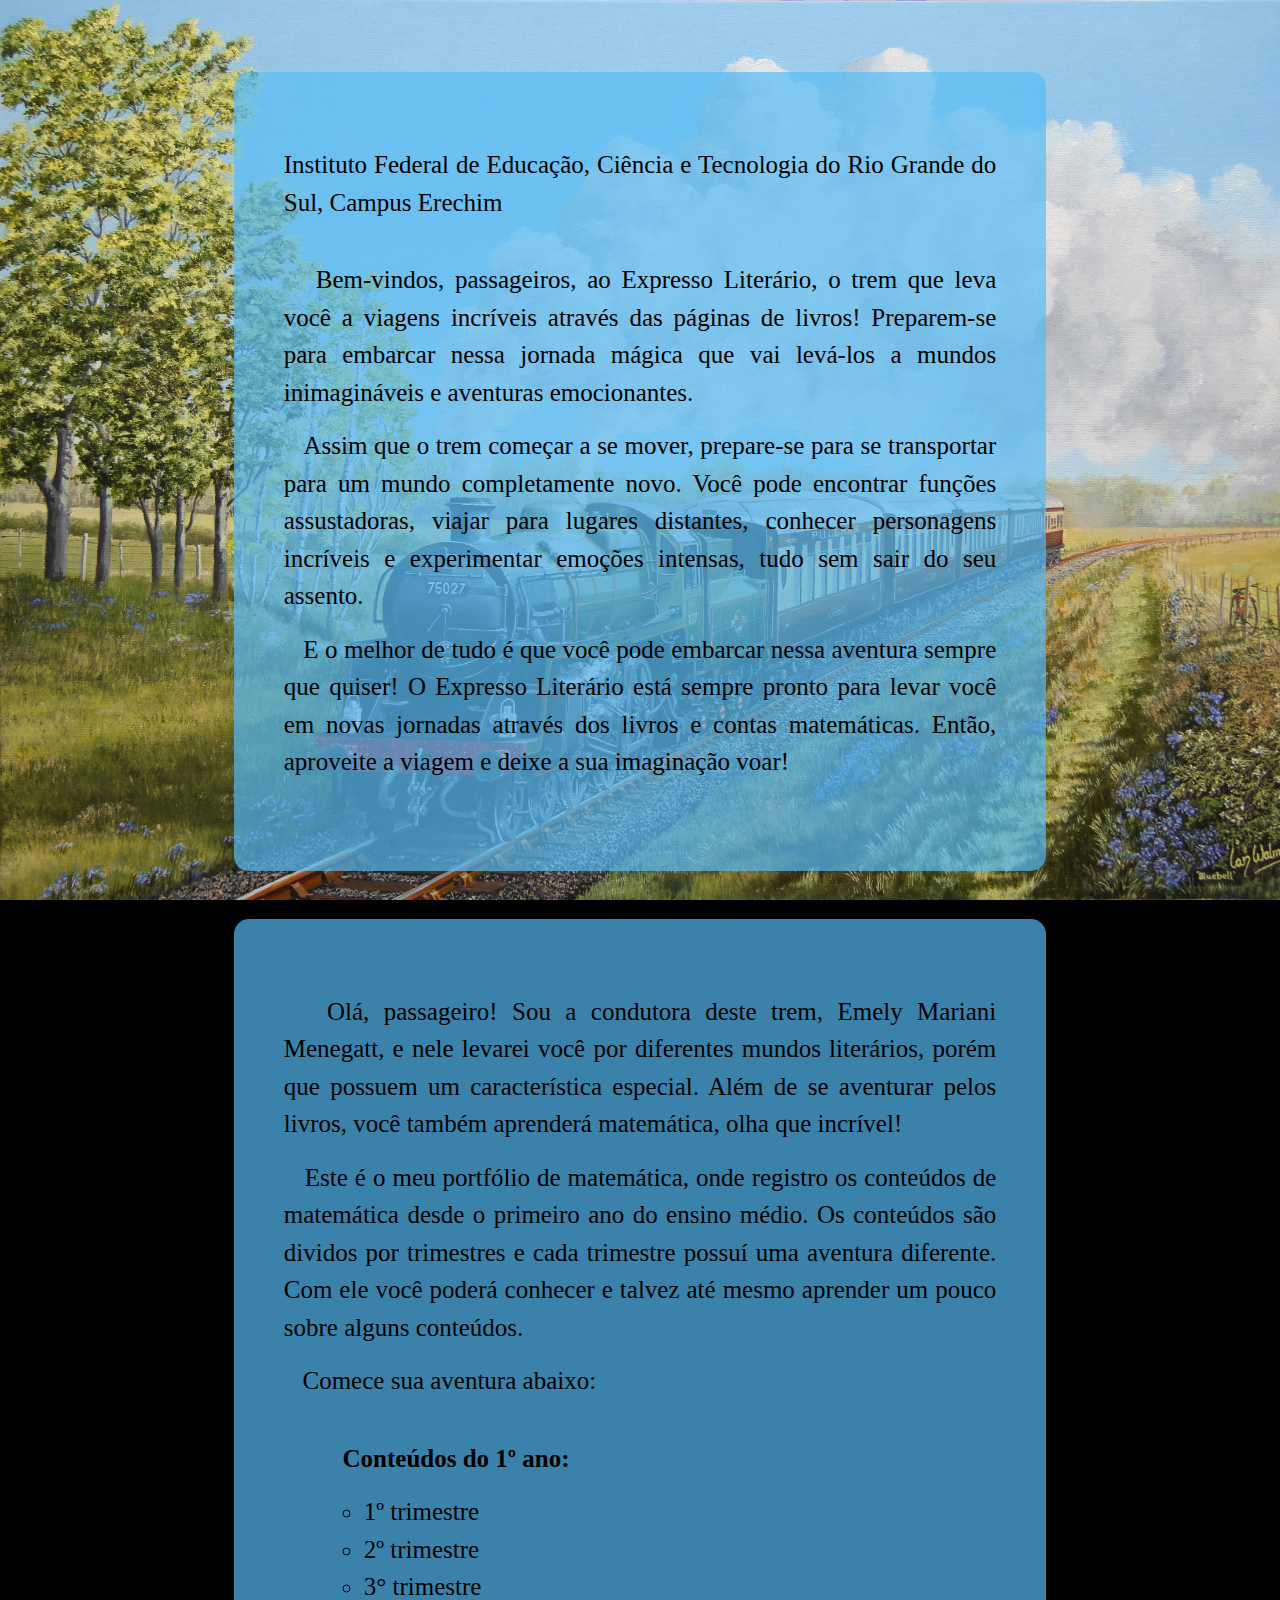
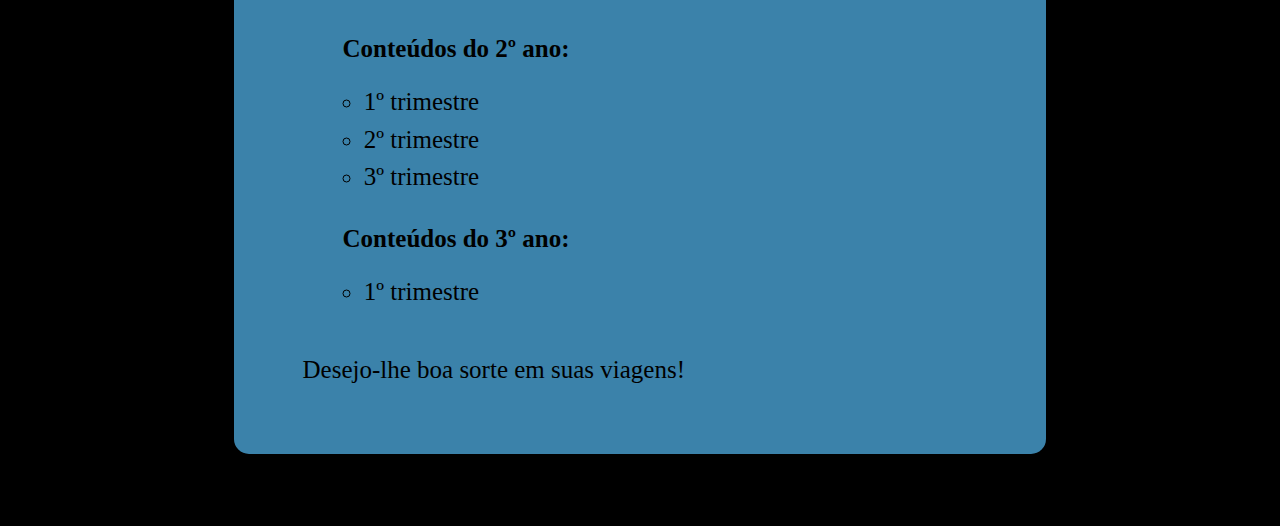
<file: index.html>
<!DOCTYPE html>
<html lang="en">
<head>
    <meta charset="UTF-8">
    <meta http-equiv="X-UA-Compatible" content="IE=edge">
    <meta name="viewport" content="width=device-width, initial-scale=1.0">
    <link rel="stylesheet" href="https://maxcdn.bootstrapcdn.com/bootstrap/4.3.1/css/bootstrap.min.css">
    <script src="https://ajax.googleapis.com/ajax/libs/jquery/3.4.1/jquery.min.js"></script>
    <script src="https://cdnjs.cloudflare.com/ajax/libs/popper.js/1.14.7/umd/popper.min.js"></script>
    <script src="https://maxcdn.bootstrapcdn.com/bootstrap/4.3.1/js/bootstrap.min.js"></script>
    <link href="css/expresso.css" rel="stylesheet">
    <title>Expresso Literário</title>
</head>
<body>
    <div class="container-fluid">
        <br>
        <br>
        <br>
        <div class="fundo">
            <br>
            <center><p>Instituto Federal de Educação, Ciência e Tecnologia do Rio Grande do Sul, Campus Erechim</p></center>
            <br>
            <p>&nbsp;&nbsp;&nbsp;Bem-vindos, passageiros, ao Expresso Literário, o trem que leva você a viagens incríveis através das páginas de livros! Preparem-se para embarcar nessa jornada mágica que vai levá-los a mundos inimagináveis e aventuras emocionantes.</p>
            <p>&nbsp;&nbsp;&nbsp;Assim que o trem começar a se mover, prepare-se para se transportar para um mundo completamente novo. Você pode encontrar funções assustadoras, viajar para lugares distantes, conhecer personagens incríveis e experimentar emoções intensas, tudo sem sair do seu assento.</p>
            <p>&nbsp;&nbsp;&nbsp;E o melhor de tudo é que você pode embarcar nessa aventura sempre que quiser! O Expresso Literário está sempre pronto para levar você em novas jornadas através dos livros e contas matemáticas. Então, aproveite a viagem e deixe a sua imaginação voar!</p>
            <br>
        </div>
        <br>
        <br>
        <div class="fundo">
            <br>
            <p>&nbsp;&nbsp;&nbsp;Olá, passageiro! Sou a condutora deste trem, Emely Mariani Menegatt, e nele levarei você por diferentes mundos literários, porém que possuem um característica especial. Além de se aventurar pelos livros, você também aprenderá matemática, olha que incrível!</p>
            <p>&nbsp;&nbsp;&nbsp;Este é o meu portfólio de matemática, onde registro os conteúdos de matemática desde o primeiro ano do ensino médio. Os conteúdos são dividos por trimestres e cada trimestre possuí uma aventura diferente. Com ele você poderá conhecer e talvez até mesmo aprender um pouco sobre alguns conteúdos.</p>
            <p>&nbsp;&nbsp;&nbsp;Comece sua aventura abaixo:</p>
            <br>
            <ul>
                <p class="lista"><b>&nbsp;&nbsp;&nbsp;Conteúdos do 1º ano:</b></p>
                <ul>
                    <li><a href="1ano1trimestre/introducao.html">1º trimestre</a></li>
                    <li><a href="https://emelymm.github.io/Portfolio/">2º trimestre</a></li>
                    <li><a href="https://emelymm.github.io/Wonderland/index.html">3° trimestre</a></li>
                </ul>
                <br>
                <p class="lista"><b>&nbsp;&nbsp;&nbsp;Conteúdos do 2º ano:</b></p>
                <ul>
                    <li><a href="2ano1trimestre/bibliotecadameianoite.html">1º trimestre</a></li>
                    <li><a href="https://ifrs.my.canva.site/caraval">2º trimestre</a></li>
                    <li><a href="https://ifrs.my.canva.site/a-vida-inv-sivel-de-addie-lawrue">3º trimestre</a></li>
                </ul>
                <br>
                 <p class="lista"><b>&nbsp;&nbsp;&nbsp;Conteúdos do 3º ano:</b></p>
                <ul>
                    <li><a href="https://ifrs.my.canva.site/cassino-lotus">1º trimestre</a></li>
                </ul>
            </ul>
            <br>
            <p>&nbsp;&nbsp;&nbsp;Desejo-lhe boa sorte em suas viagens!</p>
        </div>
        <br>
        <br>
        <br>
    </div>
    
    
</body>
</html>
</file>
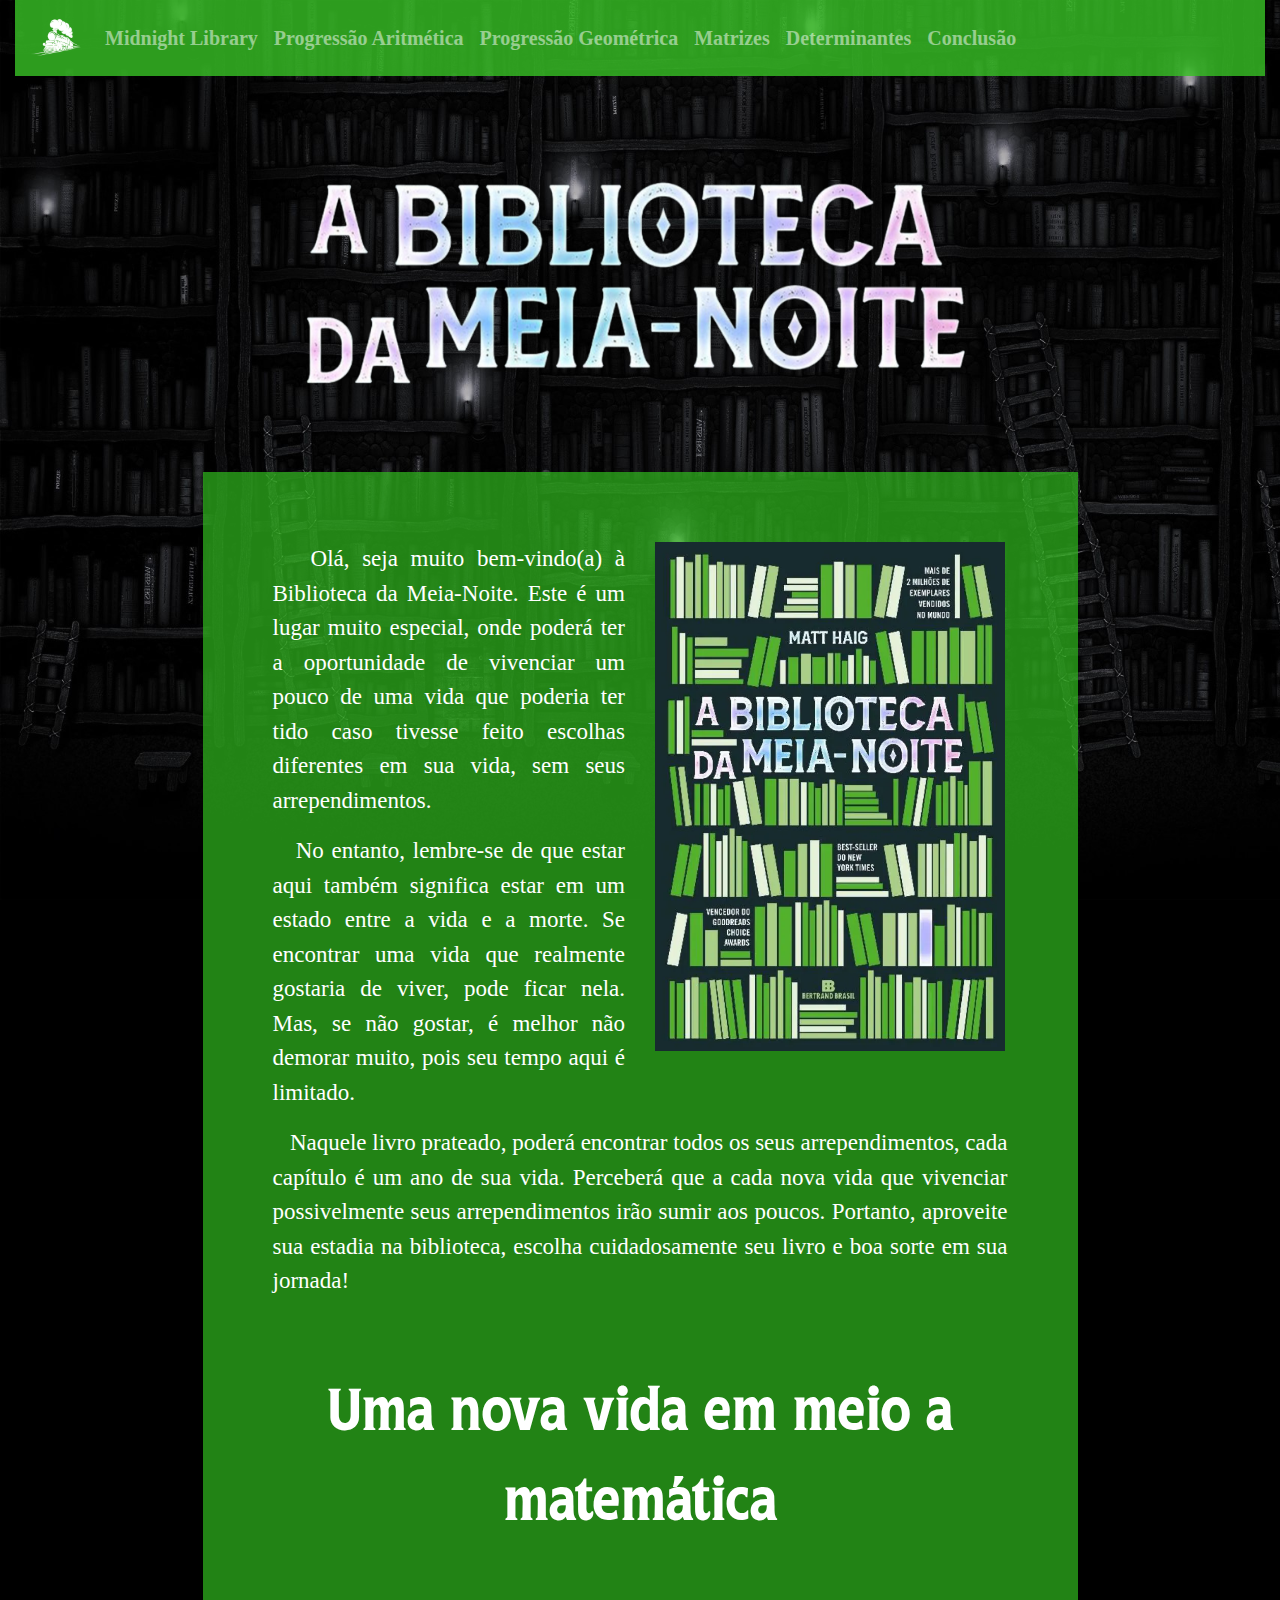
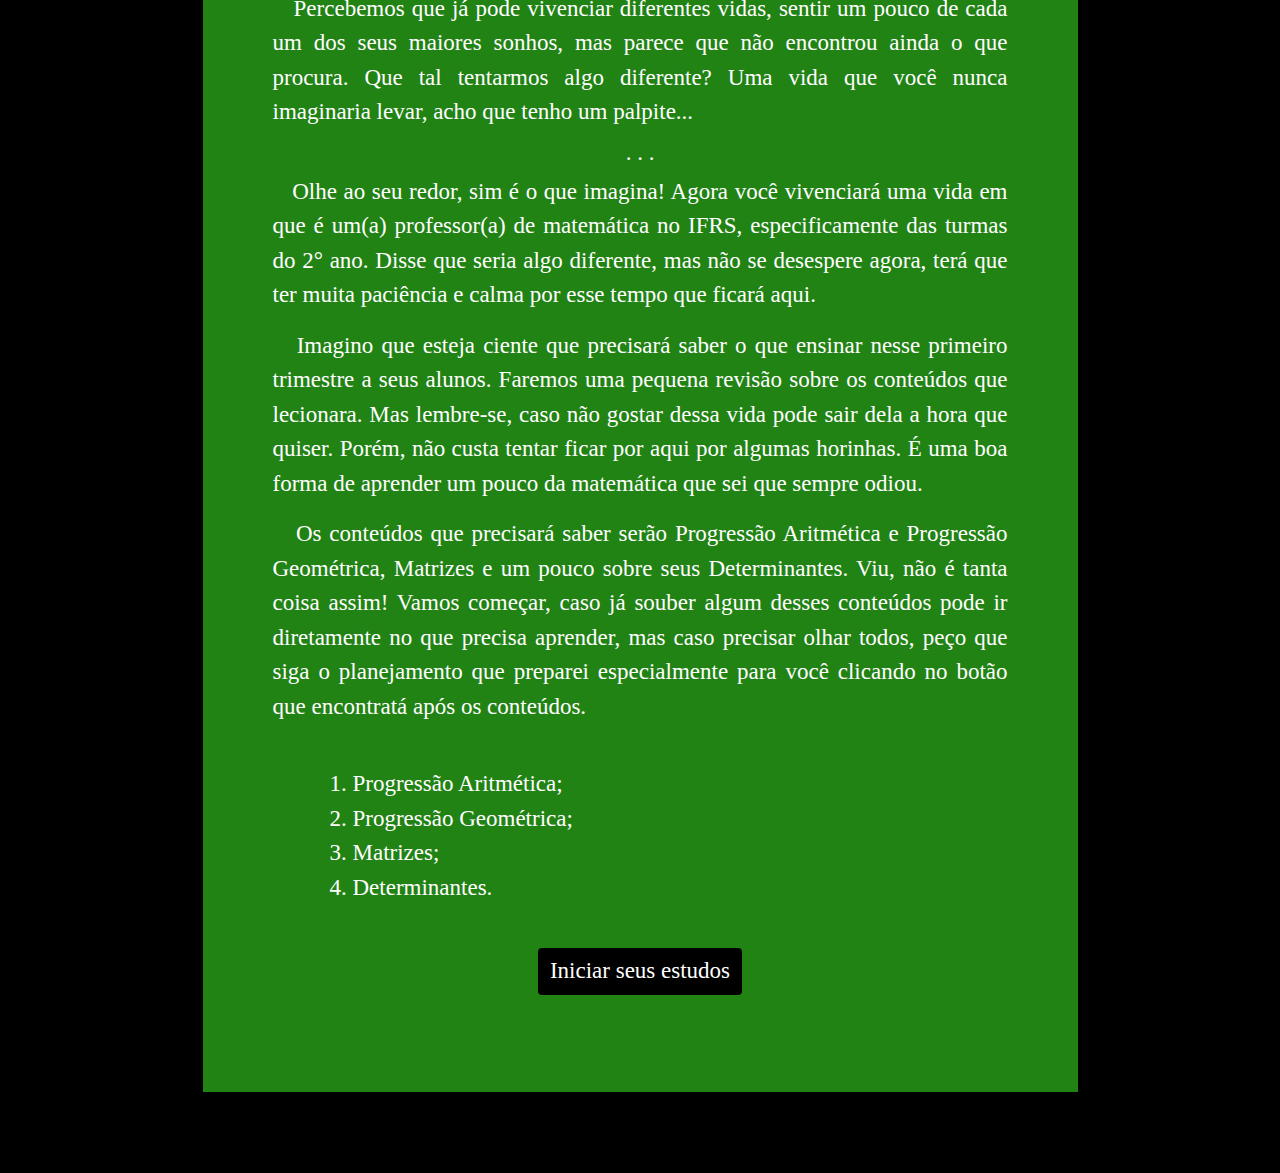
<file: 2ano1trimestre/bibliotecadameianoite.html>
<!DOCTYPE html>
<html lang="en">

<head>
    <meta charset="UTF-8">
    <meta http-equiv="X-UA-Compatible" content="IE=edge">
    <meta name="viewport" content="width=device-width, initial-scale=1.0">
    <link rel="stylesheet" href="https://maxcdn.bootstrapcdn.com/bootstrap/4.3.1/css/bootstrap.min.css">
    <script src="https://ajax.googleapis.com/ajax/libs/jquery/3.4.1/jquery.min.js"></script>
    <script src="https://cdnjs.cloudflare.com/ajax/libs/popper.js/1.14.7/umd/popper.min.js"></script>
    <script src="https://maxcdn.bootstrapcdn.com/bootstrap/4.3.1/js/bootstrap.min.js"></script>
    <title>A Biblioteca da Meia-Noite</title>
    <link href="css/mb.css" rel="stylesheet">
</head>

<body>
    <div class="container-fluid">
        <nav class="navbar navbar-expand-sm navbar-dark" style="background-color:  rgba(55, 189, 37, 0.822);">
            <a class="navbar-brand" href="../index.html"><img src="../imgs/iconeexpresso.png" width="50" height="50"
                    class="img-fluid"></a>
            <button class="navbar-toggler" type="button" data-toggle="collapse" data-target="#collapsibleNavbar">
                <span class="navbar-toggler-icon"></span>
            </button>
            <div class="collapse navbar-collapse" id="collapsibleNavbar">
                <ul class="navbar-nav">
                    <li class="nav-item">
                        <a class="nav-link" href="bibliotecadameianoite.html"><b>Midnight Library</b></a>
                    </li>
                    <li class="nav-item">
                        <a class="nav-link" href="pa.html"><b>Progressão Aritmética</b></a>
                    </li>
                    <li class="nav-item">
                        <a class="nav-link" href="pg.html"><b>Progressão Geométrica</b></a>
                    </li>
                    <li class="nav-item">
                        <a class="nav-link" href="matrizes.html"><b>Matrizes</b></a>
                    </li>
                    <li class="nav-item">
                        <a class="nav-link" href="determinantes.html"><b>Determinantes</b></a>
                    </li>
                    <li class="nav-item">
                        <a class="nav-link" href="conclusao.html"><b>Conclusão</b></a>
                    </li>
                </ul>
            </div>
        </nav>
    </div>
    <br>
    <br>
    <br>
    <center>
    <img src="imgs/titulo.png" width="700">
</center>
<br>
    <br>
    <br>

    <div class="container-fluid">
        <div class="fundo">
            <div class="row">
                <div class="col-sm-6">
                    <p>&nbsp;&nbsp;&nbsp;Olá, seja muito bem-vindo(a) à Biblioteca da Meia-Noite. Este é um lugar muito especial, onde poderá ter a oportunidade de vivenciar um pouco de uma vida que poderia ter tido caso tivesse feito escolhas diferentes em sua vida, sem seus arrependimentos.</p>
                    <p>&nbsp;&nbsp;&nbsp;No entanto, lembre-se de que estar aqui também significa estar em um estado entre a vida e a morte. Se encontrar uma vida que realmente gostaria de viver, pode ficar nela. Mas, se não gostar, é melhor não demorar muito, pois seu tempo aqui é limitado.</p>
                </div>
                <div class="col-sm-6"><img src="imgs/livro.png" class="img-fluid" width="350"></div>
            </div>
            <p>&nbsp;&nbsp;&nbsp;Naquele livro prateado, poderá encontrar todos os seus arrependimentos, cada capítulo é um ano de sua vida. Perceberá que a cada nova vida que vivenciar possivelmente seus arrependimentos irão sumir aos poucos. Portanto, aproveite sua estadia na biblioteca, escolha cuidadosamente seu livro e boa sorte em sua jornada!</p>
            <br>
            <br>
            <p class="titulo">Uma nova vida em meio a matemática</p>
            <br>
            <p>&nbsp;&nbsp;&nbsp;Percebemos que já pode vivenciar diferentes vidas, sentir um pouco de cada um dos seus maiores sonhos, mas parece que não encontrou ainda o que procura. Que tal tentarmos algo diferente? Uma vida que você nunca imaginaria levar, acho que tenho um palpite...</p>
            <p class="centro">. . .</p>
            <p>&nbsp;&nbsp;&nbsp;Olhe ao seu redor, sim é o que imagina! Agora você vivenciará uma vida em que é um(a) professor(a) de matemática no IFRS, especificamente das turmas do 2° ano. Disse que seria algo diferente, mas não se desespere agora, terá que ter muita paciência e calma por esse tempo que ficará aqui.</p>
            <p>&nbsp;&nbsp;&nbsp;Imagino que esteja ciente que precisará saber o que ensinar nesse primeiro trimestre a seus alunos. Faremos uma pequena revisão sobre os conteúdos que lecionara. Mas lembre-se, caso não gostar dessa vida pode sair dela a hora que quiser. Porém, não custa tentar ficar por aqui por algumas horinhas. É uma boa forma de aprender um pouco da matemática que sei que sempre odiou.</p>
            <p>&nbsp;&nbsp;&nbsp;Os conteúdos que precisará saber serão Progressão Aritmética e Progressão Geométrica, Matrizes e um pouco sobre seus Determinantes. Viu, não é tanta coisa assim! Vamos começar, caso já souber algum desses conteúdos pode ir diretamente no que precisa aprender, mas caso precisar olhar todos, peço que siga o planejamento que preparei especialmente para você clicando no botão que encontratá após os conteúdos.</p>
            <br>
            <ul>
                <ol>
                    <li><a href="pa.html">Progressão Aritmética;</a></li>
                    <li><a href="pg.html">Progressão Geométrica;</a></li>
                    <li><a href="matrizes.html">Matrizes;</a></li>
                    <li><a href="determinantes.html">Determinantes.</a></li>
                </ol>
            </ul>
            <br>
            <center>
                <button type="button" class="btn btn-primary" id="botao"><a href="pa.html">Iniciar seus estudos</a></button>
            </center>
            <br>
        </div>
    </div>
    <br>
    <br>
    <br>

</body>

</html>
</file>
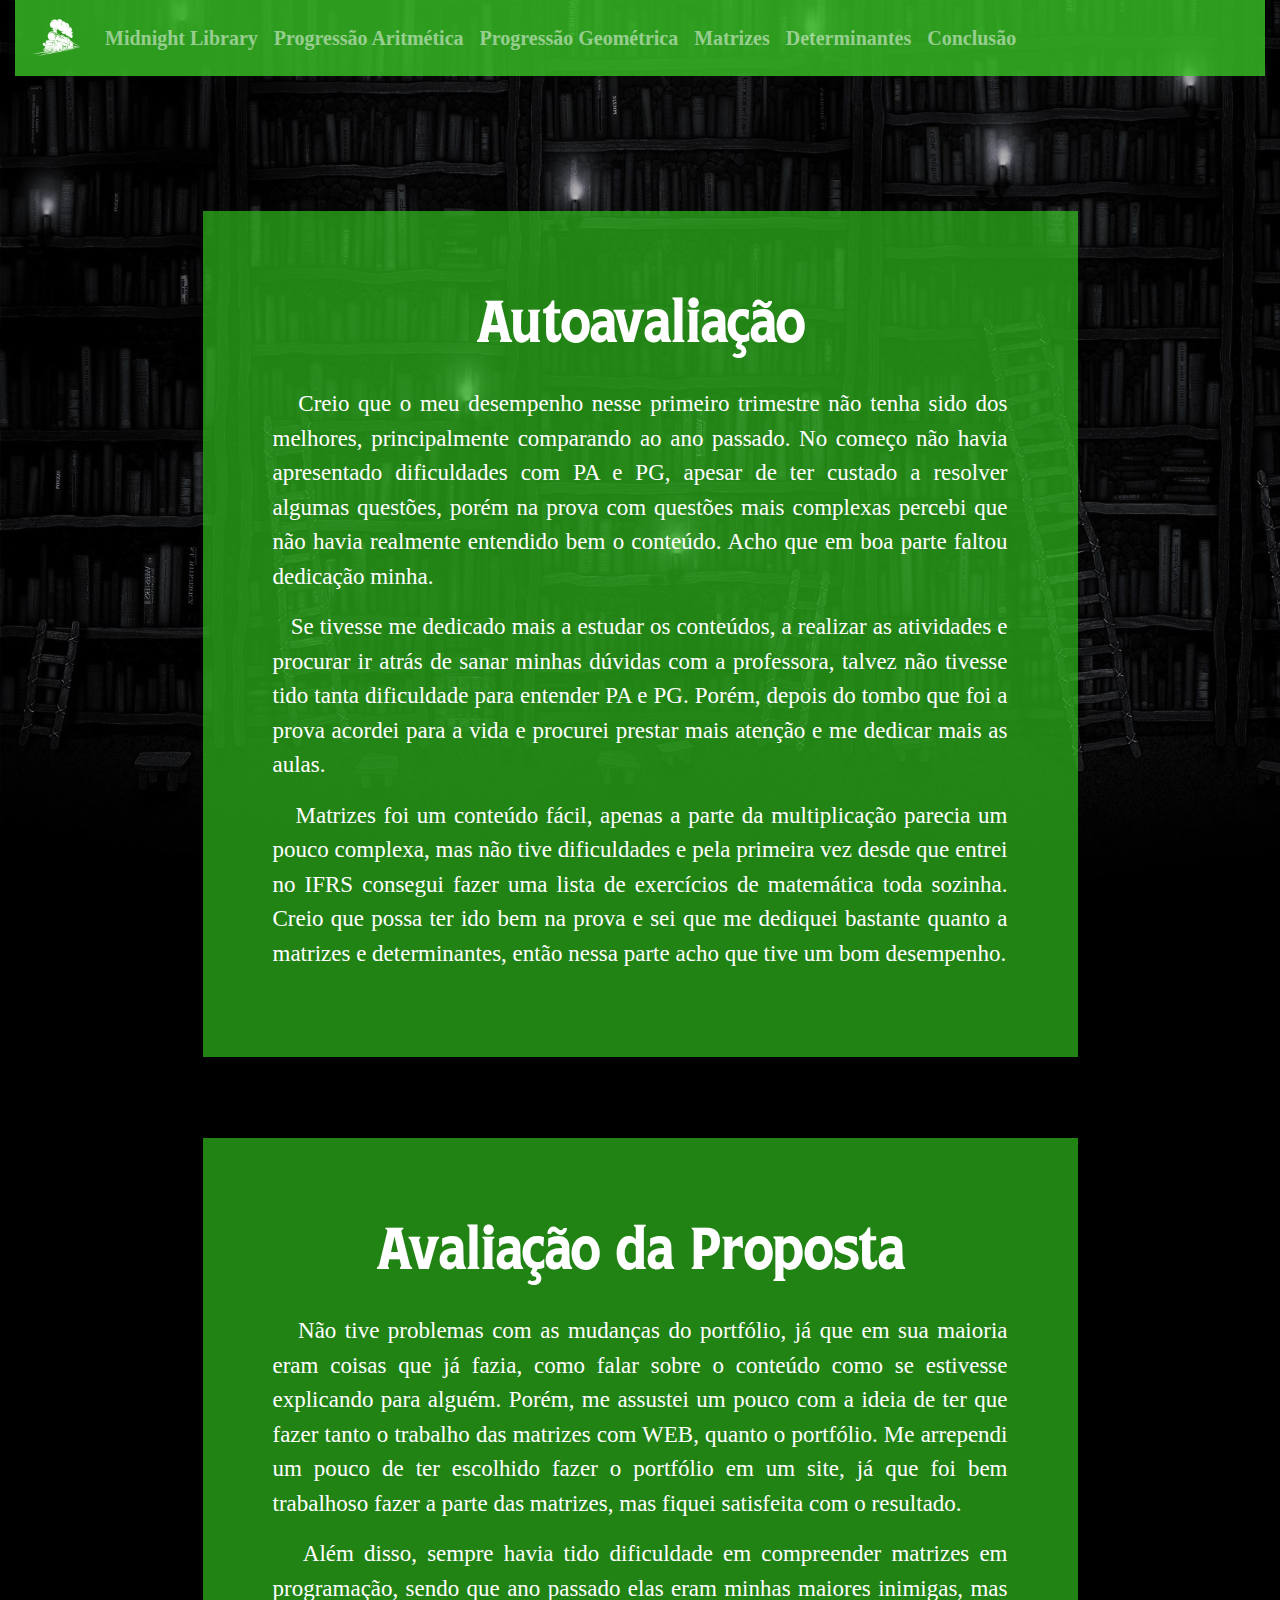
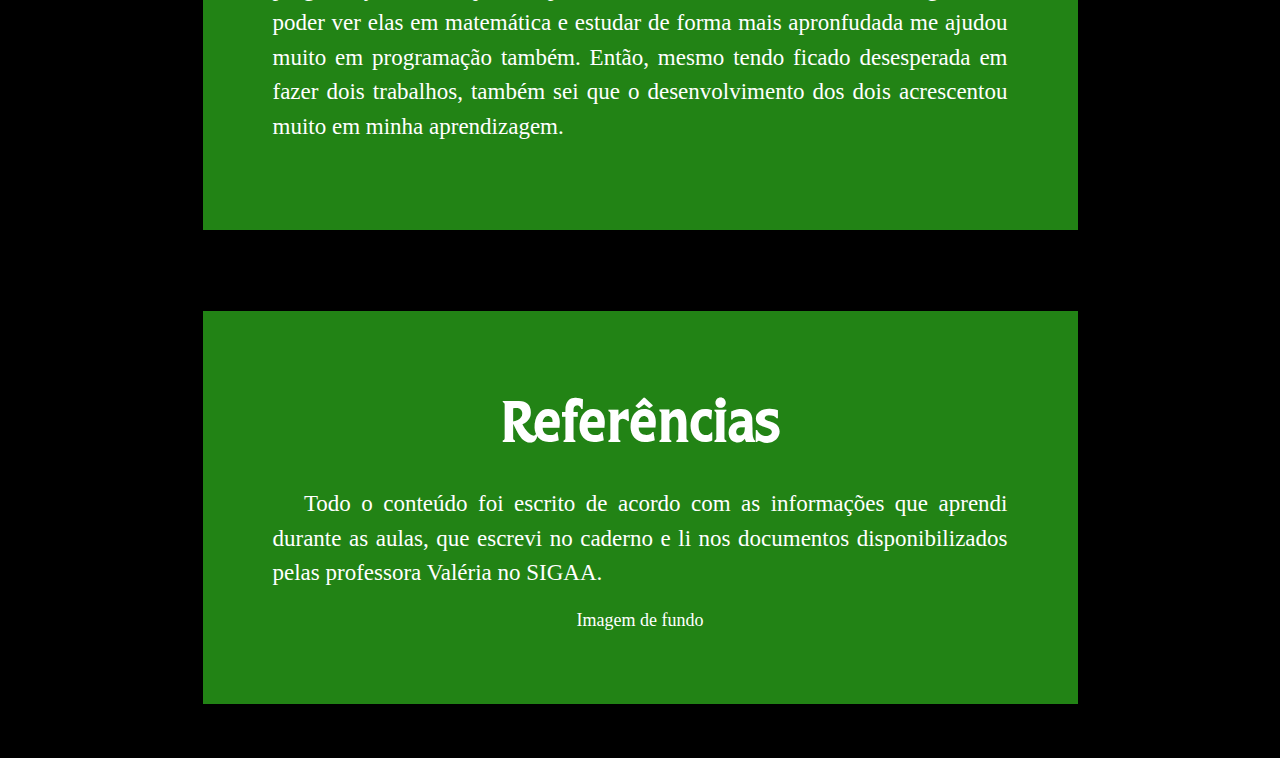
<file: 2ano1trimestre/conclusao.html>
<!DOCTYPE html>
<html lang="en">
<head>
    <meta charset="UTF-8">
    <meta http-equiv="X-UA-Compatible" content="IE=edge">
    <meta name="viewport" content="width=device-width, initial-scale=1.0">
    <link rel="stylesheet" href="https://maxcdn.bootstrapcdn.com/bootstrap/4.3.1/css/bootstrap.min.css">
    <script src="https://ajax.googleapis.com/ajax/libs/jquery/3.4.1/jquery.min.js"></script>
    <script src="https://cdnjs.cloudflare.com/ajax/libs/popper.js/1.14.7/umd/popper.min.js"></script>
    <script src="https://maxcdn.bootstrapcdn.com/bootstrap/4.3.1/js/bootstrap.min.js"></script>
    <link href="css/mb.css" rel="stylesheet">
    <title>Conclusão</title>
</head>
<body>
    <div class="container-fluid">
        <nav class="navbar navbar-expand-sm navbar-dark" style="background-color:  rgba(55, 189, 37, 0.822);">
            <a class="navbar-brand" href="../index.html"><img src="../imgs/iconeexpresso.png" width="50" height="50"
                    class="img-fluid"></a>
            <button class="navbar-toggler" type="button" data-toggle="collapse" data-target="#collapsibleNavbar">
                <span class="navbar-toggler-icon"></span>
            </button>
            <div class="collapse navbar-collapse" id="collapsibleNavbar">
                <ul class="navbar-nav">
                    <li class="nav-item">
                        <a class="nav-link" href="bibliotecadameianoite.html"><b>Midnight Library</b></a>
                    </li>
                    <li class="nav-item">
                        <a class="nav-link" href="pa.html"><b>Progressão Aritmética</b></a>
                    </li>
                    <li class="nav-item">
                        <a class="nav-link" href="pg.html"><b>Progressão Geométrica</b></a>
                    </li>
                    <li class="nav-item">
                        <a class="nav-link" href="matrizes.html"><b>Matrizes</b></a>
                    </li>
                    <li class="nav-item">
                        <a class="nav-link" href="determinantes.html"><b>Determinantes</b></a>
                    </li>
                    <li class="nav-item">
                        <a class="nav-link" href="conclusao.html"><b>Conclusão</b></a>
                    </li>
                </ul>
            </div>
        </nav>
    </div>
    <br>
    <br>
    <div class="container-fluid">
        <br>
        <br>
        <br>
        <div class="fundo">
            <p class="titulo">Autoavaliação</p>
            <p>&nbsp;&nbsp;&nbsp;Creio que o meu desempenho nesse primeiro trimestre não tenha sido dos melhores, principalmente comparando ao ano passado. No começo não havia apresentado dificuldades com PA e PG, apesar de ter custado a resolver algumas questões, porém na prova com questões mais complexas percebi que não havia realmente entendido bem o conteúdo. Acho que em boa parte faltou dedicação minha.</p>
            <p>&nbsp;&nbsp;&nbsp;Se tivesse me dedicado mais a estudar os conteúdos, a realizar as atividades e procurar ir atrás de sanar minhas dúvidas com a professora, talvez não tivesse tido tanta dificuldade para entender PA e PG. Porém, depois do tombo que foi a prova acordei para a vida e procurei prestar mais atenção e me dedicar mais as aulas.</p>
            <p>&nbsp;&nbsp;&nbsp;Matrizes foi um conteúdo fácil, apenas a parte da multiplicação parecia um pouco complexa, mas não tive dificuldades e pela primeira vez desde que entrei no IFRS consegui fazer uma lista de exercícios de matemática toda sozinha. Creio que possa ter ido bem na prova e sei que me dediquei bastante quanto a matrizes e determinantes, então nessa parte acho que tive um bom desempenho.</p>
        </div>
        <br>
        <br>
        <br>
        <div class="fundo">
            <p class="titulo">Avaliação da Proposta</p>
            <p>&nbsp;&nbsp;&nbsp;Não tive problemas com as mudanças do portfólio, já que em sua maioria eram coisas que já fazia, como falar sobre o conteúdo como se estivesse explicando para alguém. Porém, me assustei um pouco com a ideia de ter que fazer tanto o trabalho das matrizes com WEB, quanto o portfólio. Me arrependi um pouco de ter escolhido fazer o portfólio em um site, já que foi bem trabalhoso fazer a parte das matrizes, mas fiquei satisfeita com o resultado.</p>
            <p>&nbsp;&nbsp;&nbsp;Além disso, sempre havia tido dificuldade em compreender matrizes em programação, sendo que ano passado elas eram minhas maiores inimigas, mas poder ver elas em matemática e estudar de forma mais apronfudada me ajudou muito em programação também. Então, mesmo tendo ficado desesperada em fazer dois trabalhos, também sei que o desenvolvimento dos dois acrescentou muito em minha aprendizagem.</p>
        </div>
        <br>
        <br>
        <br>
        <div class="fundo">
            <p class="titulo">Referências</p>
            <p>&nbsp;&nbsp;&nbsp;Todo o conteúdo foi escrito de acordo com as informações que aprendi durante as aulas, que escrevi no caderno e li nos documentos disponibilizados pelas professora Valéria no SIGAA.</p>
            <center>
            <a href="https://www.bing.com/images/search?view=detailV2&ccid=hhLB3rmW&id=ACB8CD249AFCEE0E3829E4694C2C14D2EEE15760&thid=OIP.hhLB3rmWbhGaHkO5rTgnVgHaEo&mediaurl=https%3A%2F%2Fth.bing.com%2Fth%2Fid%2FR.8612c1deb9966e119a1e43b9ad382756%3Frik%3DYFfh7tIULExp5A%26riu%3Dhttp%253a%252f%252fup.iosdesk.com%252fpic_360%252f18%252fc2%252fbd%252f18c2bd1b258009e2642e6a79b952918f.jpg%26ehk%3DG27v9ZMxYTtUSFFE6r6%252b1cGYxPU%252fXZuGhjJKK%252bwbpvY%253d%26risl%3D%26pid%3DImgRaw%26r%3D0&exph=300&expw=480&q=dark+library+background&form=IRPRST&ck=36622670CA50C6A6A0ECD6FADF1E446B&selectedindex=2&pivotparams=insightsToken%3Dccid_9Ow9hamH*cp_580A9223EFB767FEE3A3B1E7CF4DC196*mid_29CF19509902BCFB999A0945D1437517090FCA20*simid_608021843233940693*thid_OIP.9Ow9hamHbBFcPi9!_j0LvpwHaEo&vt=0&sim=11&iss=VSI">Imagem de fundo</a>
            </center>
        </div>
        <br>
        <br>
        
    </div>
    
</body>
</html>
</file>
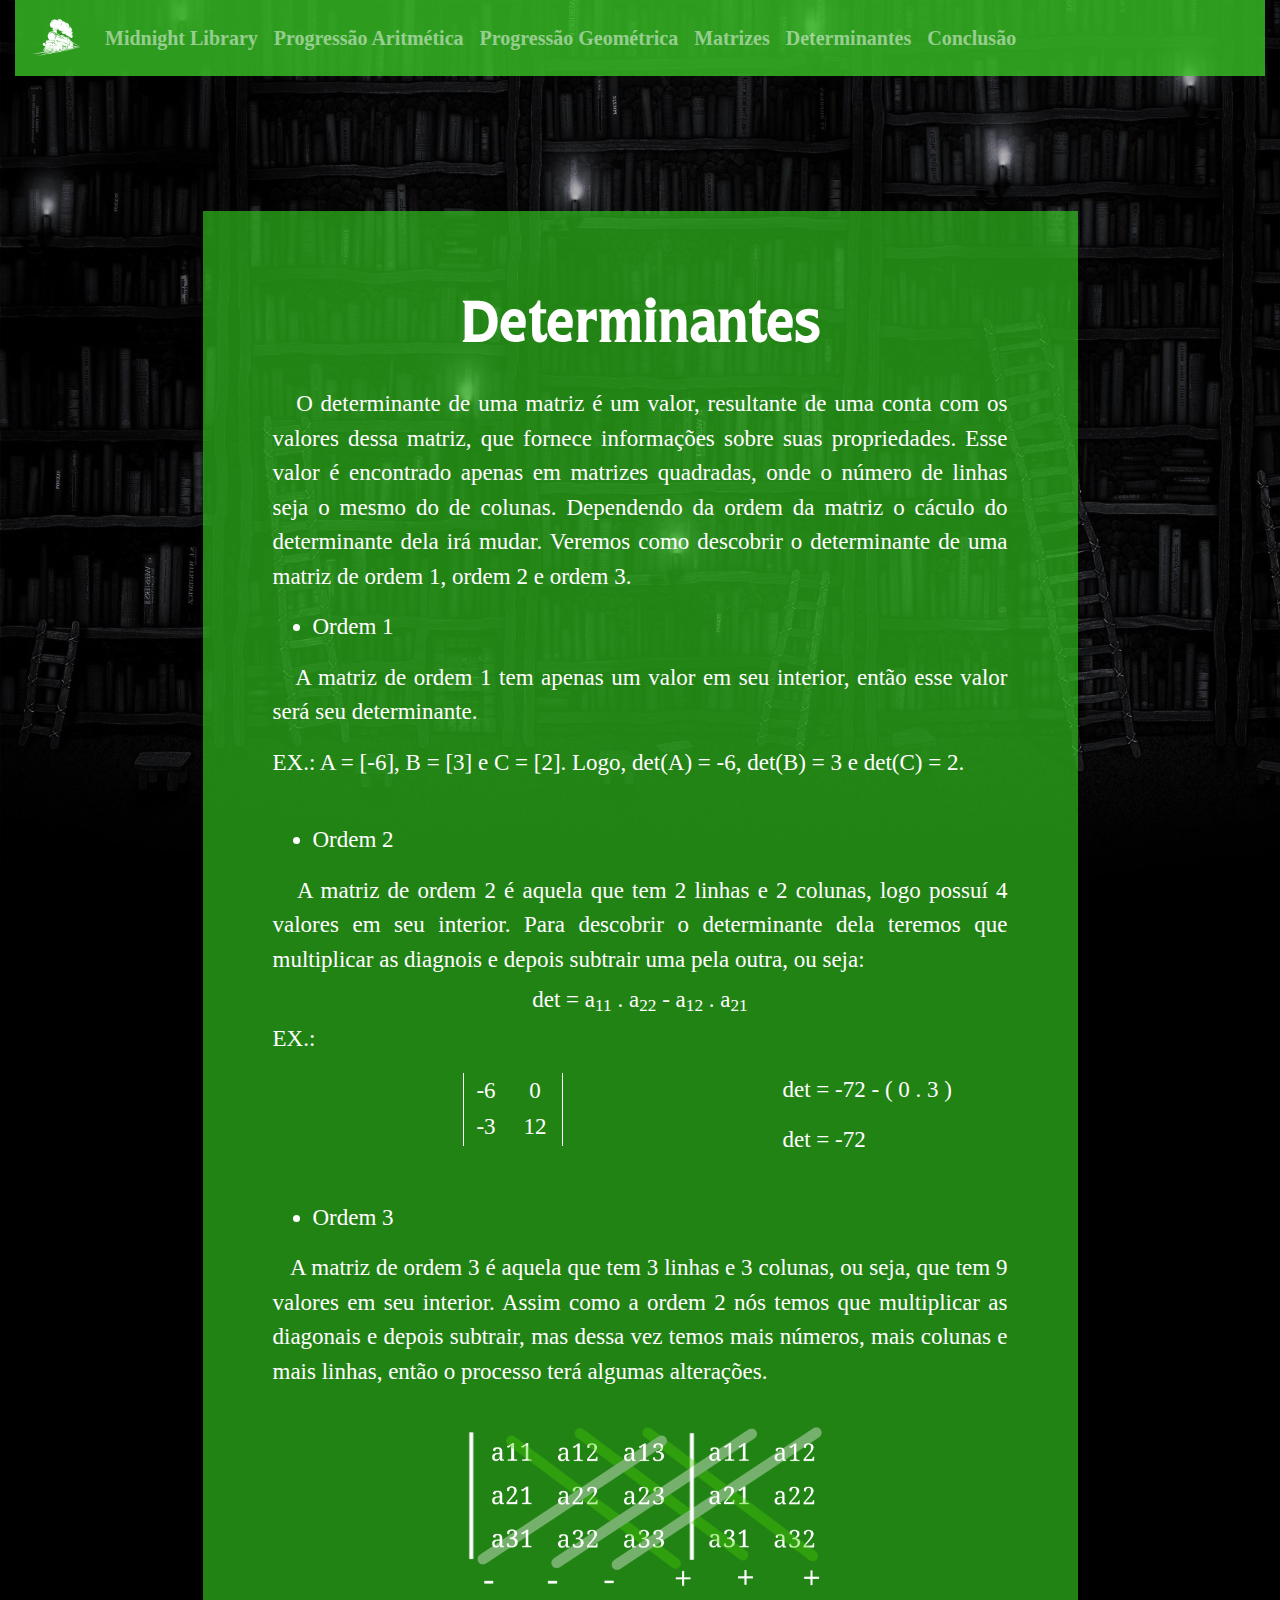
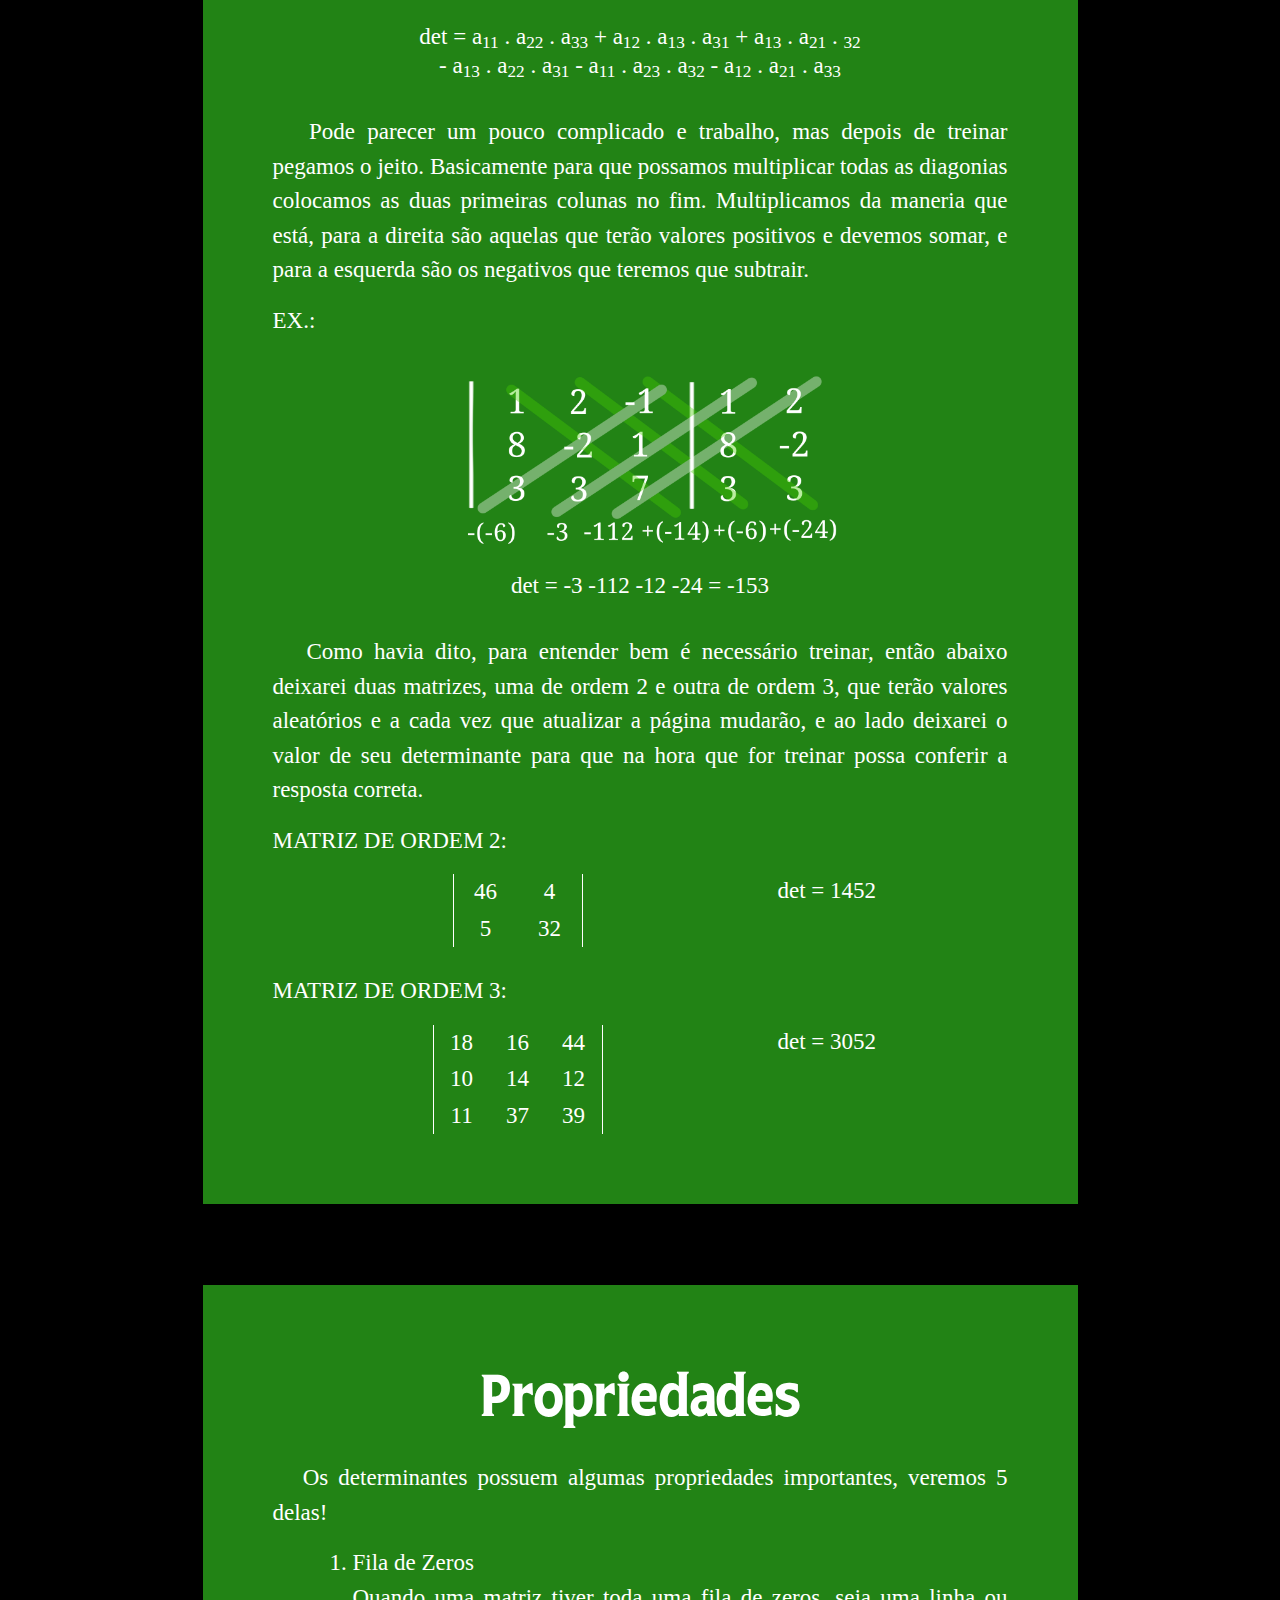
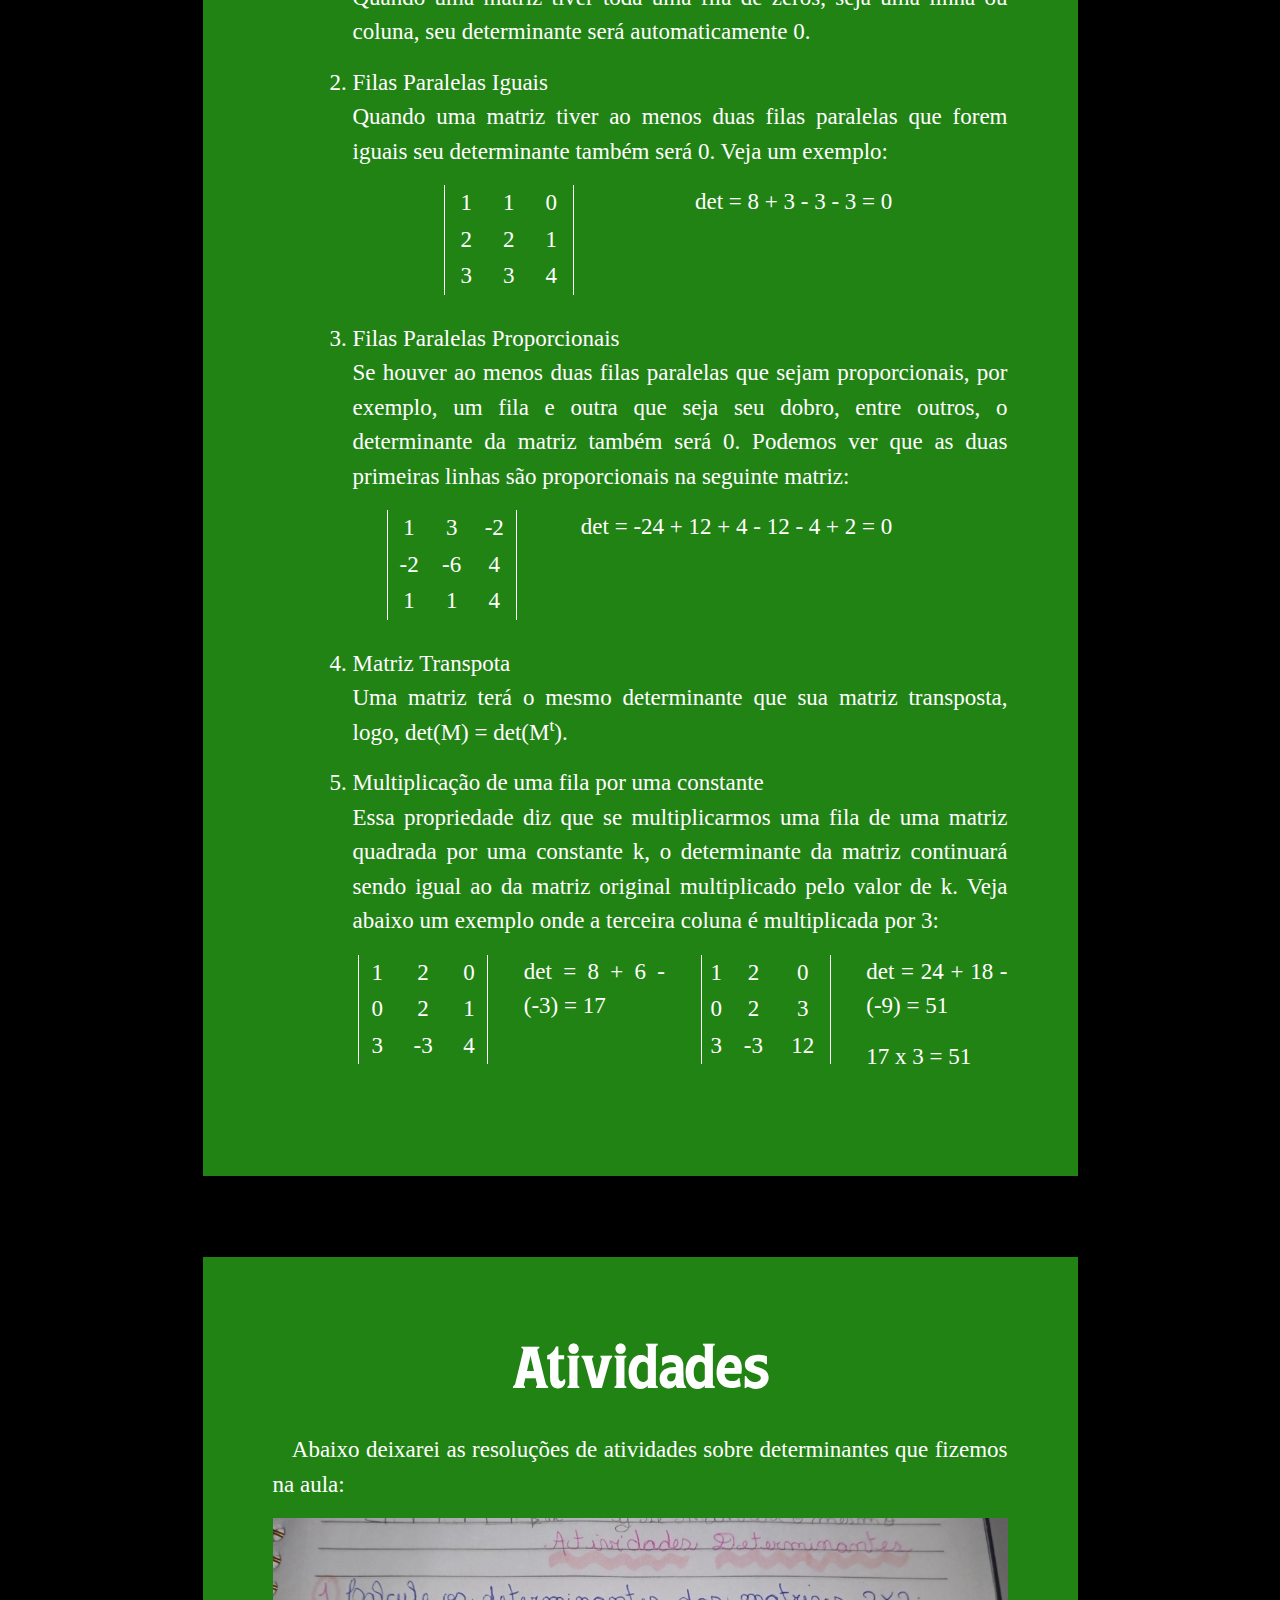
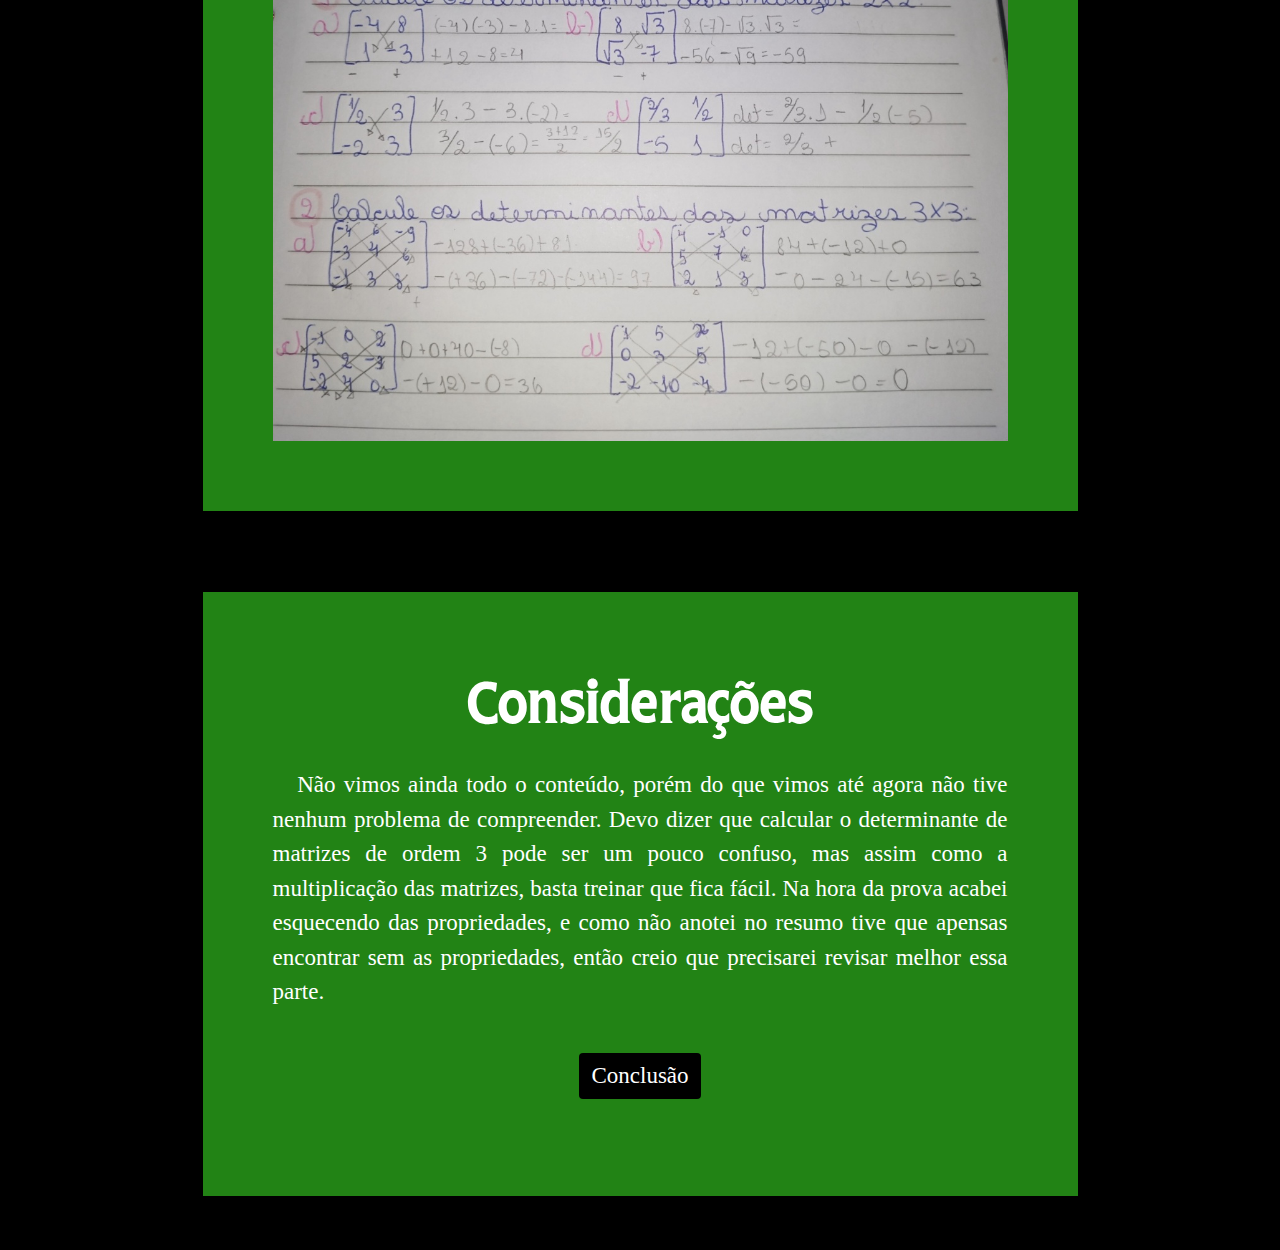
<file: 2ano1trimestre/determinantes.html>
<!DOCTYPE html>
<html lang="en">

<head>
    <meta charset="UTF-8">
    <meta http-equiv="X-UA-Compatible" content="IE=edge">
    <meta name="viewport" content="width=device-width, initial-scale=1.0">
    <link rel="stylesheet" href="https://maxcdn.bootstrapcdn.com/bootstrap/4.3.1/css/bootstrap.min.css">
    <script src="https://ajax.googleapis.com/ajax/libs/jquery/3.4.1/jquery.min.js"></script>
    <script src="https://cdnjs.cloudflare.com/ajax/libs/popper.js/1.14.7/umd/popper.min.js"></script>
    <script src="https://maxcdn.bootstrapcdn.com/bootstrap/4.3.1/js/bootstrap.min.js"></script>
    <link href="css/mb.css" rel="stylesheet">
    <title>Determinantes</title>
</head>

<body>
    <div class="container-fluid">
        <nav class="navbar navbar-expand-sm navbar-dark" style="background-color:  rgba(55, 189, 37, 0.822);">
            <a class="navbar-brand" href="../index.html"><img src="../imgs/iconeexpresso.png" width="50" height="50"
                    class="img-fluid"></a>
            <button class="navbar-toggler" type="button" data-toggle="collapse" data-target="#collapsibleNavbar">
                <span class="navbar-toggler-icon"></span>
            </button>
            <div class="collapse navbar-collapse" id="collapsibleNavbar">
                <ul class="navbar-nav">
                    <li class="nav-item">
                        <a class="nav-link" href="bibliotecadameianoite.html"><b>Midnight Library</b></a>
                    </li>
                    <li class="nav-item">
                        <a class="nav-link" href="pa.html"><b>Progressão Aritmética</b></a>
                    </li>
                    <li class="nav-item">
                        <a class="nav-link" href="pg.html"><b>Progressão Geométrica</b></a>
                    </li>
                    <li class="nav-item">
                        <a class="nav-link" href="matrizes.html"><b>Matrizes</b></a>
                    </li>
                    <li class="nav-item">
                        <a class="nav-link" href="determinantes.html"><b>Determinantes</b></a>
                    </li>
                    <li class="nav-item">
                        <a class="nav-link" href="conclusao.html"><b>Conclusão</b></a>
                    </li>
                </ul>
            </div>
        </nav>
    </div>
    <br>
    <br>
    <div class="container-fluid">
        <br>
        <br>
        <br>
        <div class="fundo">
            <p class="titulo">Determinantes</p>
            <p>&nbsp;&nbsp;&nbsp;O determinante de uma matriz é um valor, resultante de uma conta com os valores dessa
                matriz, que fornece informações sobre suas propriedades. Esse valor é encontrado apenas em matrizes
                quadradas, onde o número de linhas seja o mesmo do de colunas. Dependendo da ordem da matriz o cáculo do
                determinante dela irá mudar. Veremos como descobrir o determinante de uma matriz de ordem 1, ordem 2 e
                ordem 3.</p>
            <ul>
                <li>Ordem 1</li>
            </ul>
            <p>&nbsp;&nbsp;&nbsp;A matriz de ordem 1 tem apenas um valor em seu interior, então esse valor será seu
                determinante.</p>
            <p>EX.: A = [-6], B = [3] e C = [2]. Logo, det(A) = -6, det(B) = 3 e det(C) = 2.</p>
            <br>
            <ul>
                <li>Ordem 2</li>
            </ul>
            <p>&nbsp;&nbsp;&nbsp;A matriz de ordem 2 é aquela que tem 2 linhas e 2 colunas, logo possuí 4 valores em seu
                interior. Para descobrir o determinante dela teremos que multiplicar as diagnois e depois subtrair uma
                pela outra, ou seja: </p>
            <p class="centro">det = a<sub>11</sub> . a<sub>22</sub> - a<sub>12</sub> . a<sub>21</sub></p>
            <p>EX.:</p>
            <div class="row">
                <div class="col-sm-8">
                    <table width="100px" class="tbcentro">
                        <tr>
                            <td>-6</td>
                            <td>0</td>
                        </tr>
                        <tr>
                            <td>-3</td>
                            <td>12</td>
                        </tr>
                    </table>
                </div>
                <div class="col-sm-4">
                    <p>det = -72 - ( 0 . 3 )</p>
                    <p>det = -72</p>
                </div>
            </div>
            <br>
            <ul>
                <li>Ordem 3</li>
            </ul>
            <p>&nbsp;&nbsp;&nbsp;A matriz de ordem 3 é aquela que tem 3 linhas e 3 colunas, ou seja, que tem 9 valores
                em seu interior. Assim como a ordem 2 nós temos que multiplicar as diagonais e depois subtrair, mas
                dessa vez temos mais números, mais colunas e mais linhas, então o processo terá algumas alterações.</p>
            <center>
                <img src="imgs/determinanteo3.png" class="img-fluid" width="400">
            </center>
            <p class="centro">det = a<sub>11</sub> . a<sub>22</sub> . a<sub>33</sub> + a<sub>12</sub> . a<sub>13</sub> .
                a<sub>31</sub> + a<sub>13</sub> . a<sub>21</sub> . <sub>32</sub></p>
            <p class="centro">- a<sub>13</sub> . a<sub>22</sub> . a<sub>31</sub> - a<sub>11</sub> . a<sub>23</sub> .
                a<sub>32</sub> - a<sub>12</sub> . a<sub>21</sub> . a<sub>33</sub></p>
            <br>
            <p>&nbsp;&nbsp;&nbsp;Pode parecer um pouco complicado e trabalho, mas depois de treinar pegamos o jeito.
                Basicamente para que possamos multiplicar todas as diagonias colocamos as duas primeiras colunas no fim.
                Multiplicamos da maneria que está, para a direita são aquelas que terão valores positivos e devemos
                somar, e para a esquerda são os negativos que teremos que subtrair.</p>
            <p>EX.:</p>
            <center>
                <img src="imgs/exdeterminante.png" class="img-fluid" width="400">
            </center>
            <p class="centro">det = -3 -112 -12 -24 = -153</p>
            <br>
            <p>&nbsp;&nbsp;&nbsp;Como havia dito, para entender bem é necessário treinar, então abaixo deixarei duas
                matrizes, uma de ordem 2 e outra de ordem 3, que terão valores aleatórios e a cada vez que atualizar a
                página mudarão, e ao lado deixarei o valor de seu determinante para que na hora que for treinar possa
                conferir a resposta correta.</p>
            <script src="js/determinantes.js" type="text/javascript">

            </script>
        </div>
        <br>
        <br>
        <br>
        <div class="fundo">
            <p class="titulo">Propriedades</p>
            <p>&nbsp;&nbsp;&nbsp;Os determinantes possuem algumas propriedades importantes, veremos 5 delas!</p>
            <ul>
                <ol>
                    <li>Fila de Zeros</li>
                    <p>Quando uma matriz tiver toda uma fila de zeros, seja uma linha ou coluna, seu determinante será
                        automaticamente 0.</p>
                    <li>Filas Paralelas Iguais</li>
                    <p>Quando uma matriz tiver ao menos duas filas paralelas que forem iguais seu determinante também
                        será 0. Veja um exemplo:</p>
                    <div class="row">
                        <div class="col-sm-6">
                            <table width="130" class="tbcentro">
                                <tr>
                                    <td>1</td>
                                    <td>1</td>
                                    <td>0</td>
                                </tr>
                                <tr>
                                    <td>2</td>
                                    <td>2</td>
                                    <td>1</td>
                                </tr>
                                <tr>
                                    <td>3</td>
                                    <td>3</td>
                                    <td>4</td>
                                </tr>
                            </table>
                        </div>
                        <div class="col-sm-6">
                            <p>det = 8 + 3 - 3 - 3 = 0</p>
                        </div>
                    </div>
                    <br>
                    <li>Filas Paralelas Proporcionais</li>
                    <p>Se houver ao menos duas filas paralelas que sejam proporcionais, por exemplo, um fila e outra que
                        seja seu dobro, entre outros, o determinante da matriz também será 0. Podemos ver que as duas
                        primeiras linhas são proporcionais na seguinte matriz:</p>
                    <div class="row">
                        <div class="col-sm-4">
                            <table width="130" class="tbcentro">
                                <tr>
                                    <td>1</td>
                                    <td>3</td>
                                    <td>-2</td>
                                </tr>
                                <tr>
                                    <td>-2</td>
                                    <td>-6</td>
                                    <td>4</td>
                                </tr>
                                <tr>
                                    <td>1</td>
                                    <td>1</td>
                                    <td>4</td>
                                </tr>
                            </table>
                        </div>
                        <div class="col-sm-8">
                            <p>det = -24 + 12 + 4 - 12 - 4 + 2 = 0</p>
                        </div>
                    </div>
                    <br>
                    <li>Matriz Transpota</li>
                    <p>Uma matriz terá o mesmo determinante que sua matriz transposta, logo, det(M) = det(M<sup>t</sup>).</p>
                    <li>Multiplicação de uma fila por uma constante</li>
                    <p>Essa propriedade diz que se multiplicarmos uma fila de uma matriz quadrada por uma constante k, o determinante da matriz continuará sendo igual ao da matriz original multiplicado pelo valor de k. Veja abaixo um exemplo onde a terceira coluna é multiplicada por 3:</p>
                    <div class="row">
                        <div class="col-sm-3">
                            <table width="130" class="tbcentro">
                                <tr>
                                    <td>1</td>
                                    <td>2</td>
                                    <td>0</td>
                                </tr>
                                <tr>
                                    <td>0</td>
                                    <td>2</td>
                                    <td>1</td>
                                </tr>
                                <tr>
                                    <td>3</td>
                                    <td>-3</td>
                                    <td>4</td>
                                </tr>
                            </table>
                        </div>
                        <div class="col-sm-3">
                            <p>det = 8 + 6 - (-3) = 17</p>
                        </div>
                        <div class="col-sm-3">
                            <table width="130" class="tbcentro">
                                <tr>
                                    <td>1</td>
                                    <td>2</td>
                                    <td>0</td>
                                </tr>
                                <tr>
                                    <td>0</td>
                                    <td>2</td>
                                    <td>3</td>
                                </tr>
                                <tr>
                                    <td>3</td>
                                    <td>-3</td>
                                    <td>12</td>
                                </tr>
                            </table>
                        </div>
                        <div class="col-sm-3">
                            <p>det = 24 + 18 - (-9) = 51</p>
                            <p>17 x 3 = 51</p>
                        </div>
                    </div>
                </ol>

            </ul>
        </div>
        <br>
        <br>
        <br>
        <div class="fundo">
            <p class="titulo">Atividades</p>
            <p>&nbsp;&nbsp;&nbsp;Abaixo deixarei as resoluções de atividades sobre determinantes que fizemos na aula:</p>
            <img src="imgs/determinantes.jpg" class="img-fluid">
        </div>
        <br>
        <br>
        <br>
        <div class="fundo">
            <p class="titulo">Considerações</p>
            <p>&nbsp;&nbsp;&nbsp;Não vimos ainda todo o conteúdo, porém do que vimos até agora não tive nenhum problema de compreender. Devo dizer que calcular o determinante de matrizes de ordem 3 pode ser um pouco confuso, mas assim como a multiplicação das matrizes, basta treinar que fica fácil. Na hora da prova acabei esquecendo das propriedades, e como não anotei no resumo tive que apensas encontrar sem as propriedades, então creio que precisarei revisar melhor essa parte.</p>

            <br>
            <center>
                <button type="button" class="btn btn-primary" id="botao"><a href="conclusao.html">Conclusão</a></button>
            </center>
            <br>
        </div>
        <br>
        <br>
    </div>

</body>

</html>
</file>
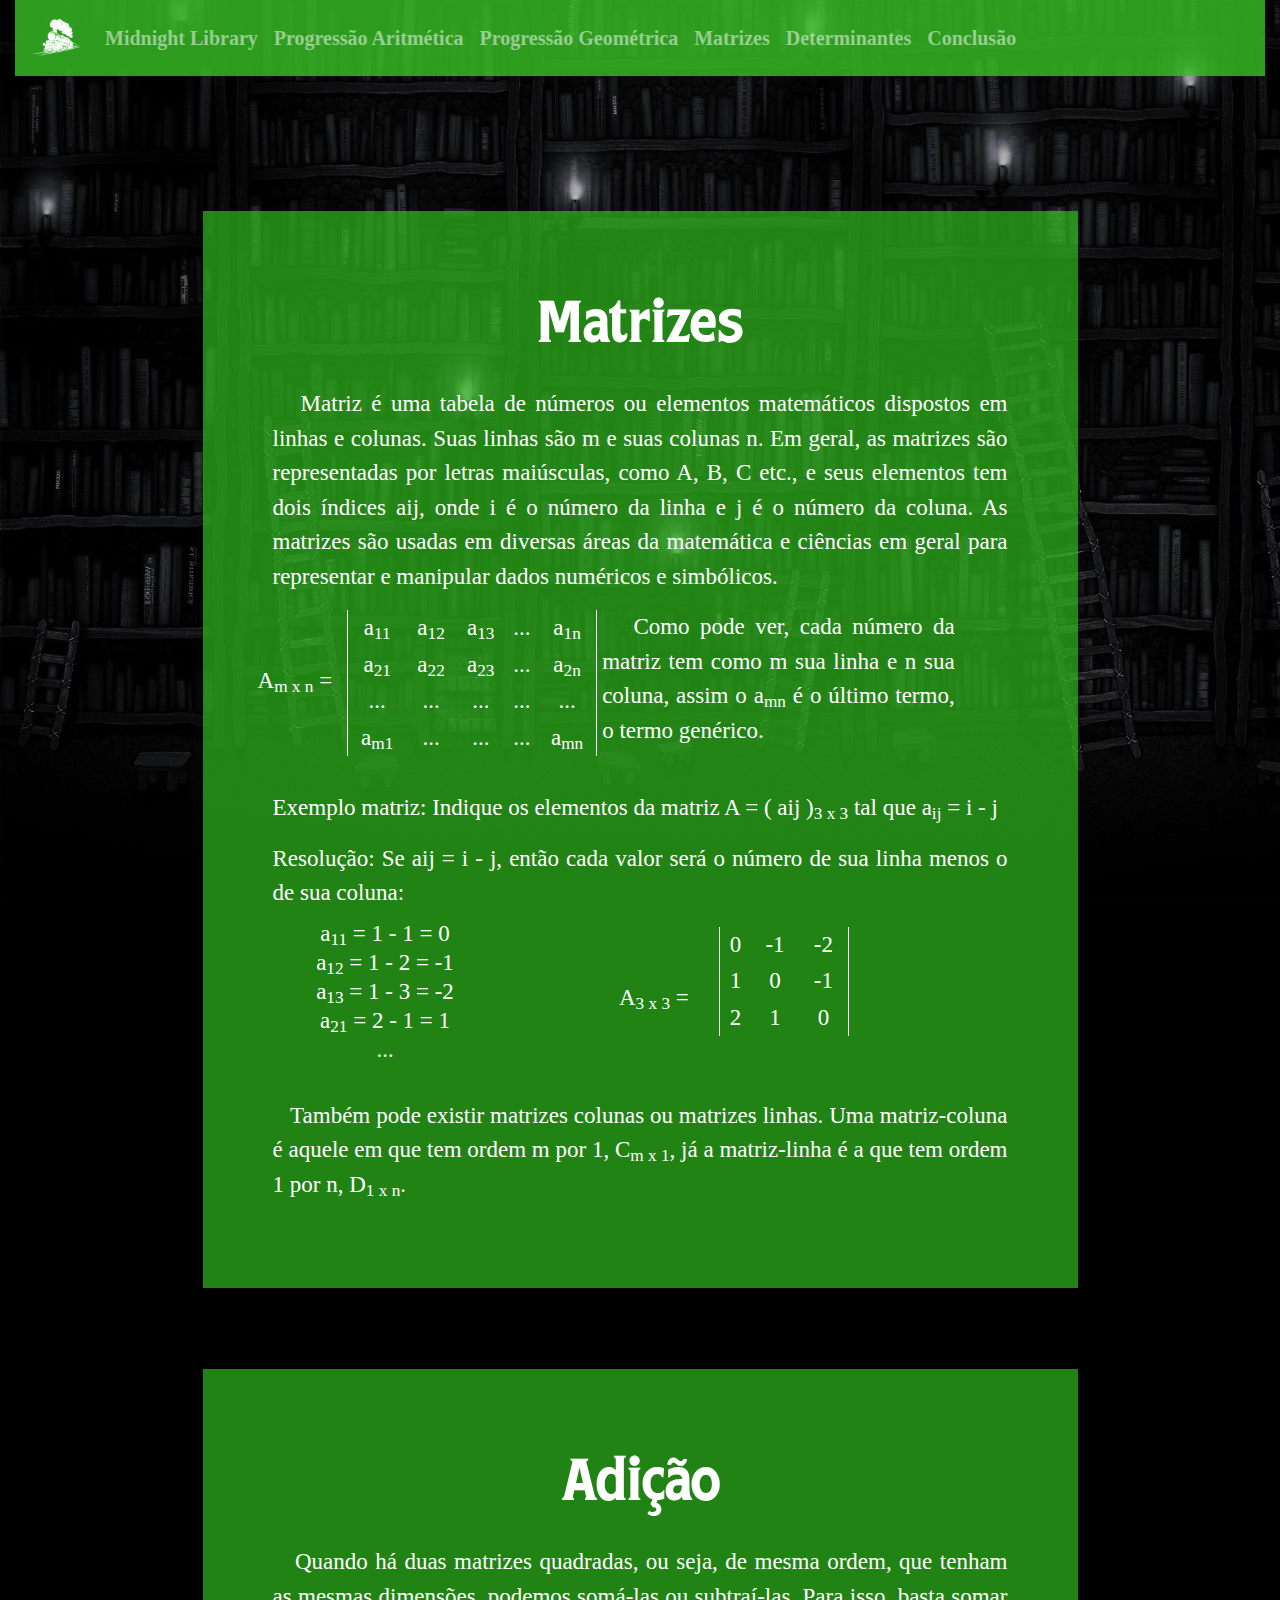
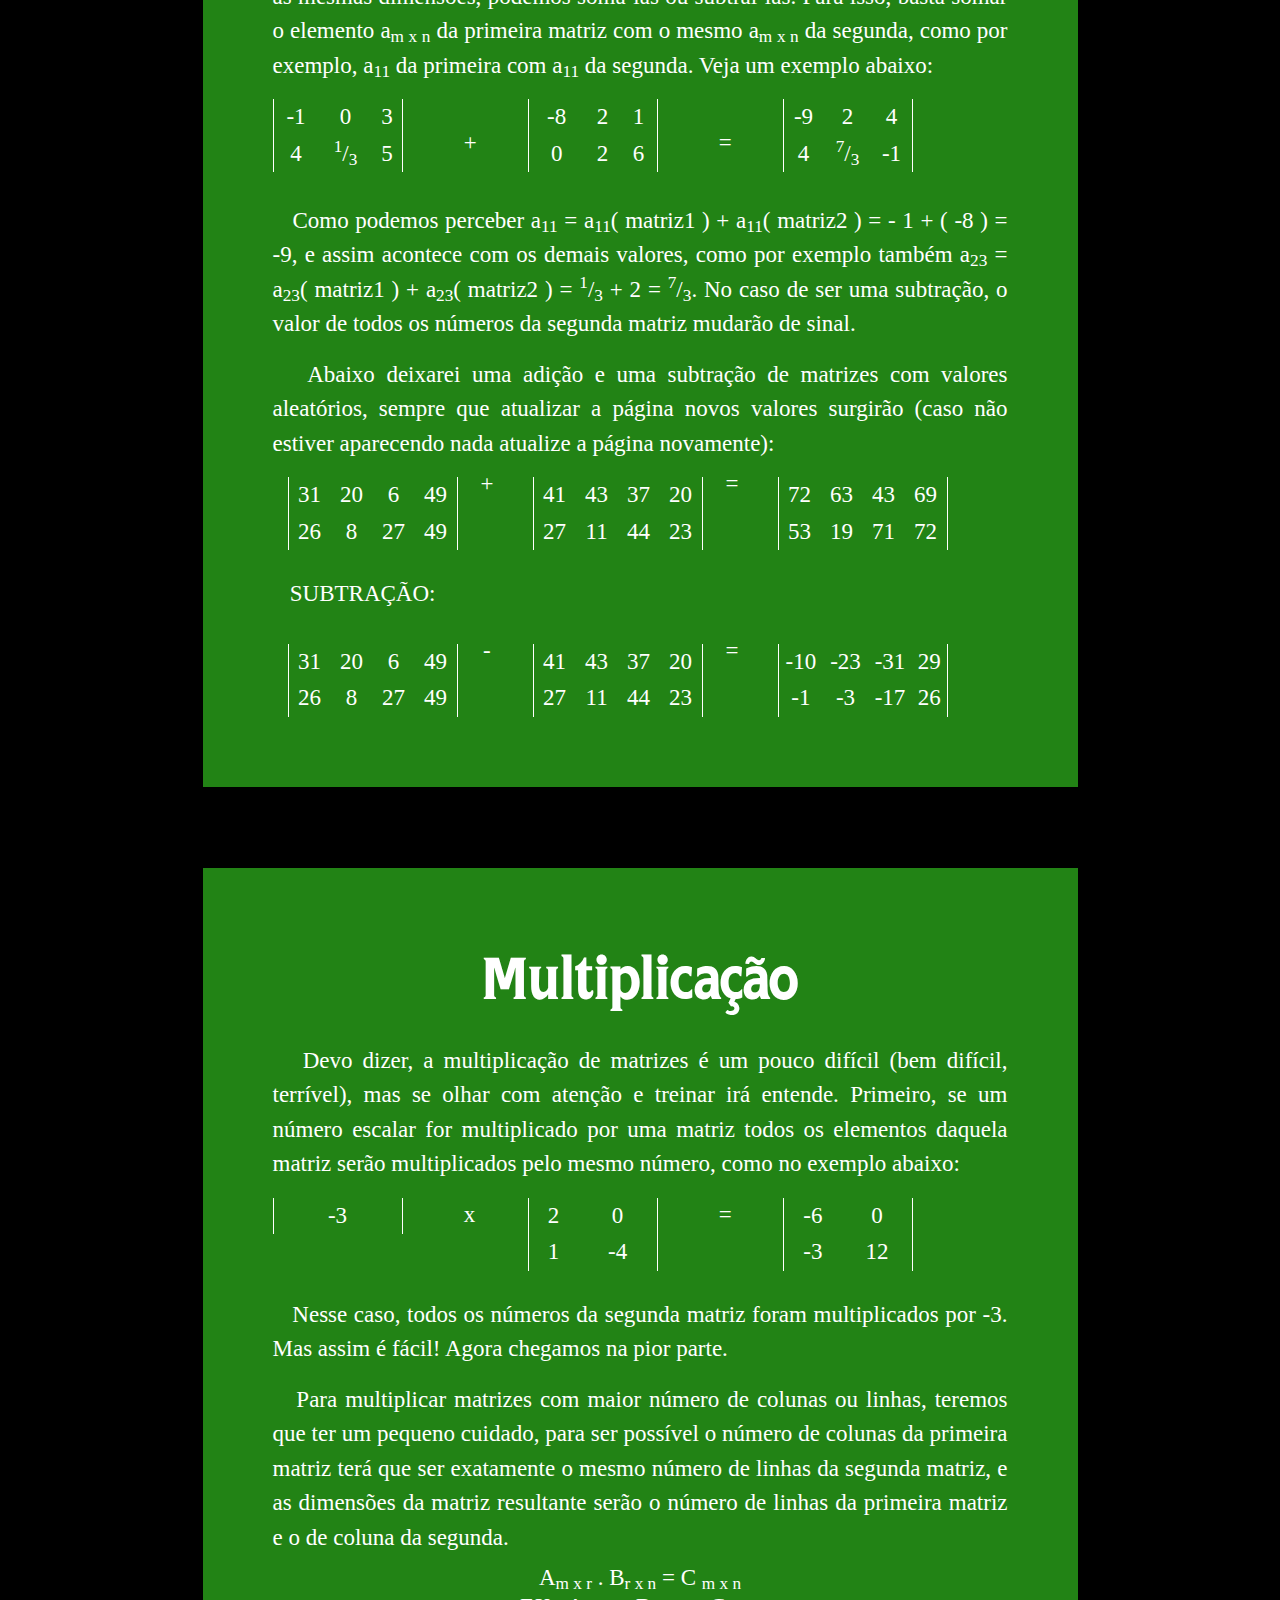
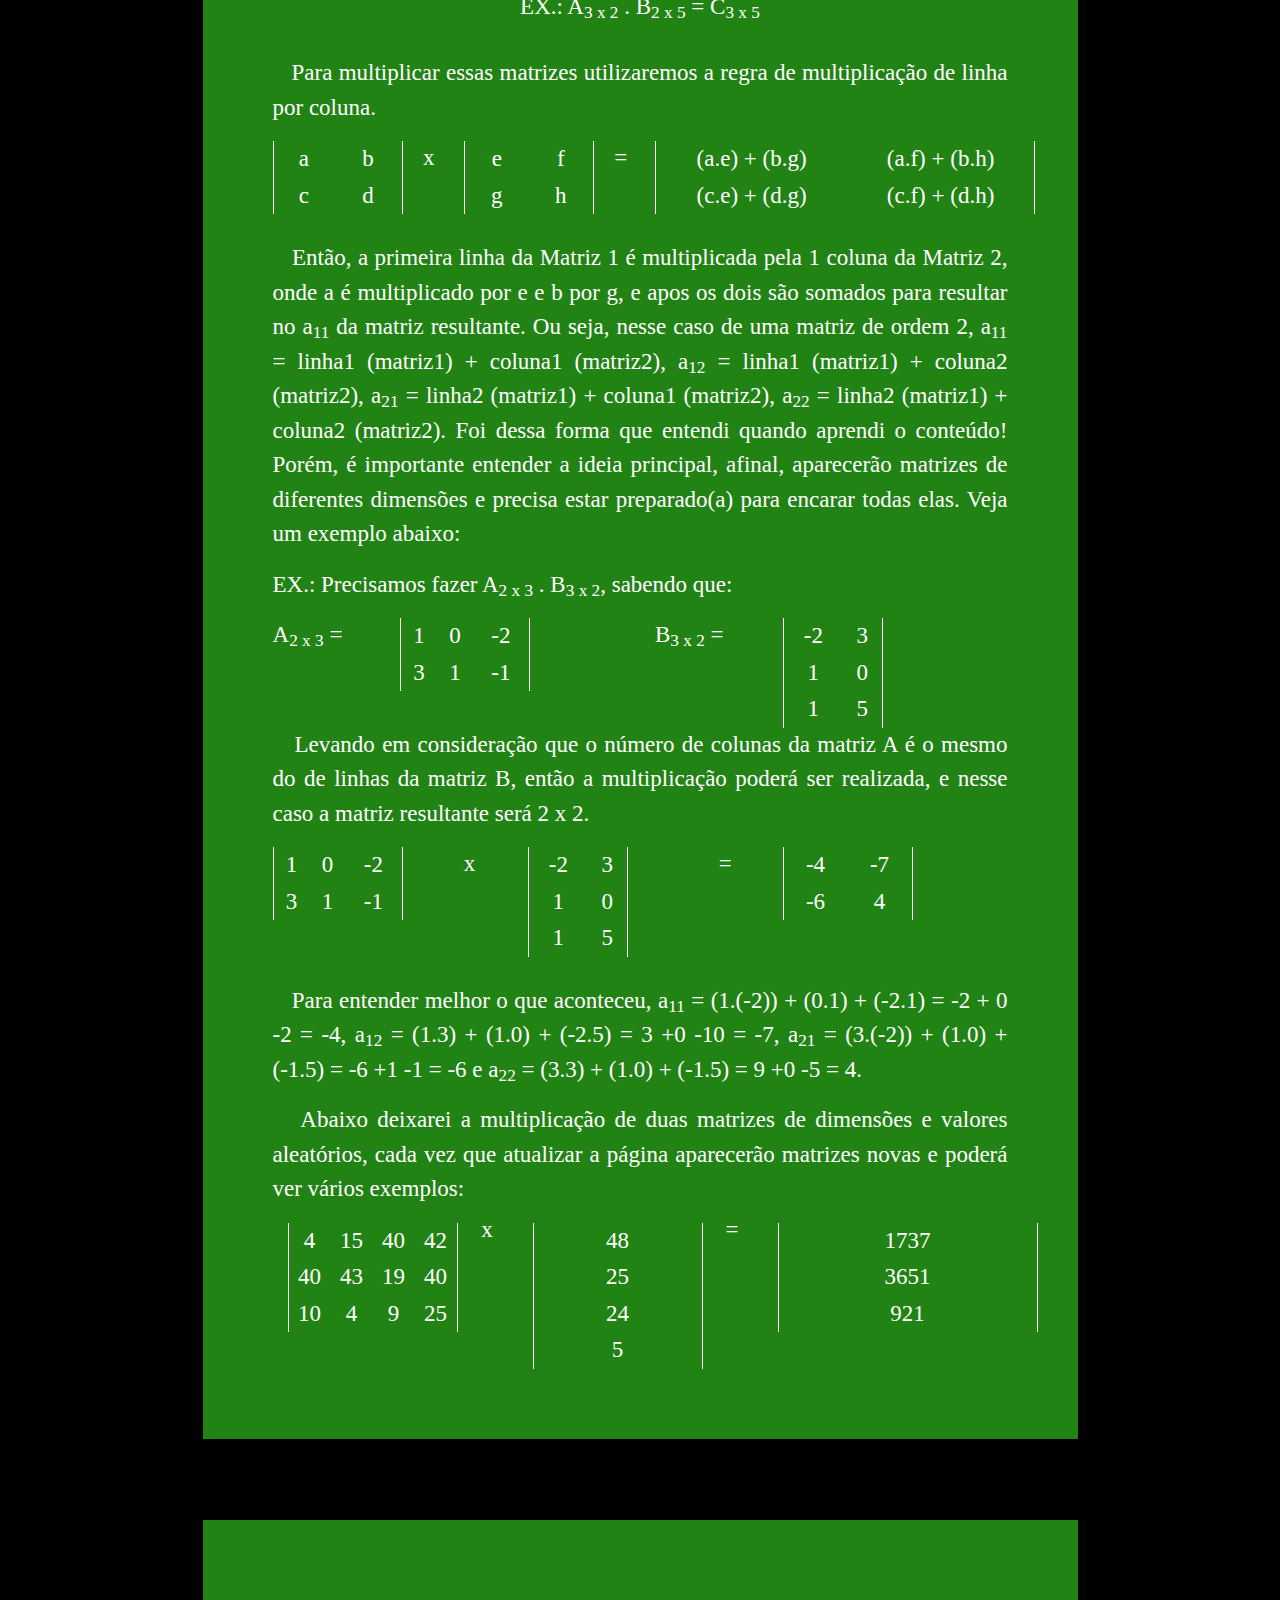
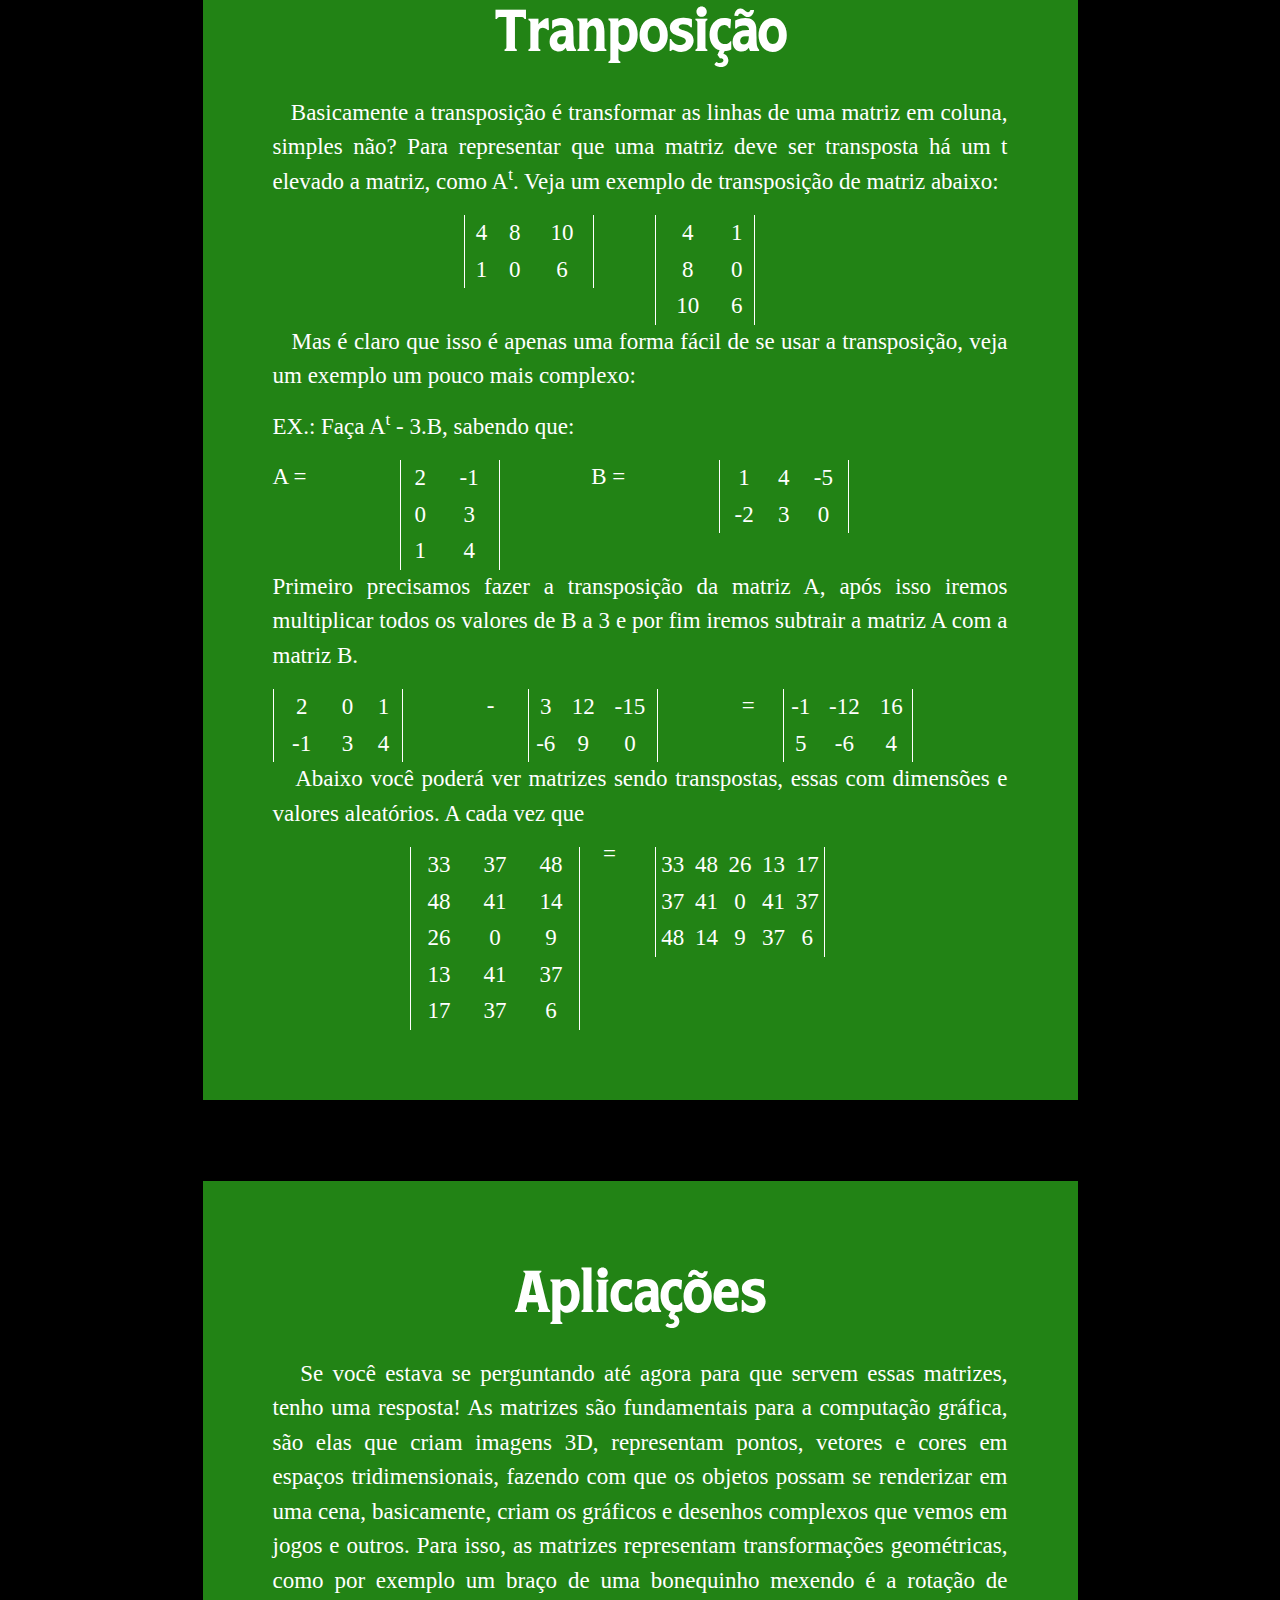
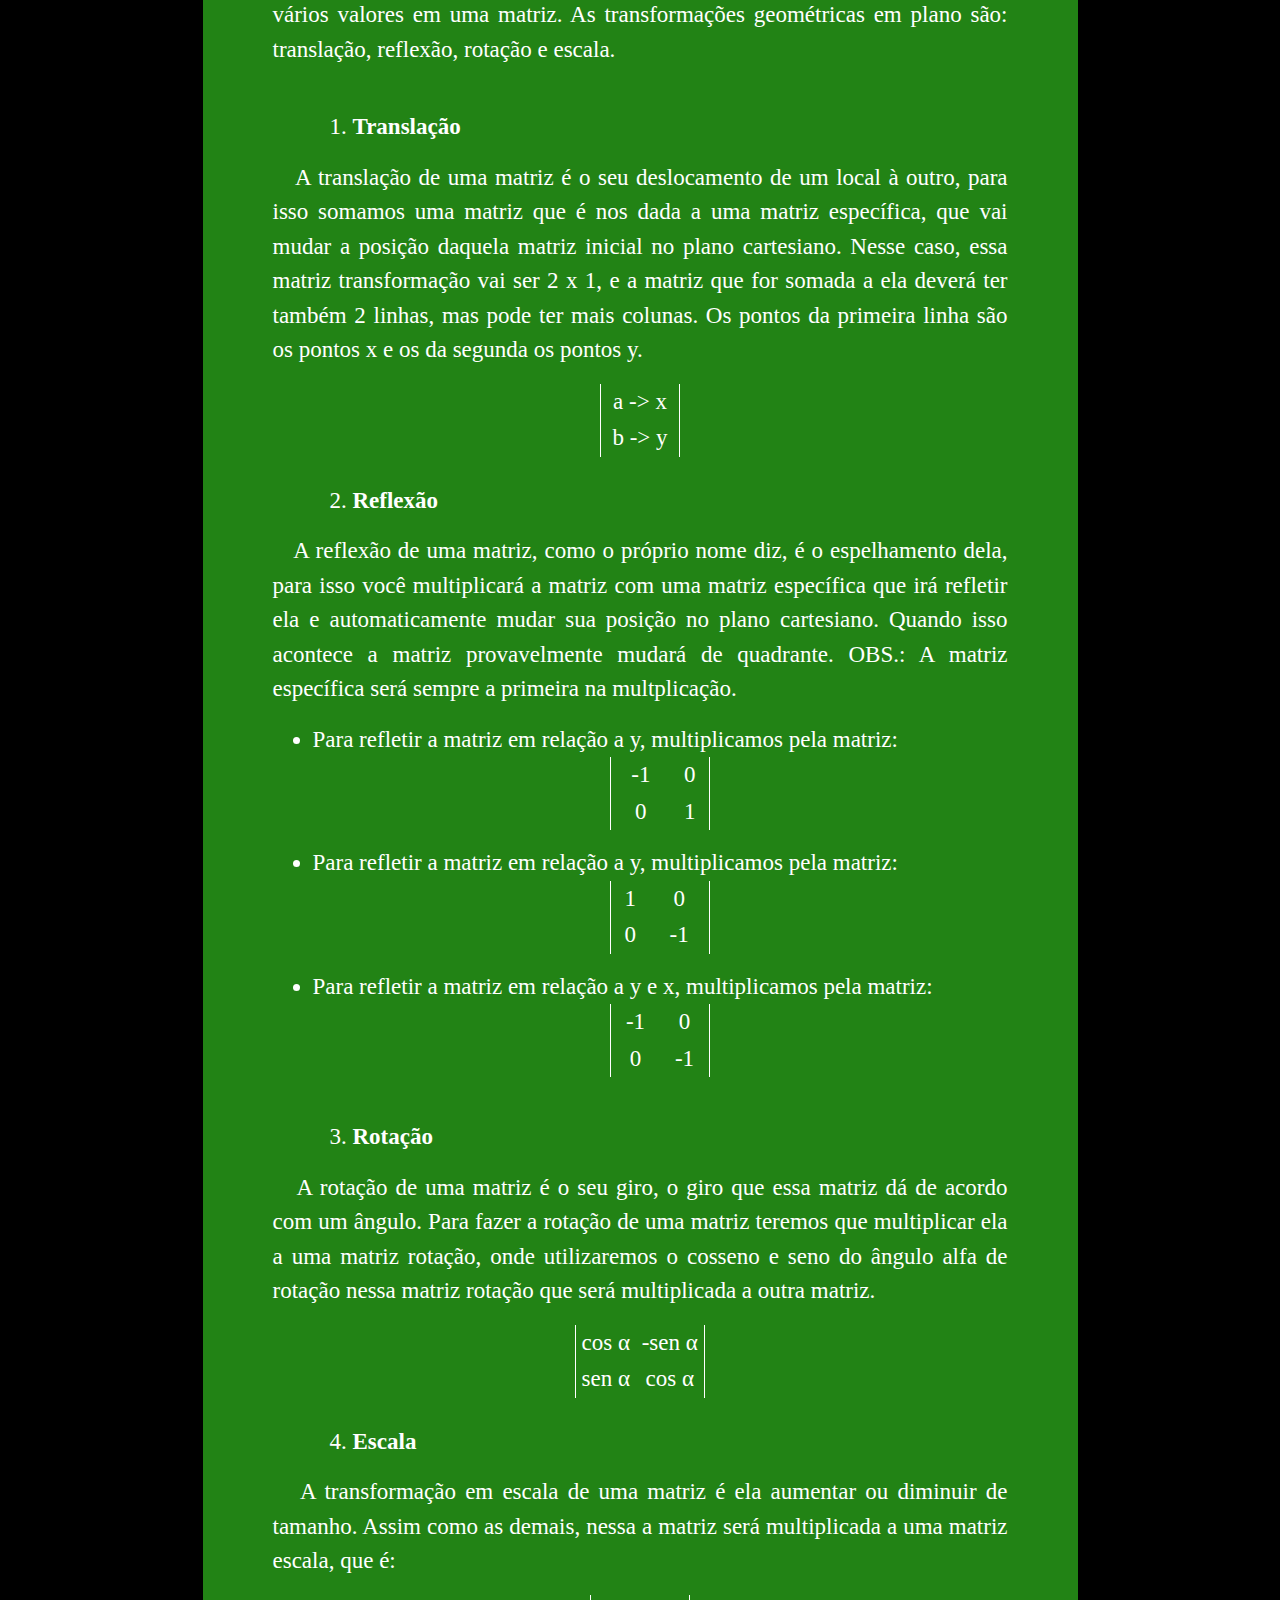
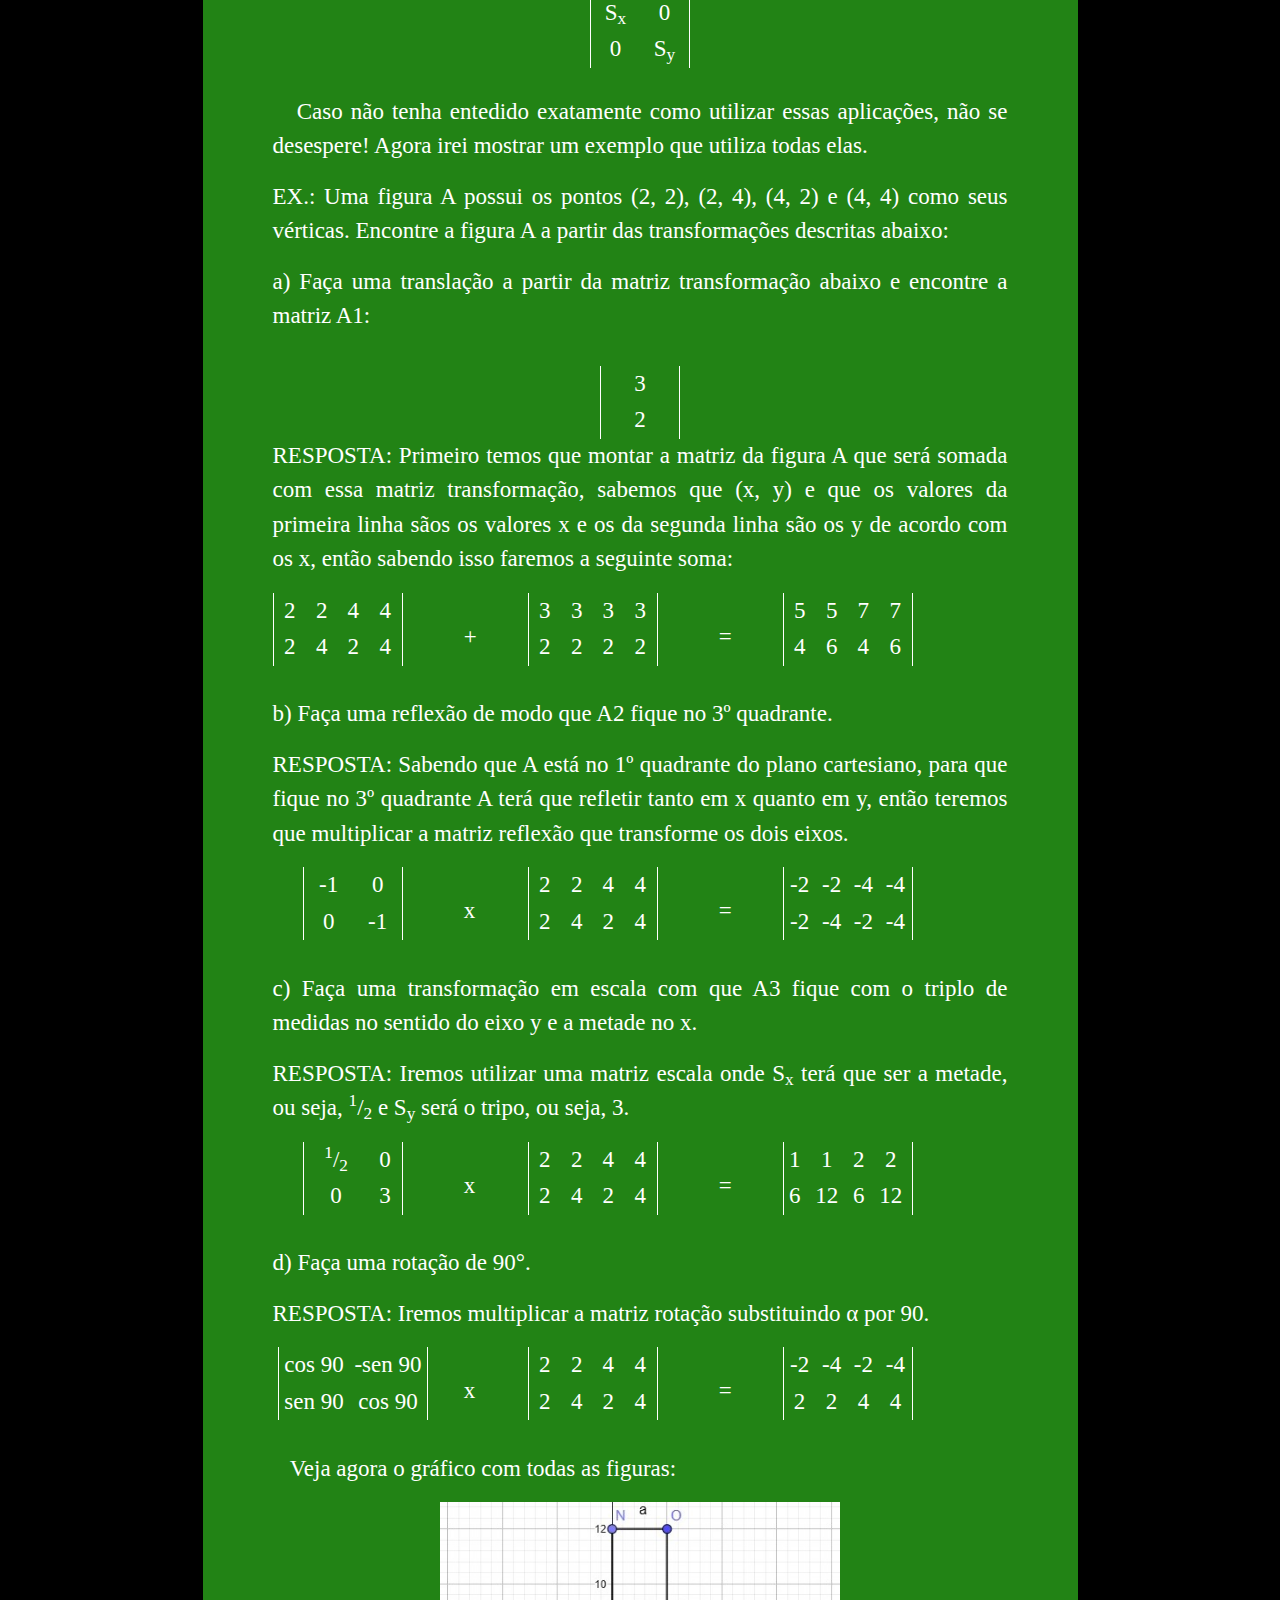
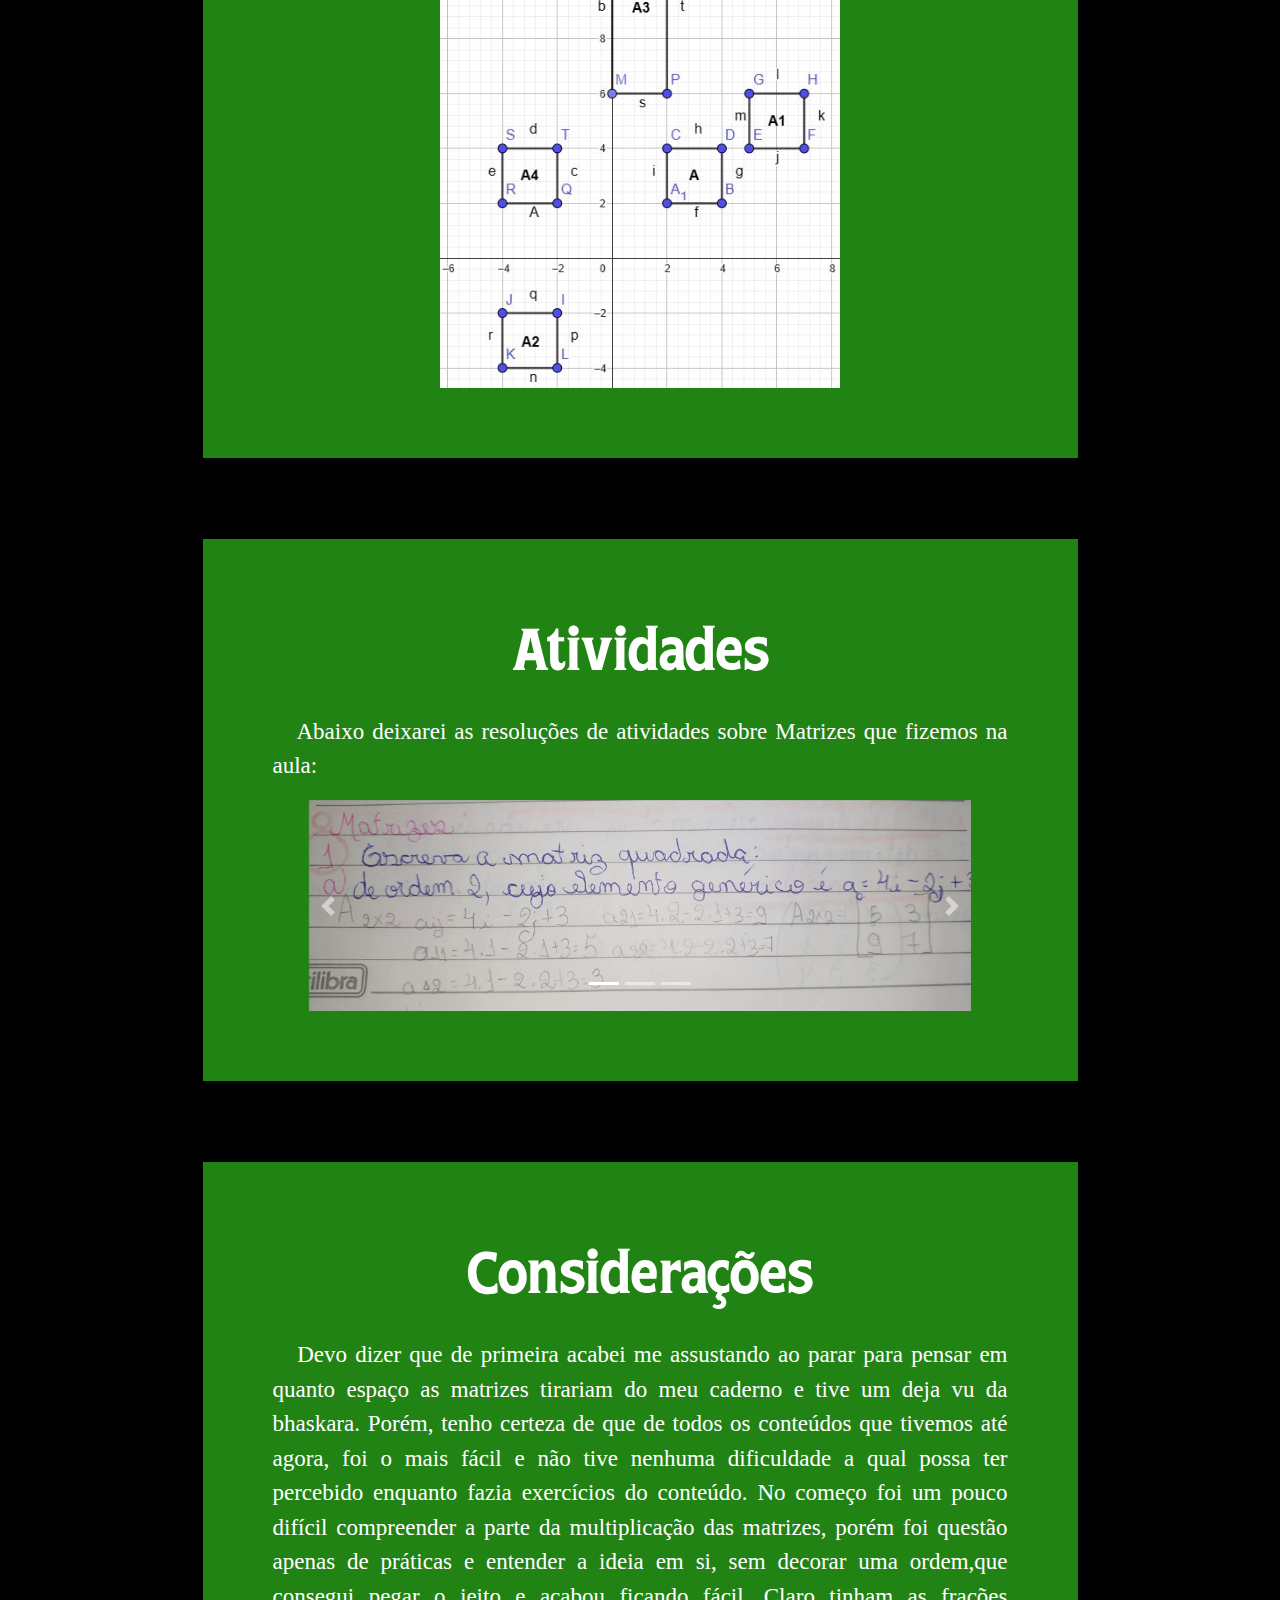
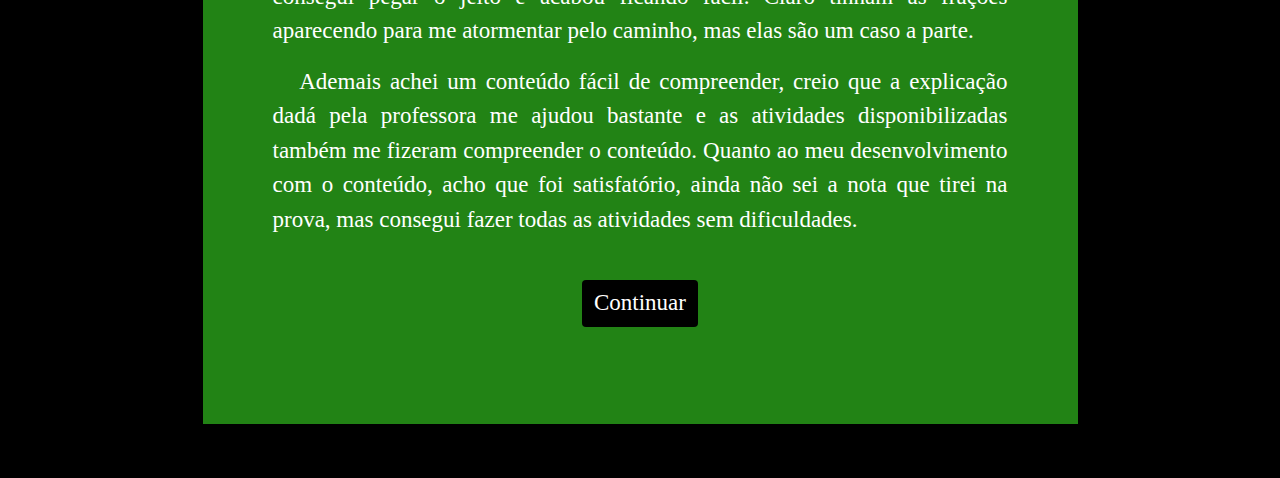
<file: 2ano1trimestre/matrizes.html>
<!DOCTYPE html>
<html lang="en">

<head>
    <meta charset="UTF-8">
    <meta http-equiv="X-UA-Compatible" content="IE=edge">
    <meta name="viewport" content="width=device-width, initial-scale=1.0">
    <link rel="stylesheet" href="https://maxcdn.bootstrapcdn.com/bootstrap/4.3.1/css/bootstrap.min.css">
    <script src="https://ajax.googleapis.com/ajax/libs/jquery/3.4.1/jquery.min.js"></script>
    <script src="https://cdnjs.cloudflare.com/ajax/libs/popper.js/1.14.7/umd/popper.min.js"></script>
    <script src="https://maxcdn.bootstrapcdn.com/bootstrap/4.3.1/js/bootstrap.min.js"></script>
    <link href="css/mb.css" rel="stylesheet">
    <title>Matrizes</title>
</head>

<body>
    <div class="container-fluid">
        <nav class="navbar navbar-expand-sm navbar-dark" style="background-color:  rgba(55, 189, 37, 0.822);">
            <a class="navbar-brand" href="../index.html"><img src="../imgs/iconeexpresso.png" width="50" height="50"
                    class="img-fluid"></a>
            <button class="navbar-toggler" type="button" data-toggle="collapse" data-target="#collapsibleNavbar">
                <span class="navbar-toggler-icon"></span>
            </button>
            <div class="collapse navbar-collapse" id="collapsibleNavbar">
                <ul class="navbar-nav">
                    <li class="nav-item">
                        <a class="nav-link" href="bibliotecadameianoite.html"><b>Midnight Library</b></a>
                    </li>
                    <li class="nav-item">
                        <a class="nav-link" href="pa.html"><b>Progressão Aritmética</b></a>
                    </li>
                    <li class="nav-item">
                        <a class="nav-link" href="pg.html"><b>Progressão Geométrica</b></a>
                    </li>
                    <li class="nav-item">
                        <a class="nav-link" href="matrizes.html"><b>Matrizes</b></a>
                    </li>
                    <li class="nav-item">
                        <a class="nav-link" href="determinantes.html"><b>Determinantes</b></a>
                    </li>
                    <li class="nav-item">
                        <a class="nav-link" href="conclusao.html"><b>Conclusão</b></a>
                    </li>
                </ul>
            </div>
        </nav>
    </div>
    <br>
    <br>
    <div class="container-fluid">
        <br>
        <br>
        <br>
        <div class="fundo">
            <p class="titulo">Matrizes</p>
            <p>&nbsp;&nbsp;&nbsp;Matriz é uma tabela de números ou elementos matemáticos dispostos em linhas e colunas.
                Suas linhas são m e suas colunas n. Em geral, as matrizes são representadas por letras maiúsculas, como
                A, B, C etc., e seus elementos tem dois índices aij, onde i é o número da linha e j é o número da
                coluna. As matrizes são usadas em diversas áreas da matemática e ciências em geral para representar e
                manipular dados numéricos e simbólicos.</p>
            <div class="row">
                <div>
                    <br>
                    <br>
                    <p>A<sub>m x n</sub> = </p>
                </div>
                <div class="col-sm-4">
                    <table width="250px">
                        <tr>
                            <td>a<sub>11</sub></td>
                            <td>a<sub>12</sub></td>
                            <td>a<sub>13</sub></td>
                            <td>...</td>
                            <td>a<sub>1n</sub></td>
                        </tr>
                        <tr>
                            <td>a<sub>21</sub></td>
                            <td>a<sub>22</sub></td>
                            <td>a<sub>23</sub></td>
                            <td>...</td>
                            <td>a<sub>2n</sub></td>
                        </tr>
                        <tr>
                            <td>...</td>
                            <td>...</td>
                            <td>...</td>
                            <td>...</td>
                            <td>...</td>
                        </tr>
                        <tr>
                            <td>a<sub>m1</sub></td>
                            <td>...</td>
                            <td>...</td>
                            <td>...</td>
                            <td>a<sub>mn</sub></td>
                        </tr>

                    </table>
                </div>
                <div class="col-sm-6">
                    <p>&nbsp;&nbsp;&nbsp;Como pode ver, cada número da matriz tem como m sua linha e n sua coluna, assim
                        o a<sub>mn</sub> é o último termo, o termo genérico.</p>
                </div>
            </div>
            <br>
            <p>Exemplo matriz: Indique os elementos da matriz A = ( aij )<sub>3 x 3</sub> tal que a<sub>ij</sub> = i - j
            </p>
            <p>Resolução: Se aij = i - j, então cada valor será o número de sua linha menos o de sua coluna:</p>
            <div class="row">
                <div class="col-sm-4">
                    <p class="centro">a<sub>11</sub> = 1 - 1 = 0</p>
                    <p class="centro">a<sub>12</sub> = 1 - 2 = -1</p>
                    <p class="centro">a<sub>13</sub> = 1 - 3 = -2</p>
                    <p class="centro">a<sub>21</sub> = 2 - 1 = 1</p>
                    <p class="centro">...</p>
                </div>
                <div class="col-sm-3">
                    <br>
                    <br>
                    <p id="direita">A<sub>3 x 3</sub> = </p>
                </div>
                <div class="col-sm-4">
                    <table width="130px">
                        <tr>
                            <td>0</td>
                            <td>-1</td>
                            <td>-2</td>
                        </tr>
                        <tr>
                            <td>1</td>
                            <td>0</td>
                            <td>-1</td>
                        </tr>
                        <tr>
                            <td>2</td>
                            <td>1</td>
                            <td>0</td>
                        </tr>
                    </table>
                </div>
            </div>
            <br>
            <p>&nbsp;&nbsp;&nbsp;Também pode existir matrizes colunas ou matrizes linhas. Uma matriz-coluna é aquele em que tem ordem m por 1, C<sub>m x 1</sub>, já a matriz-linha é a que tem ordem 1 por n, D<sub>1 x n</sub>.</p>


        </div>
        <br>
        <br>
        <br>
        <div class="fundo">
            <p class="titulo">Adição</p>
            <p>&nbsp;&nbsp;&nbsp;Quando há duas matrizes quadradas, ou seja, de mesma ordem, que tenham as mesmas dimensões, podemos somá-las ou subtraí-las. Para isso, basta somar o elemento a<sub>m x n</sub> da primeira matriz com o mesmo a<sub>m x n</sub> da segunda, como por exemplo, a<sub>11</sub> da primeira com a<sub>11</sub> da segunda. Veja um exemplo abaixo:</p>
            <div class="row">
                <div class="col-sm-3">
                    <table width="130px">
                        <tr>
                            <td>-1</td>
                            <td>0</td>
                            <td>3</td>
                        </tr>
                        <tr>
                            <td>4</td>
                            <td><sup>1</sup>/<sub>3</sub></td>
                            <td>5</td>
                        </tr>
                    </table>
                </div>
                <div class="col-sm-1">
                    <br>
                    <p>+</p>
                </div>
                <div class="col-sm-3">
                    <table width="130px">
                        <tr>
                            <td>-8</td>
                            <td>2</td>
                            <td>1</td>
                        </tr>
                        <tr>
                            <td>0</td>
                            <td>2</td>
                            <td>6</td>
                        </tr>
                    </table>
                </div>
                <div class="col-sm-1">
                    <br>
                    <p>=</p>
                </div>
                <div class="col-sm-3">
                    <table width="130px">
                        <tr>
                            <td>-9</td>
                            <td>2</td>
                            <td>4</td>
                        </tr>
                        <tr>
                            <td>4</td>
                            <td><sup>7</sup>/<sub>3</sub></td>
                            <td>-1</td>
                        </tr>
                    </table>
                </div>
            </div>
            <br>
            <p>&nbsp;&nbsp;&nbsp;Como podemos perceber a<sub>11</sub> = a<sub>11</sub>( matriz1 ) + a<sub>11</sub>( matriz2 ) = - 1 + ( -8 ) = -9, e assim acontece com os demais valores, como por exemplo também a<sub>23</sub> = a<sub>23</sub>( matriz1 ) + a<sub>23</sub>( matriz2 ) = <sup>1</sup>/<sub>3</sub> + 2 = <sup>7</sup>/<sub>3</sub>. No caso de ser uma subtração, o valor de todos os números da segunda matriz mudarão de sinal.</p>
            <p>&nbsp;&nbsp;&nbsp;Abaixo deixarei uma adição e uma subtração de matrizes com valores aleatórios, sempre que atualizar a página novos valores surgirão (caso não estiver aparecendo nada atualize a página novamente):</p>
            <script src="js/adicaoesubtracao.js" type="text/javascript">

            </script>
        </div>
        <br>
        <br>
        <br>
        <div class="fundo">
            <p class="titulo">Multiplicação</p>
            <p>&nbsp;&nbsp;&nbsp;Devo dizer, a multiplicação de matrizes é um pouco difícil (bem difícil, terrível), mas se olhar com atenção e treinar irá entende. Primeiro, se um número escalar for multiplicado por uma matriz todos os elementos daquela matriz serão multiplicados pelo mesmo número, como no exemplo abaixo:</p>
            <div class="row">
                <div class="col-sm-3">
                    <table width="130px">
                        <tr>
                            <td>-3</td>
                        </tr>  
                    </table>
                </div>
                <div class="col-sm-1">
                    <p>x</p>
                </div>
                <div class="col-sm-3">
                    <table width="130px">
                        <tr>
                            <td>2</td>
                            <td>0</td>
                        </tr>
                        <tr>
                            <td>1</td>
                            <td>-4</td>
                        </tr>
                    </table>
                </div>
                <div class="col-sm-1">
                    <p>=</p>
                </div>
                <div class="col-sm-3">
                    <table width="130px">
                        <tr>
                            <td>-6</td>
                            <td>0</td>
                        </tr>
                        <tr>
                            <td>-3</td>
                            <td>12</td>
                        </tr>
                    </table>
                </div>
            </div>
            <br>
            <p>&nbsp;&nbsp;&nbsp;Nesse caso, todos os números da segunda matriz foram multiplicados por -3. Mas assim é fácil! Agora chegamos na pior parte. </p>
            <p>&nbsp;&nbsp;&nbsp;Para multiplicar matrizes com maior número de colunas ou linhas, teremos que ter um pequeno cuidado, para ser possível o número de colunas da primeira matriz terá que ser exatamente o mesmo número de linhas da segunda matriz, e as dimensões da matriz resultante serão o número de linhas da primeira matriz e o de coluna da segunda.</p>
            <p class="centro">A<sub>m x r</sub> . B<sub>r x n</sub> = C <sub>m x n</sub></p>
            <p class="centro">EX.: A<sub>3 x 2</sub> . B<sub>2 x 5</sub> = C<sub>3 x 5</sub></p>
            <br>
            <p>&nbsp;&nbsp;&nbsp;Para multiplicar essas matrizes utilizaremos a regra de multiplicação de linha por coluna.</p>
            <div class="row">
                <div class="col-sm-2">
                    <table width="130px">
                        <tr>
                            <td>a</td>
                            <td>b</td>
                        </tr>  
                        <tr>
                            <td>c</td>
                            <td>d</td>
                        </tr>  
                    </table>
                </div>
                <div class="col-sm-1">
                    <p>&nbsp;&nbsp;&nbsp;&nbsp;x</p>
                </div>
                <div class="col-sm-2">
                    <table width="130px">
                        <tr>
                            <td>e</td>
                            <td>f</td>
                        </tr>
                        <tr>
                            <td>g</td>
                            <td>h</td>
                        </tr>
                    </table>
                </div>
                <div class="col-sm-1">
                    <p>&nbsp;&nbsp;&nbsp;&nbsp;=</p>
                </div>
                <div class="col-sm-6">
                    <table width="380px">
                        <tr>
                            <td>(a.e) + (b.g)</td>
                            <td>(a.f) + (b.h)</td>
                        </tr>
                        <tr>
                            <td>(c.e) + (d.g)</td>
                            <td>(c.f) + (d.h)</td>
                        </tr>
                    </table>
                </div>
            </div>
            <br>
            <p>&nbsp;&nbsp;&nbsp;Então, a primeira linha da Matriz 1 é multiplicada pela 1 coluna da Matriz 2, onde a é multiplicado por e e b por g, e apos os dois são somados para resultar no a<sub>11</sub> da matriz resultante. Ou seja, nesse caso de uma matriz de ordem 2, a<sub>11</sub> = linha1 (matriz1) + coluna1 (matriz2), a<sub>12</sub> = linha1 (matriz1) + coluna2 (matriz2), a<sub>21</sub> = linha2 (matriz1) + coluna1 (matriz2), a<sub>22</sub> = linha2 (matriz1) + coluna2 (matriz2). Foi dessa forma que entendi quando aprendi o conteúdo! Porém, é importante entender a ideia principal, afinal, aparecerão matrizes de diferentes dimensões e precisa estar preparado(a) para encarar todas elas. Veja um exemplo abaixo:</p>
            <p>EX.: Precisamos fazer A<sub>2 x 3</sub> . B<sub>3 x 2</sub>, sabendo que: </p>
            <div class="row">
                <div class="col-sm-2">
                    <p>A<sub>2 x 3</sub> = </p>
                </div>
                <div class="col-sm-3">
                    <table width="130px">
                        <tr>
                            <td>1</td>
                            <td>0</td>
                            <td>-2</td>
                        </tr>
                        <tr>
                            <td>3</td>
                            <td>1</td>
                            <td>-1</td>
                        </tr>
                    </table>
                </div>
                <div class="col-sm-1">
        
                </div>
                <div class="col-sm-2">
                    <p>B<sub>3 x 2</sub> = </p>
                </div>
                <div class="col-sm-3">
                    <table width="100px">
                        <tr>
                            <td>-2</td>
                            <td>3</td>
                        </tr>
                        <tr>
                            <td>1</td>
                            <td>0</td>
                        </tr>
                        <tr>
                            <td>1</td>
                            <td>5</td>
                        </tr>
                    </table>
                </div>
            </div>
            <p>&nbsp;&nbsp;&nbsp;Levando em consideração que o número de colunas da matriz A é o mesmo do de linhas da matriz B, então a multiplicação poderá ser realizada, e nesse caso a matriz resultante será 2 x 2.</p>
            <div class="row">
                <div class="col-sm-3">
                    <table width="130px">
                        <tr>
                            <td>1</td>
                            <td>0</td>
                            <td>-2</td>
                        </tr>
                        <tr>
                            <td>3</td>
                            <td>1</td>
                            <td>-1</td>
                        </tr>
                    </table>
                </div>
                <div class="col-sm-1">
                    <p>x</p>
                </div>
                <div class="col-sm-3">
                    <table width="100px">
                        <tr>
                            <td>-2</td>
                            <td>3</td>
                        </tr>
                        <tr>
                            <td>1</td>
                            <td>0</td>
                        </tr>
                        <tr>
                            <td>1</td>
                            <td>5</td>
                        </tr>
                    </table>
                </div>
                <div class="col-sm-1">
                    <p>=</p>
                </div>
                <div class="col-sm-3">
                    <table width="130px">
                        <tr>
                            <td>-4</td>
                            <td>-7</td>
                        </tr>
                        <tr>
                            <td>-6</td>
                            <td>4</td>
                        </tr>
                    </table>
                </div>
            </div>
            <br>
            <p>&nbsp;&nbsp;&nbsp;Para entender melhor o que aconteceu, a<sub>11</sub> = (1.(-2)) + (0.1) + (-2.1) =  -2 + 0 -2 = -4, a<sub>12</sub> = (1.3) + (1.0) + (-2.5) = 3 +0 -10 = -7, a<sub>21</sub> = (3.(-2)) + (1.0) + (-1.5) = -6 +1 -1 = -6 e a<sub>22</sub> = (3.3) + (1.0) + (-1.5) = 9 +0 -5 = 4.</p>
            <p>&nbsp;&nbsp;&nbsp;Abaixo deixarei a multiplicação de duas matrizes de dimensões e valores aleatórios, cada vez que atualizar a página aparecerão matrizes novas e poderá ver vários exemplos:</p>
            <script src="js/multiplicacao.js" type="text/javascript">

            </script>
        </div>
        <br>
        <br>
        <br>
        <div class="fundo">
            <p class="titulo">Tranposição</p>
            <p>&nbsp;&nbsp;&nbsp;Basicamente a transposição é transformar as linhas de uma matriz em coluna, simples não? Para representar que uma matriz deve ser transposta há um t elevado a matriz, como A<sup>t</sup>. Veja um exemplo de transposição de matriz abaixo: </p>
            <div class="row">
                <div class="col-sm-3">
                    
                </div>
                <div class="col-sm-3">
                    <table width="130px">
                        <tr>
                            <td>4</td>
                            <td>8</td>
                            <td>10</td>
                        </tr>
                        <tr>
                            <td>1</td>
                            <td>0</td>
                            <td>6</td>
                        </tr>
                    </table>
                </div>
                <div class="col-sm-3">
                    <table width="100px">
                        <tr>
                            <td>4</td>
                            <td>1</td>
                        </tr>
                        <tr>
                            <td>8</td>
                            <td>0</td>
                        </tr>
                        <tr>
                            <td>10</td>
                            <td>6</td>
                        </tr>
                    </table>
                </div>
            </div>
            <p>&nbsp;&nbsp;&nbsp;Mas é claro que isso é apenas uma forma fácil de se usar a transposição, veja um exemplo um pouco mais complexo:</p>
            <p>EX.: Faça A<sup>t</sup> - 3.B, sabendo que:</p>
            <div class="row">
                <div class="col-sm-2">
                    <p>A = </p>
                </div>
                <div class="col-sm-3">
                    <table width="100px">
                        <tr>
                            <td>2</td>
                            <td>-1</td>
                        </tr>
                        <tr>
                            <td>0</td>
                            <td>3</td>
                        </tr>
                        <tr>
                            <td>1</td>
                            <td>4</td>
                        </tr>
                    </table>
                </div>
                <div class="col-sm-2">
                    <p>B = </p>
                </div>
                <div class="col-sm-3">
                    <table width="130px">
                        <tr>
                            <td>1</td>
                            <td>4</td>
                            <td>-5</td>
                        </tr>
                        <tr>
                            <td>-2</td>
                            <td>3</td>
                            <td>0</td>
                        </tr>
                    </table>
                </div>
            </div>
            <p>Primeiro precisamos fazer a transposição da matriz A, após isso iremos multiplicar todos os valores de B a 3 e por fim iremos subtrair a matriz A com a matriz B.</p>
            <div class="row">
                <div class="col-sm-3">
                    <table width="130px">
                        <tr>
                            <td>2</td>
                            <td>0</td>
                            <td>1</td>
                        </tr>  
                        <tr>
                            <td>-1</td>
                            <td>3</td>
                            <td>4</td>
                        </tr>  
                    </table>
                </div>
                <div class="col-sm-1">
                    <p>&nbsp;&nbsp;&nbsp;&nbsp;-</p>
                </div>
                <div class="col-sm-3">
                    <table width="130px">
                        <tr>
                            <td>3</td>
                            <td>12</td>
                            <td>-15</td>
                        </tr>
                        <tr>
                            <td>-6</td>
                            <td>9</td>
                            <td>0</td>
                        </tr>
                    </table>
                </div>
                <div class="col-sm-1">
                    <p>&nbsp;&nbsp;&nbsp;&nbsp;=</p>
                </div>
                <div class="col-sm-3">
                    <table width="130px">
                        <tr>
                            <td>-1</td>
                            <td>-12</td>
                            <td>16</td>
                        </tr>
                        <tr>
                            <td>5</td>
                            <td>-6</td>
                            <td>4</td>
                        </tr>
                    </table>
                </div>
            </div>
            <p>&nbsp;&nbsp;&nbsp;Abaixo você poderá ver matrizes sendo transpostas, essas com dimensões e valores aleatórios. A cada vez que </p>
            <script src="js/transposicao.js" type="text/javascript">

            </script>
            
        </div>
        <br>
        <br>
        <br>
        <div class="fundo">
            <p class="titulo">Aplicações</p>
            <p>&nbsp;&nbsp;&nbsp;Se você estava se perguntando até agora para que servem essas matrizes, tenho uma resposta! As matrizes são fundamentais para a computação gráfica, são elas que criam imagens 3D, representam pontos, vetores e cores em espaços tridimensionais, fazendo com que os objetos possam se renderizar em uma cena, basicamente, criam os gráficos e desenhos complexos que vemos em jogos e outros. Para isso, as matrizes representam transformações geométricas, como por exemplo um braço de uma bonequinho mexendo é a rotação de vários valores em uma matriz. As transformações geométricas em plano são: translação, reflexão, rotação e escala.</p>
            <br>
            <ul>
                <ol>
                    <li><b>Translação</b></li>
                </ol>
            </ul> 
            <p>&nbsp;&nbsp;&nbsp;A translação de uma matriz é o seu deslocamento de um local à outro, para isso somamos uma matriz que é nos dada a uma matriz específica, que vai mudar a posição daquela matriz inicial no plano cartesiano. Nesse caso, essa matriz transformação vai ser 2 x 1, e a matriz que for somada a ela deverá ter também 2 linhas, mas pode ter mais colunas. Os pontos da primeira linha são os pontos x e os da segunda os pontos y.</p>
            <table width="80px" class="tbcentro">
                <tr>
                    <td>a -> x</td>
                </tr>
                <tr>
                    <td>b -> y</td>
                </tr>
            </table> 
            <br>
            <ul>
                <ol start="2">
                    <li><b>Reflexão</b></li>
                </ol>
            </ul> 
            <p>&nbsp;&nbsp;&nbsp;A reflexão de uma matriz, como o próprio nome diz, é o espelhamento dela, para isso você multiplicará a matriz com uma matriz específica que irá refletir ela e automaticamente mudar sua posição no plano cartesiano. Quando isso acontece a matriz provavelmente mudará de quadrante. OBS.: A matriz específica será sempre a primeira na multplicação.</p>
            <ul>
                <li>Para refletir a matriz em relação a y, multiplicamos pela matriz:</li>
                <table width="100" class="tbcentro">
                    <tr>
                        <td>-1</td>
                        <td>0</td>
                    </tr>
                    <tr>
                        <td>0</td>
                        <td>1</td>
                    </tr>
                </table>
            </ul>
            <ul>
                <li>Para refletir a matriz em relação a y, multiplicamos pela matriz:</li>
                <table width="100" class="tbcentro">
                    <tr>
                        <td>1</td>
                        <td>0</td>
                    </tr>
                    <tr>
                        <td>0</td>
                        <td>-1</td>
                    </tr>
                </table>
            </ul>
            <ul>
                <li>Para refletir a matriz em relação a y e x, multiplicamos pela matriz:</li>
                <table width="100" class="tbcentro">
                    <tr>
                        <td>-1</td>
                        <td>0</td>
                    </tr>
                    <tr>
                        <td>0</td>
                        <td>-1</td>
                    </tr>
                </table>
            </ul>
            <br>
            <ul>
                <ol start="3">
                    <li><b>Rotação</b></li>
                </ol>
            </ul> 
            <p>&nbsp;&nbsp;&nbsp;A rotação de uma matriz é o seu giro, o giro que essa matriz dá de acordo com um ângulo. Para fazer a rotação de uma matriz teremos que multiplicar ela a uma matriz rotação, onde utilizaremos o cosseno e seno do ângulo alfa de rotação nessa matriz rotação que será multiplicada a outra matriz.</p>
            <table width="130" class="tbcentro">
                <tr>
                    <td>cos α</td>
                    <td>-sen α</td>
                </tr>
                <tr>
                    <td>sen α</td>
                    <td>cos α</td>
                </tr>
            </table>
            <br>
            <ul>
                <ol start="4">
                    <li><b>Escala</b></li>
                </ol>
            </ul> 
            <p>&nbsp;&nbsp;&nbsp;A transformação em escala de uma matriz é ela aumentar ou diminuir de tamanho. Assim como as demais, nessa a matriz será multiplicada a uma matriz escala, que é:</p>
            <table width="100" class="tbcentro">
                <tr>
                    <td>S<sub>x</sub></td>
                    <td>0</td>
                </tr>
                <tr>
                    <td>0</td>
                    <td>S<sub>y</sub></td>
                </tr>
            </table>
            <br>
            <p>&nbsp;&nbsp;&nbsp;Caso não tenha entedido exatamente como utilizar essas aplicações, não se desespere! Agora irei mostrar um exemplo que utiliza todas elas.</p>
            <p>EX.: Uma figura A possui os pontos (2, 2), (2, 4), (4, 2) e (4, 4) como seus vérticas. Encontre a figura A a partir das transformações descritas abaixo:</p>
            <p>a) Faça uma translação a partir da matriz transformação abaixo e encontre a matriz A1: <p>
                <table width="80px" class="tbcentro">
                    <tr>
                        <td>3</td>
                    </tr>
                    <tr>
                        <td>2</td>
                    </tr>
                </table> 
            <p>RESPOSTA: Primeiro temos que montar a matriz da figura A que será somada com essa matriz transformação, sabemos que (x, y) e que os valores da primeira linha sãos os valores x e os da segunda linha são os y de acordo com os x, então sabendo isso faremos a seguinte soma: </p>
            <div class="row">
                <div class="col-sm-3">
                    <table width="130px">
                        <tr>
                            <td>2</td>
                            <td>2</td>
                            <td>4</td>
                            <td>4</td>
                        </tr>
                        <tr>
                            <td>2</td>
                            <td>4</td>
                            <td>2</td>
                            <td>4</td>
                        </tr>
                    </table>
                </div>
                <div class="col-sm-1">
                    <br>
                    <p>+</p>
                </div>
                <div class="col-sm-3">
                    <table width="130px">
                        <tr>
                            <td>3</td>
                            <td>3</td>
                            <td>3</td>
                            <td>3</td>
                        </tr>
                        <tr>
                            <td>2</td>
                            <td>2</td>
                            <td>2</td>
                            <td>2</td>
                        </tr>
                    </table>
                </div>
                <div class="col-sm-1">
                    <br>
                    <p>=</p>
                </div>
                <div class="col-sm-3">
                    <table width="130px">
                        <tr>
                            <td>5</td>
                            <td>5</td>
                            <td>7</td>
                            <td>7</td>
                        </tr>
                        <tr>
                            <td>4</td>
                            <td>6</td>
                            <td>4</td>
                            <td>6</td>
                        </tr>
                    </table>
                </div>
            </div>
            <br>
            <p>b) Faça uma reflexão de modo que A2 fique no 3º quadrante.</p>
            <p>RESPOSTA: Sabendo que A está no 1º quadrante do plano cartesiano, para que fique no 3º quadrante A terá que refletir tanto em x quanto em y, então teremos que multiplicar a matriz reflexão que transforme os dois eixos.</p>
            <div class="row">
                <div class="col-sm-3">
                    <table width="100" class="tbcentro">
                        <tr>
                            <td>-1</td>
                            <td>0</td>
                        </tr>
                        <tr>
                            <td>0</td>
                            <td>-1</td>
                        </tr>
                    </table>
                </div>
                <div class="col-sm-1">
                    <br>
                    <p>x</p>
                </div>
                <div class="col-sm-3">
                    <table width="130px">
                        <tr>
                            <td>2</td>
                            <td>2</td>
                            <td>4</td>
                            <td>4</td>
                        </tr>
                        <tr>
                            <td>2</td>
                            <td>4</td>
                            <td>2</td>
                            <td>4</td>
                        </tr>
                    </table>
                </div>
                <div class="col-sm-1">
                    <br>
                    <p>=</p>
                </div>
                <div class="col-sm-3">
                    <table width="130px">
                        <tr>
                            <td>-2</td>
                            <td>-2</td>
                            <td>-4</td>
                            <td>-4</td>
                        </tr>
                        <tr>
                            <td>-2</td>
                            <td>-4</td>
                            <td>-2</td>
                            <td>-4</td>
                        </tr>
                    </table>
                </div>
            </div>
            <br>
            <p>c) Faça uma transformação em escala com que A3 fique com o triplo de medidas no sentido do eixo y e a metade no x.</p>
            <p>RESPOSTA: Iremos utilizar uma matriz escala onde S<sub>x</sub> terá que ser a metade, ou seja, <sup>1</sup>/<sub>2</sub> e S<sub>y</sub> será o tripo, ou seja, 3.</p>
            <div class="row">
                <div class="col-sm-3">
                    <table width="100" class="tbcentro">
                        <tr>
                            <td><sup>1</sup>/<sub>2</sub></td>
                            <td>0</td>
                        </tr>
                        <tr>
                            <td>0</td>
                            <td>3</td>
                        </tr>
                    </table>
                </div>
                <div class="col-sm-1">
                    <br>
                    <p>x</p>
                </div>
                <div class="col-sm-3">
                    <table width="130px">
                        <tr>
                            <td>2</td>
                            <td>2</td>
                            <td>4</td>
                            <td>4</td>
                        </tr>
                        <tr>
                            <td>2</td>
                            <td>4</td>
                            <td>2</td>
                            <td>4</td>
                        </tr>
                    </table>
                </div>
                <div class="col-sm-1">
                    <br>
                    <p>=</p>
                </div>
                <div class="col-sm-3">
                    <table width="130px">
                        <tr>
                            <td>1</td>
                            <td>1</td>
                            <td>2</td>
                            <td>2</td>
                        </tr>
                        <tr>
                            <td>6</td>
                            <td>12</td>
                            <td>6</td>
                            <td>12</td>
                        </tr>
                    </table>
                </div>
            </div>
            <br>
            <p>d) Faça uma rotação de 90°.</p>
            <p>RESPOSTA: Iremos multiplicar a matriz rotação substituindo α por 90.</p>
            <div class="row">
                <div class="col-sm-3">
                    <table width="150" class="tbcentro">
                        <tr>
                            <td>cos 90</td>
                            <td>-sen 90</td>
                        </tr>
                        <tr>
                            <td>sen 90</td>
                            <td>cos 90</td>
                        </tr>
                    </table>
                </div>
                <div class="col-sm-1">
                    <br>
                    <p>x</p>
                </div>
                <div class="col-sm-3">
                    <table width="130px">
                        <tr>
                            <td>2</td>
                            <td>2</td>
                            <td>4</td>
                            <td>4</td>
                        </tr>
                        <tr>
                            <td>2</td>
                            <td>4</td>
                            <td>2</td>
                            <td>4</td>
                        </tr>
                    </table>
                </div>
                <div class="col-sm-1">
                    <br>
                    <p>=</p>
                </div>
                <div class="col-sm-3">
                    <table width="130px">
                        <tr>
                            <td>-2</td>
                            <td>-4</td>
                            <td>-2</td>
                            <td>-4</td>
                        </tr>
                        <tr>
                            <td>2</td>
                            <td>2</td>
                            <td>4</td>
                            <td>4</td>
                        </tr>
                    </table>
                </div>
            </div>
            <br>
            <p>&nbsp;&nbsp;&nbsp;Veja agora o gráfico com todas as figuras:</p>
            <center>
            <img src="imgs/matrizesgrafici.jpeg" class="img-fluid" width="400">
        </center>

            
            
        </div>
        <br>
        <br>
        <br>
        <div class="fundo">
            <p class="titulo">Atividades</p>
            <p>&nbsp;&nbsp;&nbsp;Abaixo deixarei as resoluções de atividades sobre Matrizes que fizemos na aula:</p>
            <center>
                <div id="demo" class="carousel slide" data-ride="carousel" data-interval="3000">
                    <ul class="carousel-indicators">
                        <li data-target="#demo" data-slide-to="0" class="active"></li>
                        <li data-target="#demo" data-slide-to="1"></li>
                        <li data-target="#demo" data-slide-to="2"></li>
                    </ul>
                    <div class="carousel-inner">
                        <div class="carousel-item active">
                            <img src="imgs/matriz.jpg" width="90%" height="90%">
                        </div>
                        <div class="carousel-item">
                            <img src="imgs/matriz2.jpg"
                            width="90%" height="90%">
                        </div>
                        <div class="carousel-item">
                            <img src="imgs/matriz3.jpg"
                            width="90%" height="90%">
                        </div>
                        <div class="carousel-item">
                            <img src="imgs/matriz4.jpg"
                            width="90%" height="90%">
                        </div>
                        <div class="carousel-item">
                            <img src="imgs/matriz5.jpg"
                            width="90%" height="90%">
                        </div>
                        <div class="carousel-item">
                            <img src="imgs/matriz6.jpg"
                            width="90%" height="90%">
                        </div>
                    </div>
                    <a class="carousel-control-prev" href="#demo" data-slide="prev">
                        <span class="carousel-control-prev-icon"></span>
                    </a>
                    <a class="carousel-control-next" href="#demo" data-slide="next">
                        <span class="carousel-control-next-icon"></span>
                    </a>
                </div>
            </center>
        </div>
        <br>
        <br>
        <br>
        <div class="fundo">
            <p class="titulo">Considerações</p>
            <p>&nbsp;&nbsp;&nbsp;Devo dizer que de primeira acabei me assustando ao parar para pensar em quanto espaço as matrizes tirariam do meu caderno e tive um deja vu da bhaskara. Porém, tenho certeza de que de todos os conteúdos que tivemos até agora, foi o mais fácil e não tive nenhuma dificuldade a qual possa ter percebido enquanto fazia exercícios do conteúdo. No começo foi um pouco difícil compreender a parte da multiplicação das matrizes, porém foi questão apenas de práticas e entender a ideia em si, sem decorar uma ordem,que consegui pegar o jeito e acabou ficando fácil. Claro tinham as frações aparecendo para me atormentar pelo caminho, mas elas são um caso a parte. </p>
            <p>&nbsp;&nbsp;&nbsp;Ademais achei um conteúdo fácil de compreender, creio que a explicação dadá pela professora me ajudou bastante e as atividades disponibilizadas também me fizeram compreender o conteúdo. Quanto ao meu desenvolvimento com o conteúdo, acho que foi satisfatório, ainda não sei a nota que tirei na prova, mas consegui fazer todas as atividades sem dificuldades.</p>
            <br>
            <center>
                <button type="button" class="btn btn-primary" id="botao"><a
                        href="determinantes.html">Continuar</a></button>
            </center>
            <br>
        </div>
        <br>
        <br>
    </div>

</body>

</html>
</file>
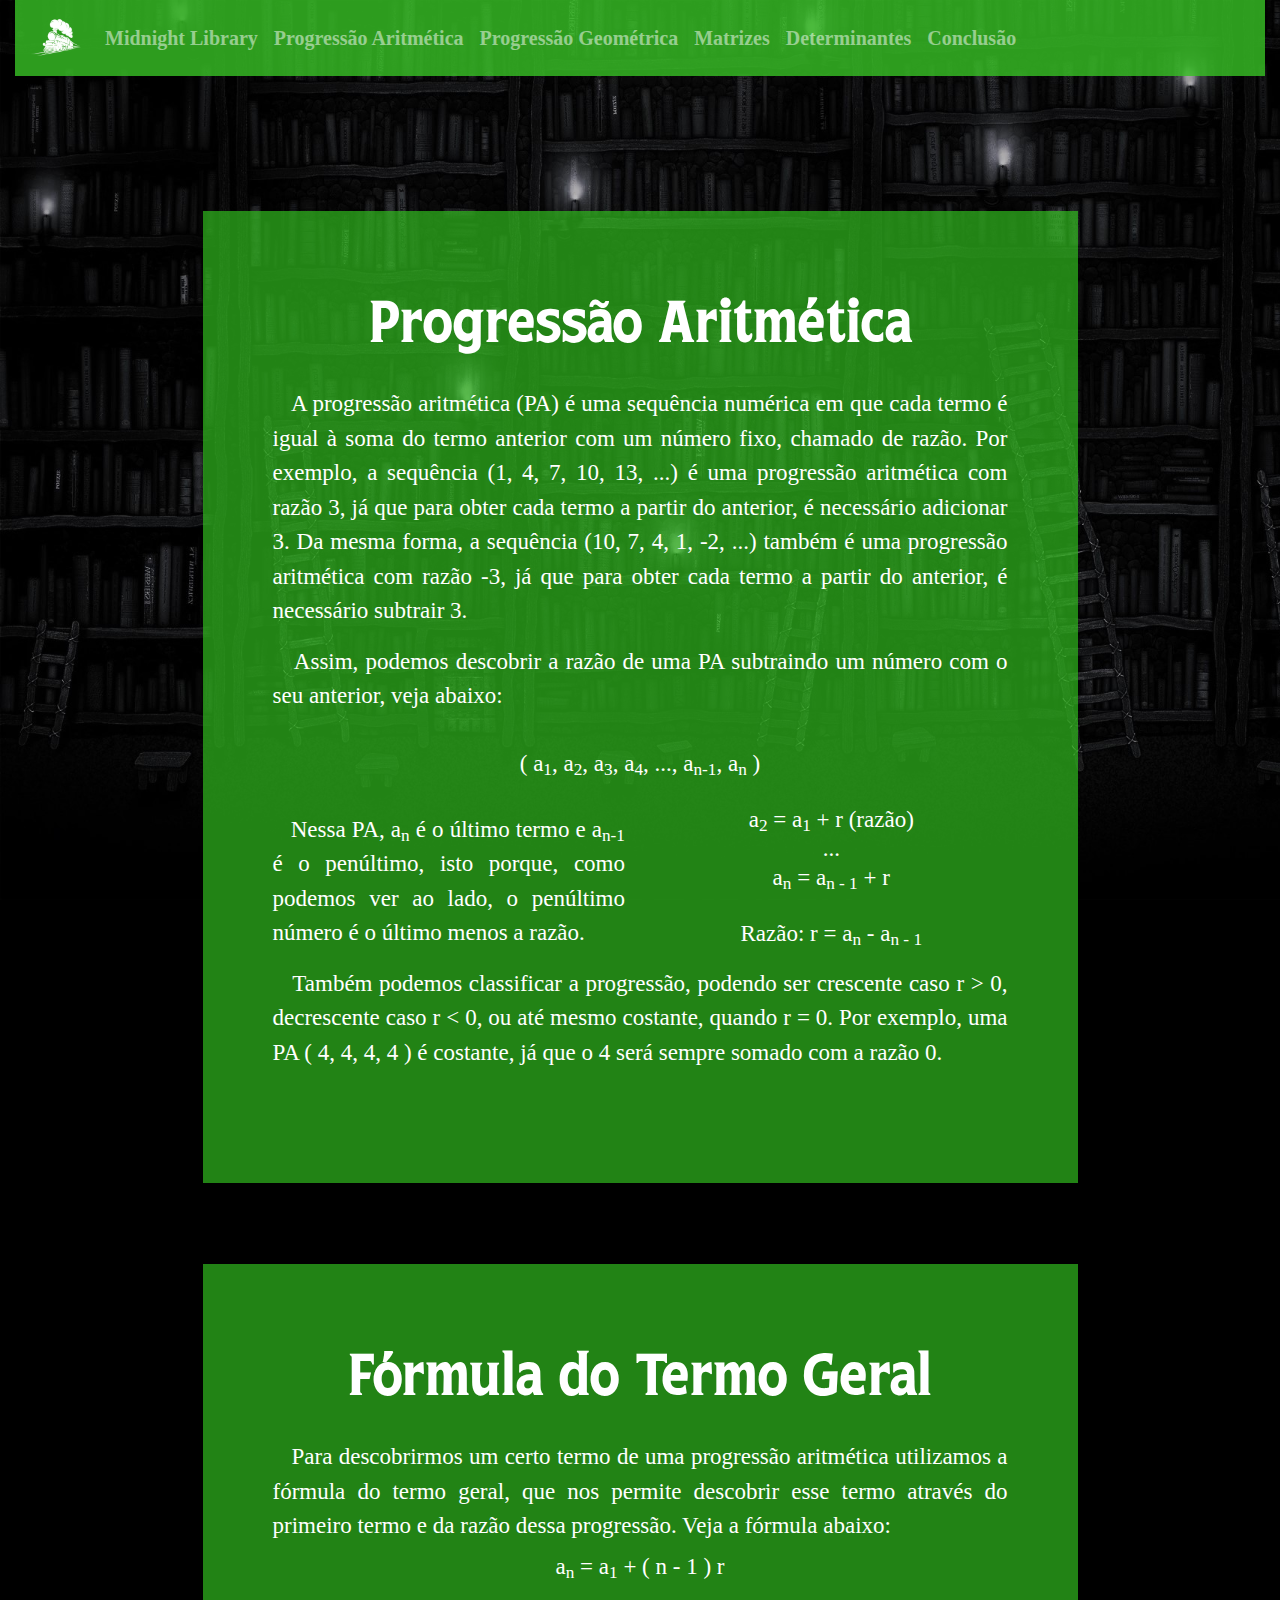
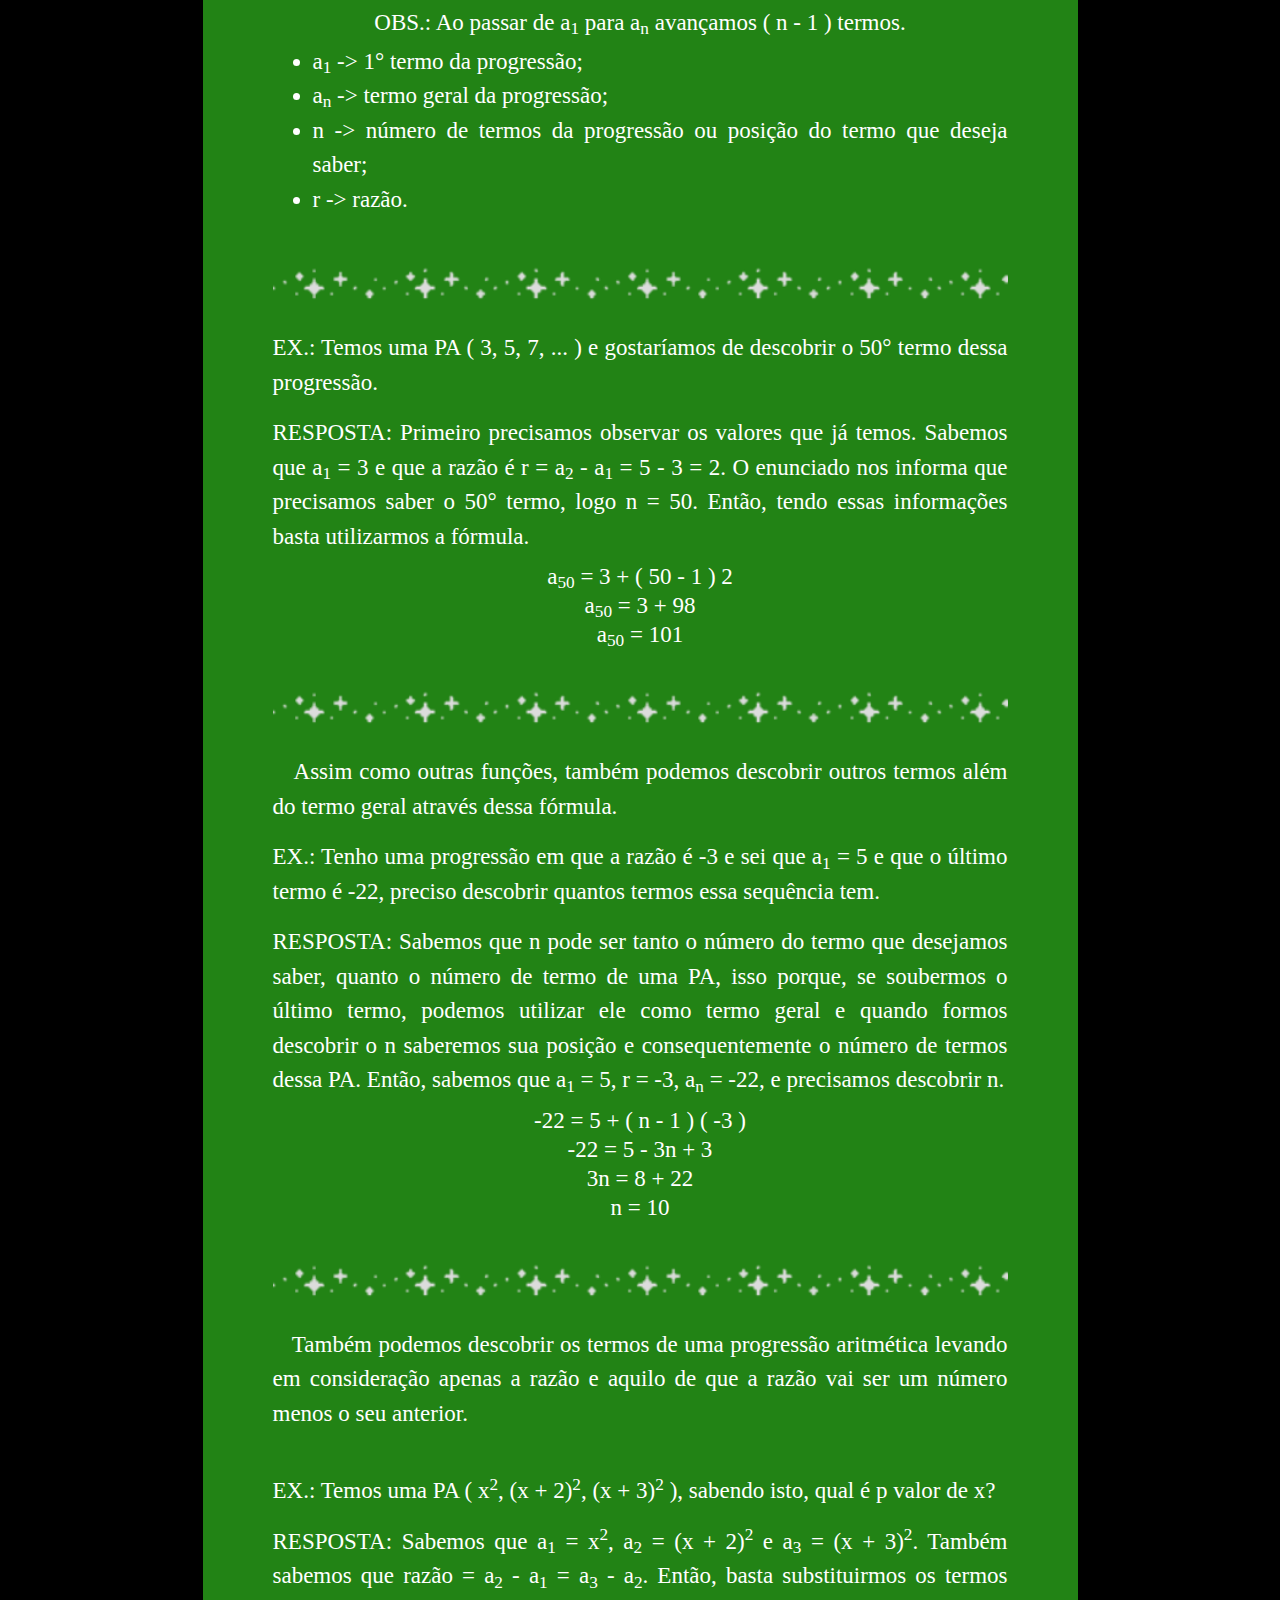
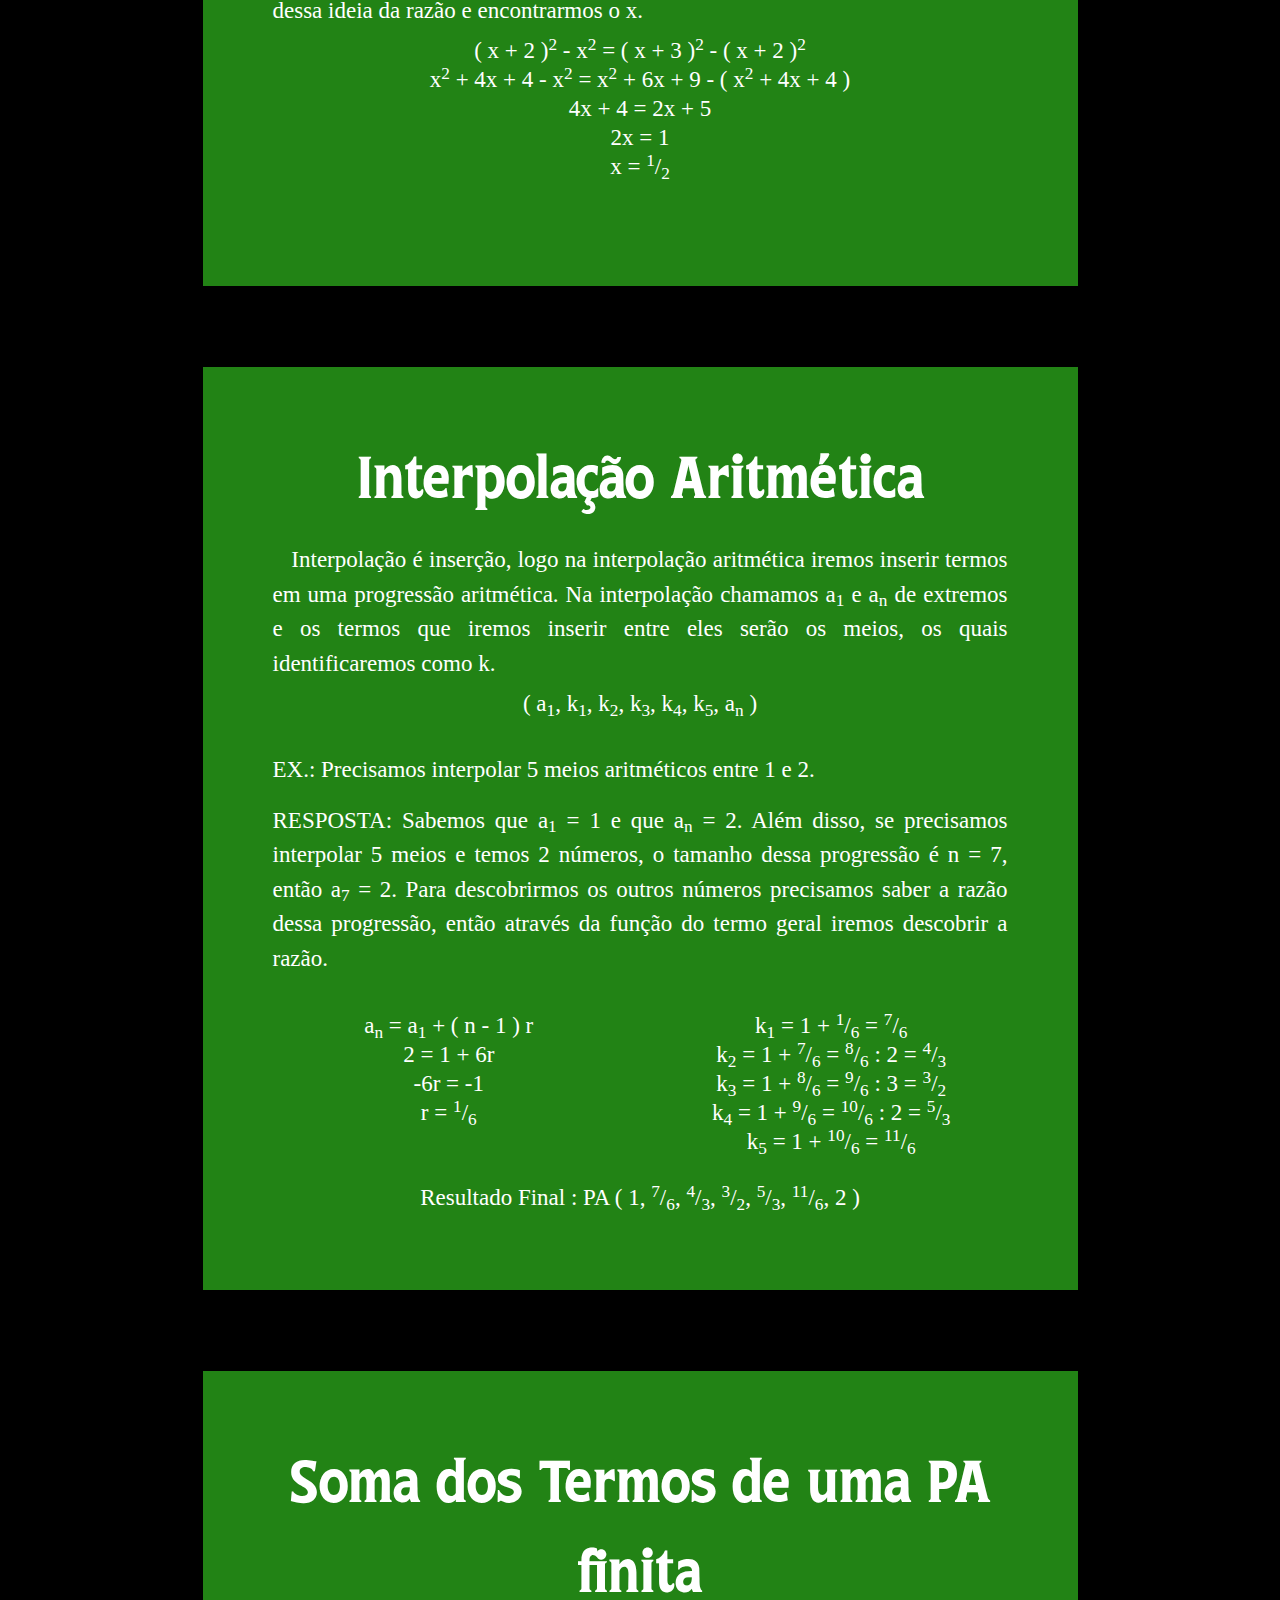
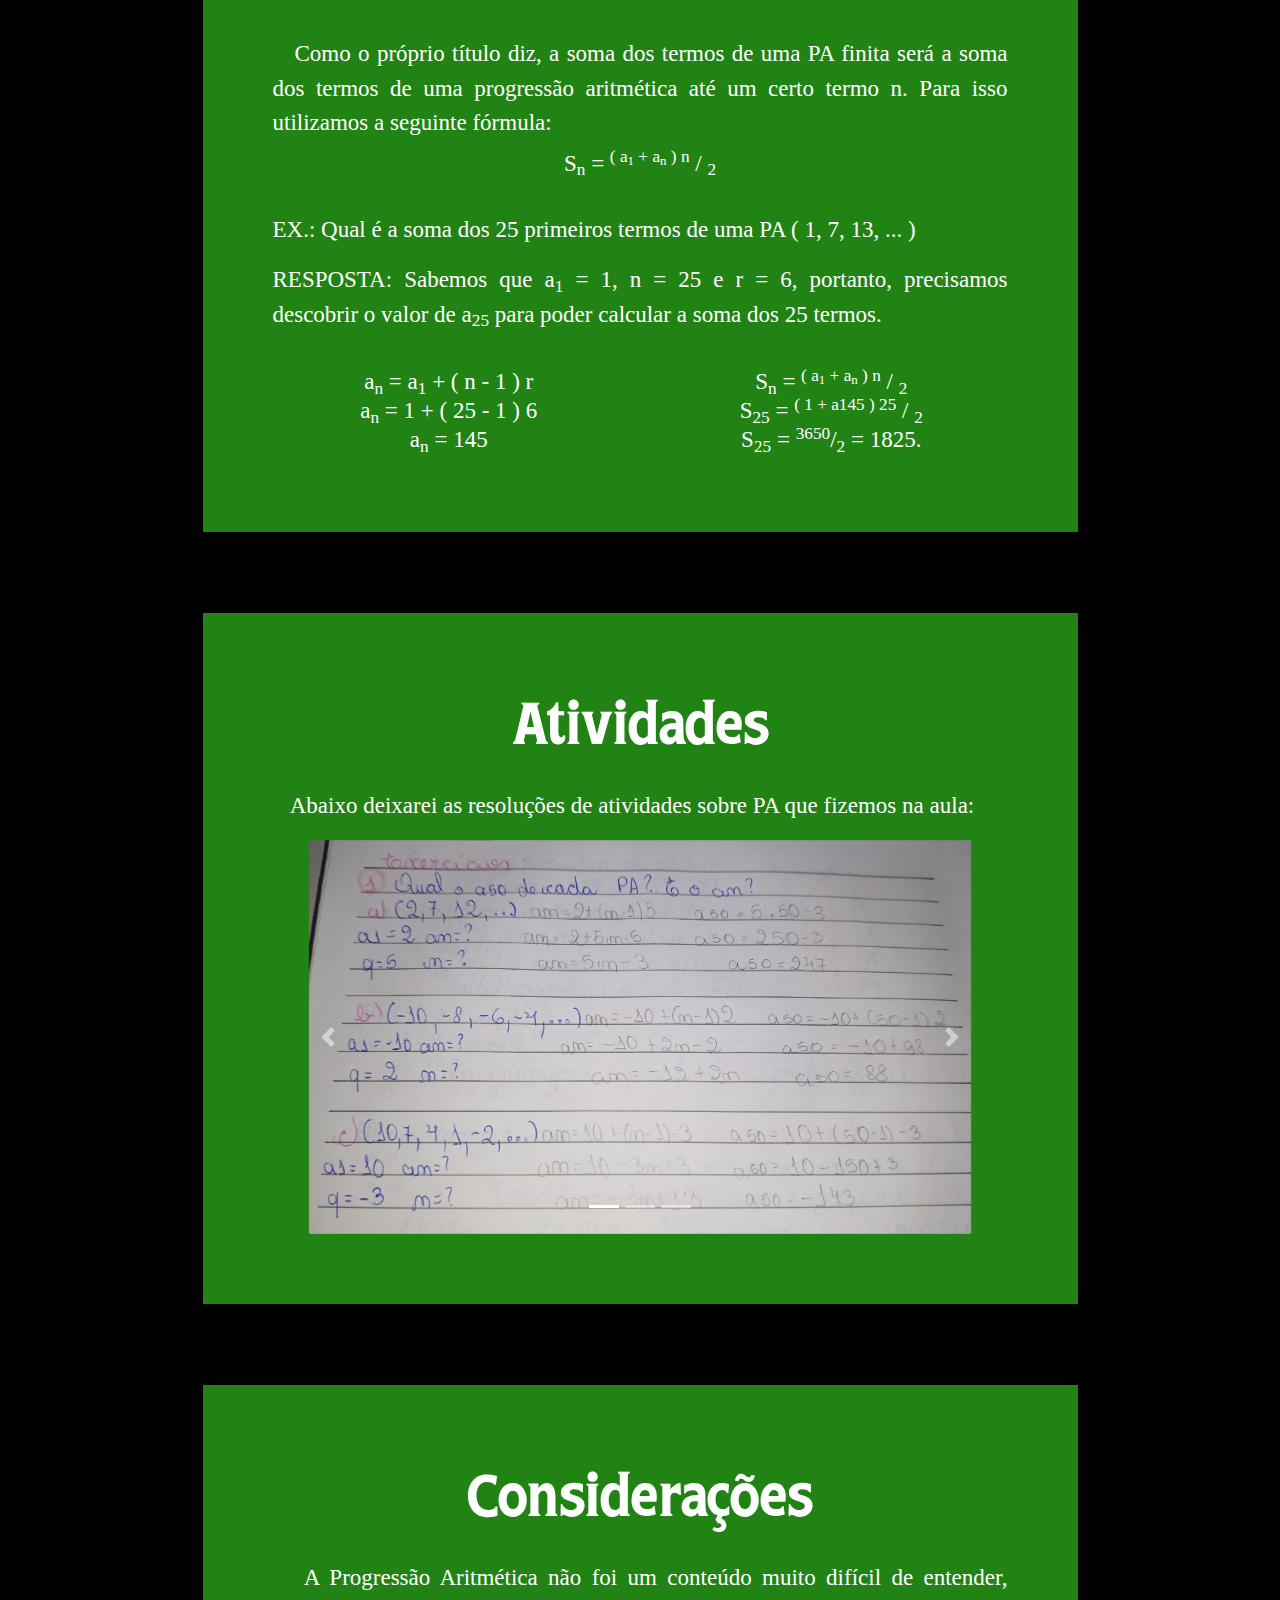
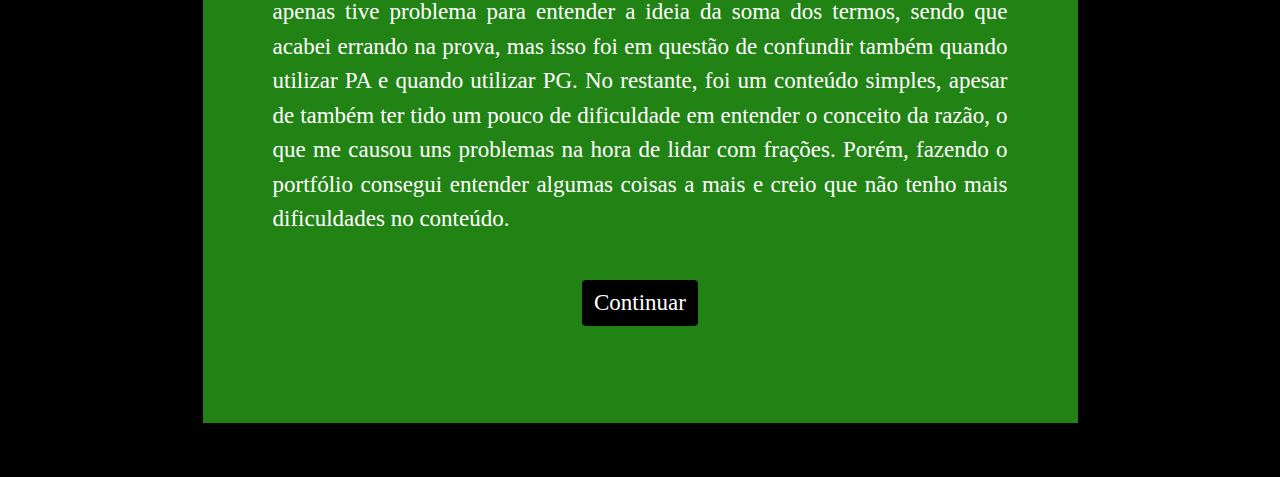
<file: 2ano1trimestre/pa.html>
<!DOCTYPE html>
<html lang="en">
<head>
    <meta charset="UTF-8">
    <meta http-equiv="X-UA-Compatible" content="IE=edge">
    <meta name="viewport" content="width=device-width, initial-scale=1.0">
    <link rel="stylesheet" href="https://maxcdn.bootstrapcdn.com/bootstrap/4.3.1/css/bootstrap.min.css">
    <script src="https://ajax.googleapis.com/ajax/libs/jquery/3.4.1/jquery.min.js"></script>
    <script src="https://cdnjs.cloudflare.com/ajax/libs/popper.js/1.14.7/umd/popper.min.js"></script>
    <script src="https://maxcdn.bootstrapcdn.com/bootstrap/4.3.1/js/bootstrap.min.js"></script>
    <link href="css/mb.css" rel="stylesheet">
    <title>Progressão Aritmética</title>
</head>
<body>
    <div class="container-fluid">
        <nav class="navbar navbar-expand-sm navbar-dark" style="background-color:  rgba(55, 189, 37, 0.822);">
            <a class="navbar-brand" href="../index.html"><img src="../imgs/iconeexpresso.png" width="50" height="50"
                    class="img-fluid"></a>
            <button class="navbar-toggler" type="button" data-toggle="collapse" data-target="#collapsibleNavbar">
                <span class="navbar-toggler-icon"></span>
            </button>
            <div class="collapse navbar-collapse" id="collapsibleNavbar">
                <ul class="navbar-nav">
                    <li class="nav-item">
                        <a class="nav-link" href="bibliotecadameianoite.html"><b>Midnight Library</b></a>
                    </li>
                    <li class="nav-item">
                        <a class="nav-link" href="pa.html"><b>Progressão Aritmética</b></a>
                    </li>
                    <li class="nav-item">
                        <a class="nav-link" href="pg.html"><b>Progressão Geométrica</b></a>
                    </li>
                    <li class="nav-item">
                        <a class="nav-link" href="matrizes.html"><b>Matrizes</b></a>
                    </li>
                    <li class="nav-item">
                        <a class="nav-link" href="determinantes.html"><b>Determinantes</b></a>
                    </li>
                    <li class="nav-item">
                        <a class="nav-link" href="conclusao.html"><b>Conclusão</b></a>
                    </li>
                </ul>
            </div>
        </nav>
    </div>
    <br>
    <br>
    <div class="container-fluid">
        <br>
        <br>
        <br>
        <div class="fundo">
            <p class="titulo">Progressão Aritmética</p>
            <p>&nbsp;&nbsp;&nbsp;A progressão aritmética (PA) é uma sequência numérica em que cada termo é igual à soma do termo anterior com um número fixo, chamado de razão. Por exemplo, a sequência (1, 4, 7, 10, 13, ...) é uma progressão aritmética com razão 3, já que para obter cada termo a partir do anterior, é necessário adicionar 3. Da mesma forma, a sequência (10, 7, 4, 1, -2, ...) também é uma progressão aritmética com razão -3, já que para obter cada termo a partir do anterior, é necessário subtrair 3.</p>
            <p>&nbsp;&nbsp;&nbsp;Assim, podemos descobrir a razão de uma PA subtraindo um número com o seu anterior, veja abaixo:</p>
            <br>
            <p class="centro"> ( a<sub>1</sub>, a<sub>2</sub>, a<sub>3</sub>, a<sub>4</sub>, ..., a<sub>n-1</sub>, a<sub>n</sub> ) </p>
            <br>
            <div class="row">
                <div class="col-sm-6">
                    <p>&nbsp;&nbsp;&nbsp;Nessa PA, a<sub>n</sub> é o último termo e a<sub>n-1</sub> é o penúltimo, isto porque, como podemos ver ao lado, o penúltimo número é o último menos a razão.</p>
                </div>
                <div class="col-sm-6">
                    <p class="centro">a<sub>2</sub> = a<sub>1</sub> + r (razão)</p>
                    <p class="centro">...</p>
                    <p class="centro">a<sub>n</sub> = a<sub>n - 1</sub> + r</p>
                    <br>
                    <p class="centro">Razão: r = a<sub>n</sub> - a<sub>n - 1</sub></p>
                </div>
            </div>
            <p>&nbsp;&nbsp;&nbsp;Também podemos classificar a progressão, podendo ser crescente caso r > 0, decrescente caso r < 0, ou até mesmo costante, quando r = 0. Por exemplo, uma PA ( 4, 4, 4, 4 ) é costante, já que o 4 será sempre somado com a razão 0.</p>
            <br>
        </div>
        <br>
        <br>
        <br>
        <div class="fundo">
            <p class="titulo">Fórmula do Termo Geral</p>
            <p>&nbsp;&nbsp;&nbsp;Para descobrirmos um certo termo de uma progressão aritmética utilizamos a fórmula do termo geral, que nos permite descobrir esse termo através do primeiro termo e da razão dessa progressão. Veja a fórmula abaixo: </p>
            <p class="centro">a<sub>n</sub> = a<sub>1</sub> + ( n - 1 ) r</p>
            <br>
            <p class="centro">OBS.: Ao passar de a<sub>1</sub> para a<sub>n</sub> avançamos ( n - 1 ) termos.</p>
            <ul>
                <li>a<sub>1</sub> -> 1° termo da progressão;</li>
                <li>a<sub>n</sub> -> termo geral da progressão;</li>
                <li>n -> número de termos da progressão ou posição do termo que deseja saber;</li>
                <li>r -> razão.</li>
            </ul>
            <br>
            <img src="imgs/divider.png" class="img-fluid">
            <br>
            <p>EX.: Temos uma PA ( 3, 5, 7, ... ) e gostaríamos de descobrir o 50° termo dessa progressão.</p>
            <p>RESPOSTA: Primeiro precisamos observar os valores que já temos. Sabemos que a<sub>1</sub> = 3 e que a razão é r = a<sub>2</sub> - a<sub>1</sub> = 5 - 3 = 2. O enunciado nos informa que precisamos saber o 50° termo, logo n = 50. Então, tendo essas informações basta utilizarmos a fórmula.</p>
            <p class="centro">a<sub>50</sub> = 3 + ( 50 - 1 ) 2</p>
            <p class="centro">a<sub>50</sub> = 3 + 98</p>
            <p class="centro">a<sub>50</sub> = 101</p>
            <br>
            <img src="imgs/divider.png" class="img-fluid">
            <br>
            <p>&nbsp;&nbsp;&nbsp;Assim como outras funções, também podemos descobrir outros termos além do termo geral através dessa fórmula. </p>
            <p>EX.: Tenho uma progressão em que a razão é -3 e sei que a<sub>1</sub> = 5 e que o último termo é -22, preciso descobrir quantos termos essa sequência tem. </p>
            <p>RESPOSTA: Sabemos que n pode ser tanto o número do termo que desejamos saber, quanto o número de termo de uma PA, isso porque, se soubermos o último termo, podemos utilizar ele como termo geral e quando formos descobrir o n saberemos sua posição e consequentemente o número de termos dessa PA. Então, sabemos que a<sub>1</sub> = 5, r = -3, a<sub>n</sub> = -22, e precisamos descobrir n.</p>
            <p class="centro">-22 = 5 + ( n - 1 ) ( -3 )</p>
            <p class="centro">-22 = 5 - 3n + 3</p>
            <p class="centro">3n = 8 + 22</p>
            <p class="centro">n = 10</p>
            <br>
            <img src="imgs/divider.png" class="img-fluid">
            <br>
            <p>&nbsp;&nbsp;&nbsp;Também podemos descobrir os termos de uma progressão aritmética levando em consideração apenas a razão e aquilo de que a razão vai ser um número menos o seu anterior.</p>
            <br>
            <p>EX.: Temos uma PA ( x<sup>2</sup>, (x + 2)<sup>2</sup>, (x + 3)<sup>2</sup> ), sabendo isto, qual é p valor de x?</p>
            <p>RESPOSTA: Sabemos que a<sub>1</sub> = x<sup>2</sup>, a<sub>2</sub> = (x + 2)<sup>2</sup> e a<sub>3</sub> = (x + 3)<sup>2</sup>. Também sabemos que razão = a<sub>2</sub> - a<sub>1</sub> = a<sub>3</sub> - a<sub>2</sub>. Então, basta substituirmos os termos dessa ideia da razão e encontrarmos o x. </p>
            <p class="centro">( x + 2 )<sup>2</sup> - x<sup>2</sup> = ( x + 3 )<sup>2</sup> - ( x + 2 )<sup>2</sup></p>
            <p class="centro">x<sup>2</sup> + 4x + 4 - x<sup>2</sup> = x<sup>2</sup> + 6x + 9 - ( x<sup>2</sup> + 4x + 4 )</p>
            <p class="centro">4x + 4 = 2x + 5</p>
            <p class="centro">2x = 1</p>
            <p class="centro">x = <sup>1</sup>/<sub>2</sub></p>
            <br>
        </div>
        <br>
        <br>
        <br>
        <div class="fundo">
            <p class="titulo">Interpolação Aritmética</p>
            <p>&nbsp;&nbsp;&nbsp;Interpolação é inserção, logo na interpolação aritmética iremos inserir termos em uma progressão aritmética. Na interpolação chamamos a<sub>1</sub> e a<sub>n</sub> de extremos e os termos que iremos inserir entre eles serão os meios, os quais identificaremos como k.</p>
            <p class="centro">( a<sub>1</sub>, k<sub>1</sub>, k<sub>2</sub>, k<sub>3</sub>, k<sub>4</sub>, k<sub>5</sub>, a<sub>n</sub> )</p>
            <br>
            <p>EX.: Precisamos interpolar 5 meios aritméticos entre 1 e 2.</p>
            <p>RESPOSTA: Sabemos que a<sub>1</sub> = 1 e que a<sub>n</sub> = 2. Além disso, se precisamos interpolar 5 meios e temos 2 números, o tamanho dessa progressão é n = 7, então a<sub>7</sub> = 2. Para descobrirmos os outros números precisamos saber a razão dessa progressão, então através da função do termo geral iremos descobrir a razão.</p>
            <br>
            <div class="row">
                <div class="col-sm-6">
                    <p class="centro">a<sub>n</sub> = a<sub>1</sub> + ( n - 1 ) r</p>
                    <p class="centro">2 = 1 + 6r</p>
                    <p class="centro">-6r = -1</p>
                    <p class="centro">r = <sup>1</sup>/<sub>6</sub></p>
                </div>
                <div class="col-sm-6">
                    <p class="centro">k<sub>1</sub> = 1 + <sup>1</sup>/<sub>6</sub> = <sup>7</sup>/<sub>6</sub> </p>
                    <p class="centro">k<sub>2</sub> = 1 + <sup>7</sup>/<sub>6</sub> = <sup>8</sup>/<sub>6</sub> : 2 = <sup>4</sup>/<sub>3</sub> </p>
                    <p class="centro">k<sub>3</sub> = 1 + <sup>8</sup>/<sub>6</sub> = <sup>9</sup>/<sub>6</sub> : 3 = <sup>3</sup>/<sub>2</sub></p>
                    <p class="centro">k<sub>4</sub> = 1 + <sup>9</sup>/<sub>6</sub> = <sup>10</sup>/<sub>6</sub> : 2 = <sup>5</sup>/<sub>3</sub></p>
                    <p class="centro">k<sub>5</sub> = 1 + <sup>10</sup>/<sub>6</sub> = <sup>11</sup>/<sub>6</sub> </p>
                </div>
            </div>
            <br>
            <p class="centro">Resultado Final : PA ( 1, <sup>7</sup>/<sub>6</sub>, <sup>4</sup>/<sub>3</sub>, <sup>3</sup>/<sub>2</sub>, <sup>5</sup>/<sub>3</sub>, <sup>11</sup>/<sub>6</sub>, 2 )</p>
        </div>
        <br>
        <br>
        <br>
        <div class="fundo">
            <p class="titulo">Soma dos Termos de uma PA finita</p>
            <p>&nbsp;&nbsp;&nbsp;Como o próprio título diz, a soma dos termos de uma PA finita será a soma dos termos de uma progressão aritmética até um certo termo n. Para isso utilizamos a seguinte fórmula:</p>
            <p class="centro">S<sub>n</sub> = <sup>( a<sub>1</sub> + a<sub>n</sub> ) n</sup> / <sub>2</sub></p>
            <br>
            <p>EX.: Qual é a soma dos 25 primeiros termos de uma PA ( 1, 7, 13, ... )</p>
            <p>RESPOSTA: Sabemos que a<sub>1</sub> = 1, n = 25 e r = 6, portanto, precisamos descobrir o valor de a<sub>25</sub> para poder calcular a soma dos 25 termos.</p>
            <br>
            <div class="row">
                <div class="col-sm-6">
                    <p class="centro">a<sub>n</sub> = a<sub>1</sub> + ( n - 1 ) r</p>
                    <p class="centro">a<sub>n</sub> = 1 + ( 25 - 1 ) 6</p>
                    <p class="centro">a<sub>n</sub> = 145</p>
                </div>
                <div class="col-sm-6">
                    <p class="centro">S<sub>n</sub> = <sup>( a<sub>1</sub> + a<sub>n</sub> ) n</sup> / <sub>2</sub></p>
                    <p class="centro">S<sub>25</sub> = <sup>( 1 + a145 ) 25</sup> / <sub>2</sub></p>
                    <p class="centro">S<sub>25</sub> = <sup>3650</sup>/<sub>2</sub> = 1825.</p>
                </div>
            </div>
        </div>
        <br>
        <br>
        <br>
        <div class="fundo">
            <p class="titulo">Atividades</p>
            <p>&nbsp;&nbsp;&nbsp;Abaixo deixarei as resoluções de atividades sobre PA que fizemos na aula:</p>
            <center>
                <div id="demo" class="carousel slide" data-ride="carousel" data-interval="3000">
                    <ul class="carousel-indicators">
                        <li data-target="#demo" data-slide-to="0" class="active"></li>
                        <li data-target="#demo" data-slide-to="1"></li>
                        <li data-target="#demo" data-slide-to="2"></li>
                    </ul>
                    <div class="carousel-inner">
                        <div class="carousel-item active">
                            <img src="imgs/pa.jpg" width="90%" height="90%">
                        </div>
                        <div class="carousel-item">
                            <img src="imgs/pa2.jpg"
                            width="90%" height="90%">
                        </div>
                        <div class="carousel-item">
                            <img src="imgs/pa3.jpg"
                            width="90%" height="90%">
                        </div>
                        <div class="carousel-item">
                            <img src="imgs/pa4.jpg"
                            width="90%" height="90%">
                        </div>
                    </div>
                    <a class="carousel-control-prev" href="#demo" data-slide="prev">
                        <span class="carousel-control-prev-icon"></span>
                    </a>
                    <a class="carousel-control-next" href="#demo" data-slide="next">
                        <span class="carousel-control-next-icon"></span>
                    </a>
                </div>
            </center>
        </div>
        <br>
        <br>
        <br>
        <div class="fundo">
            <p class="titulo">Considerações</p>
            <p>&nbsp;&nbsp;&nbsp;A Progressão Aritmética não foi um conteúdo muito difícil de entender, apenas tive problema para entender a ideia da soma dos termos, sendo que acabei errando na prova, mas isso foi em questão de confundir também quando utilizar PA e quando utilizar PG. No restante, foi um conteúdo simples, apesar de também ter tido um pouco de dificuldade em entender o conceito da razão, o que me causou uns problemas na hora de lidar com frações. Porém, fazendo o portfólio consegui entender algumas coisas a mais e creio que não tenho mais dificuldades no conteúdo.</p>
            <br>
            <center>
                <button type="button" class="btn btn-primary" id="botao"><a href="pg.html">Continuar</a></button>
             </center>
            <br>
        </div>
        <br>
        <br>
    </div>
    
</body>
</html>
</file>
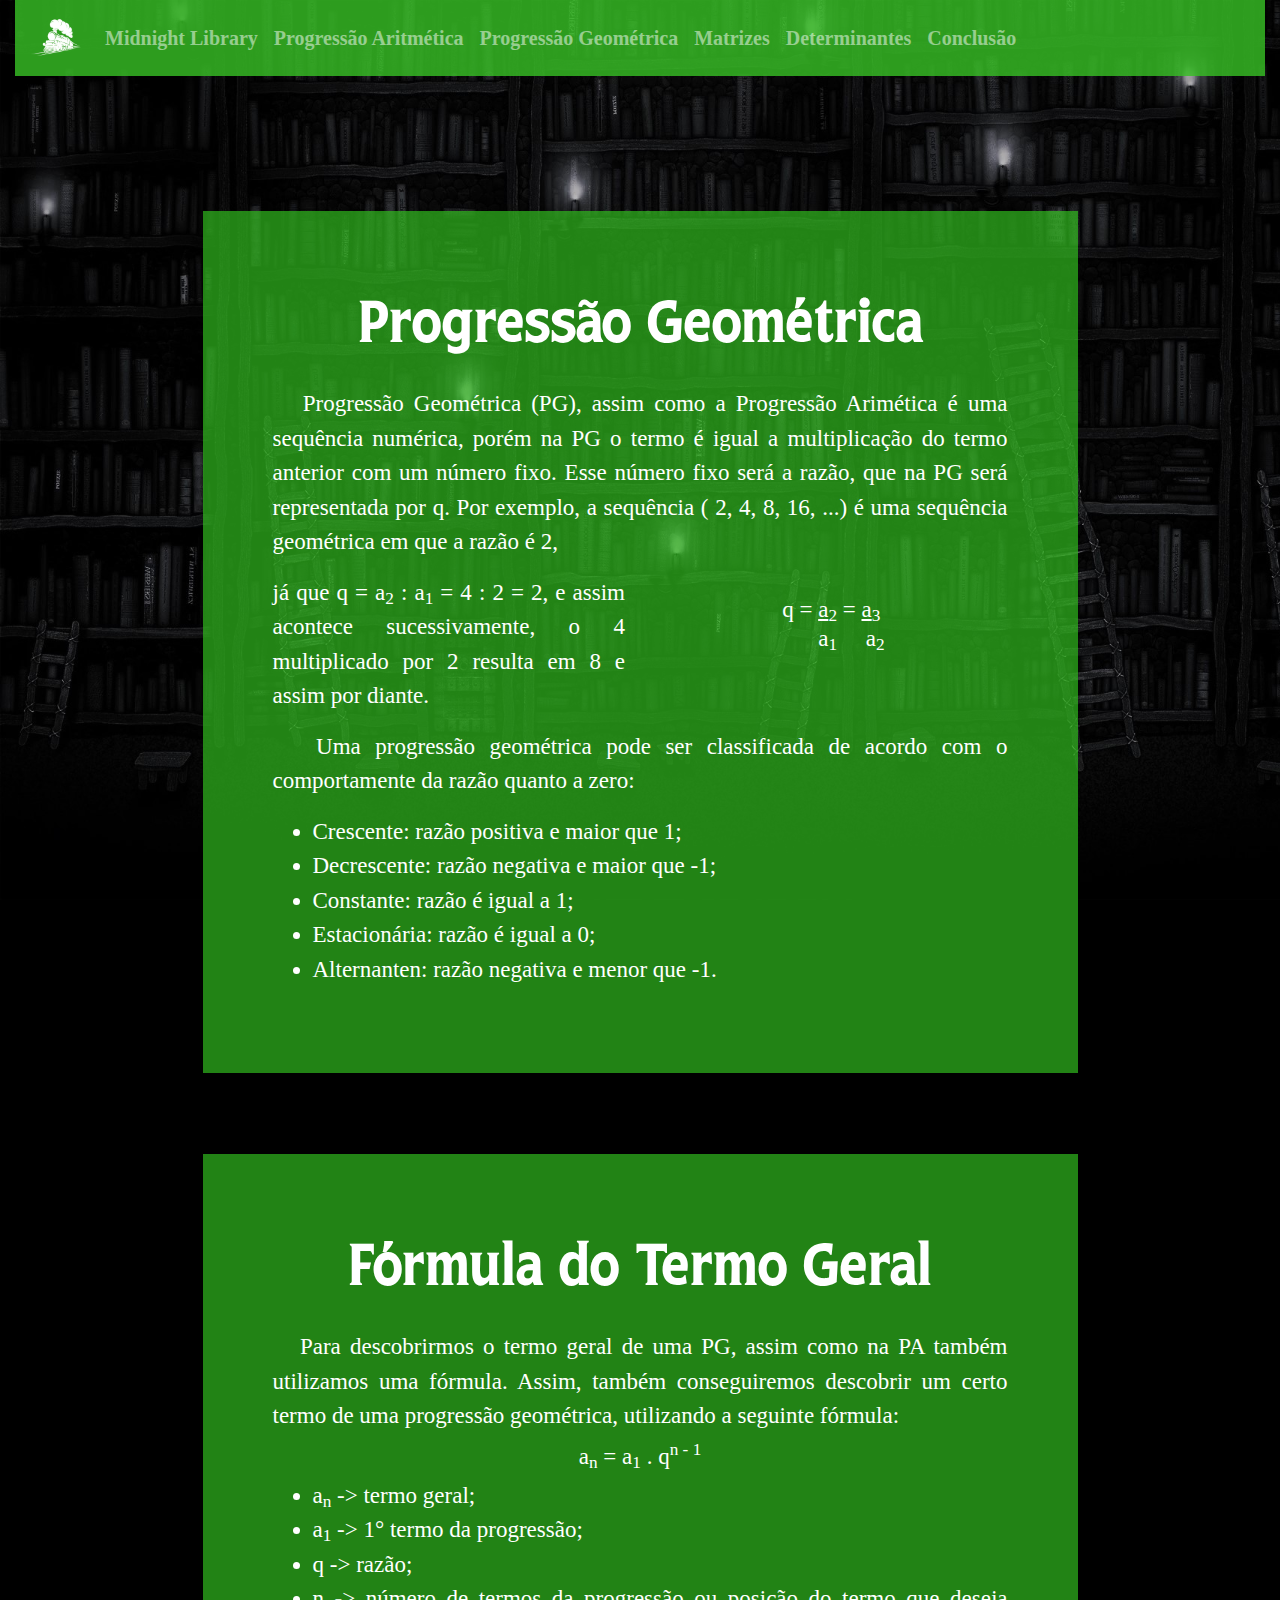
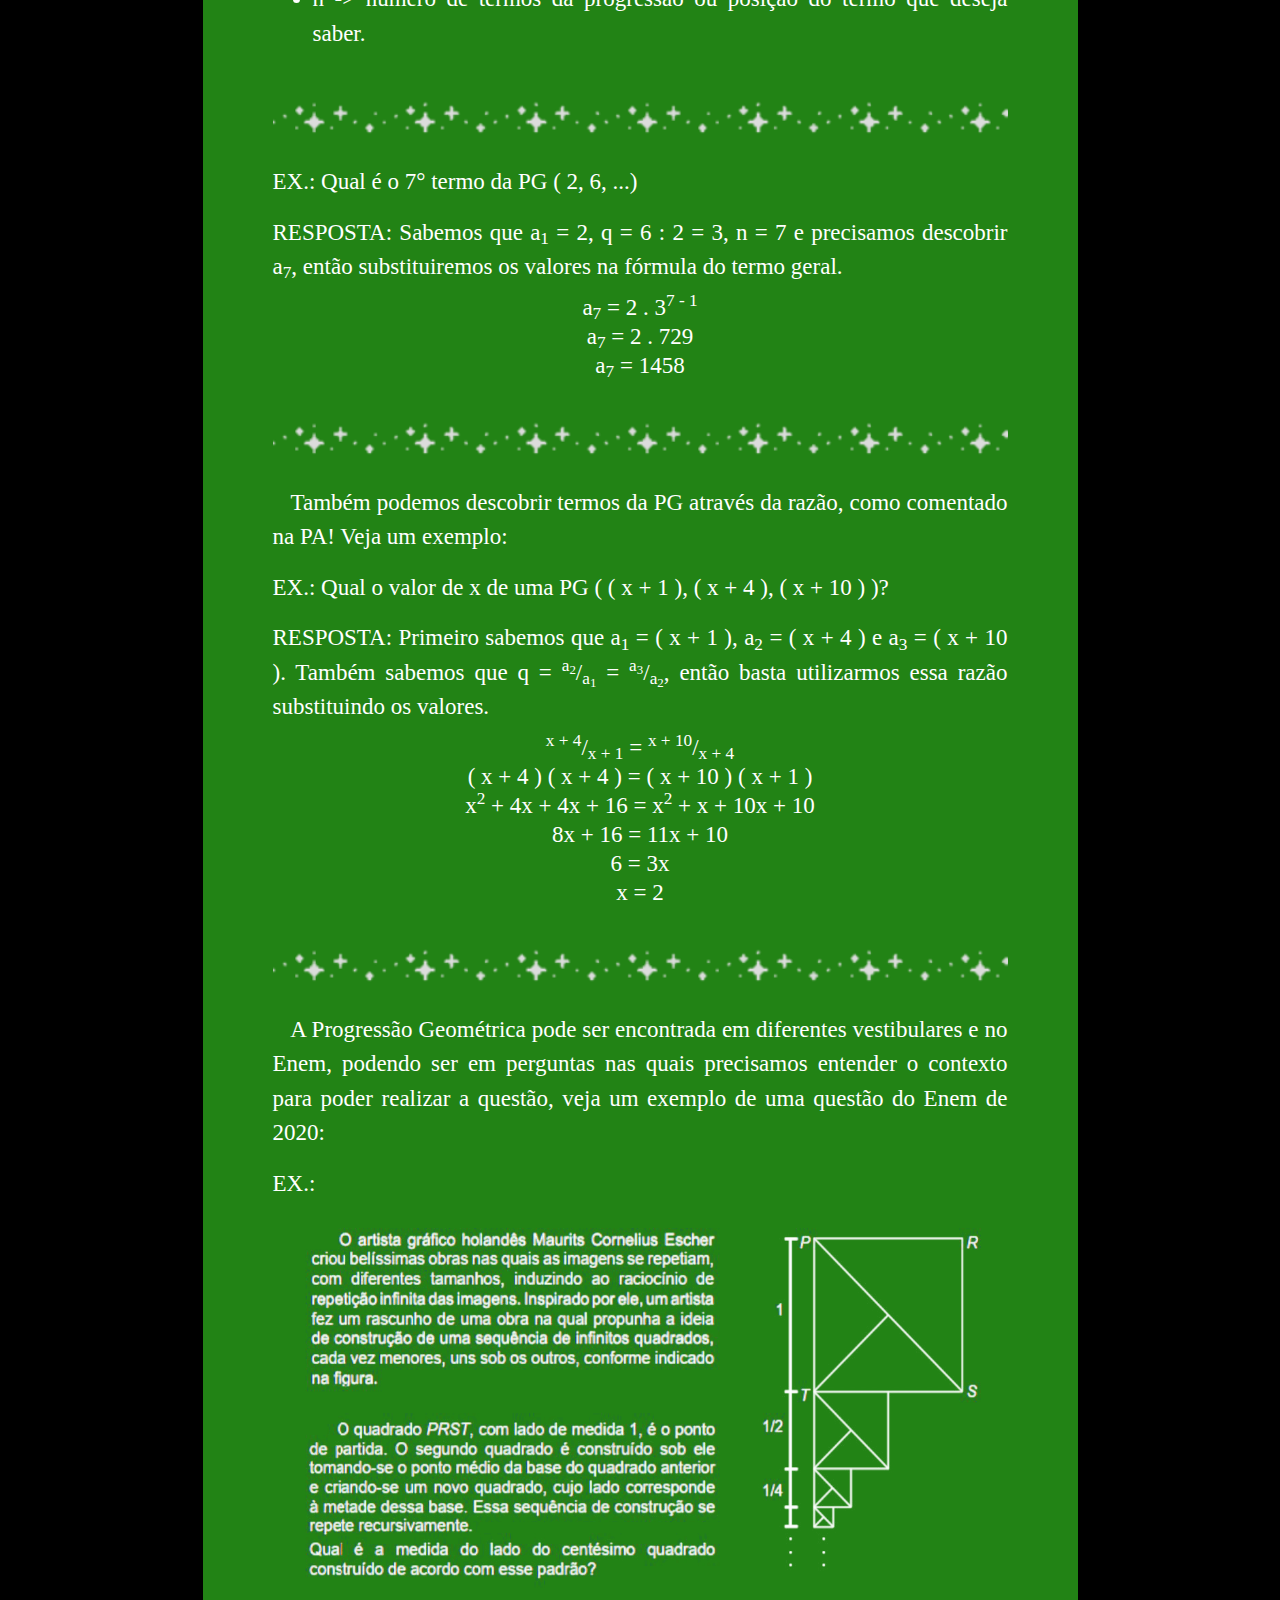
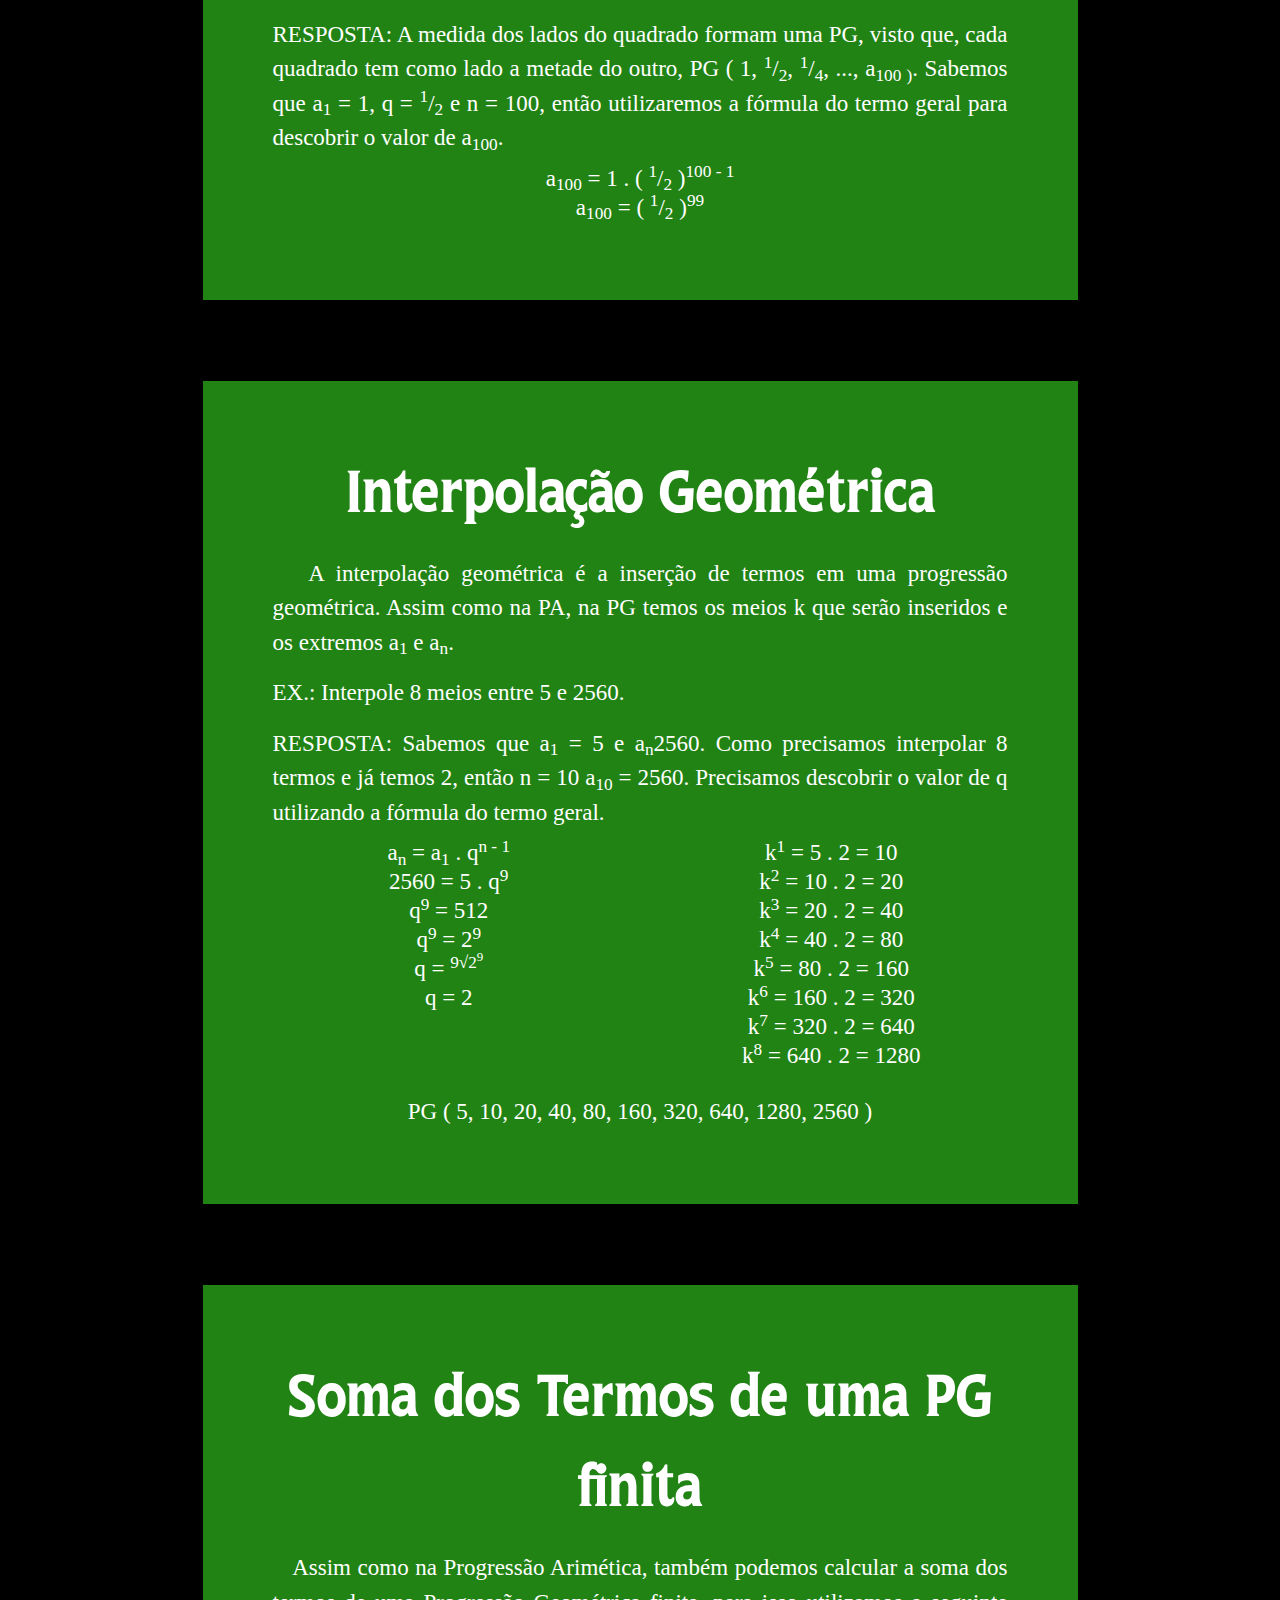
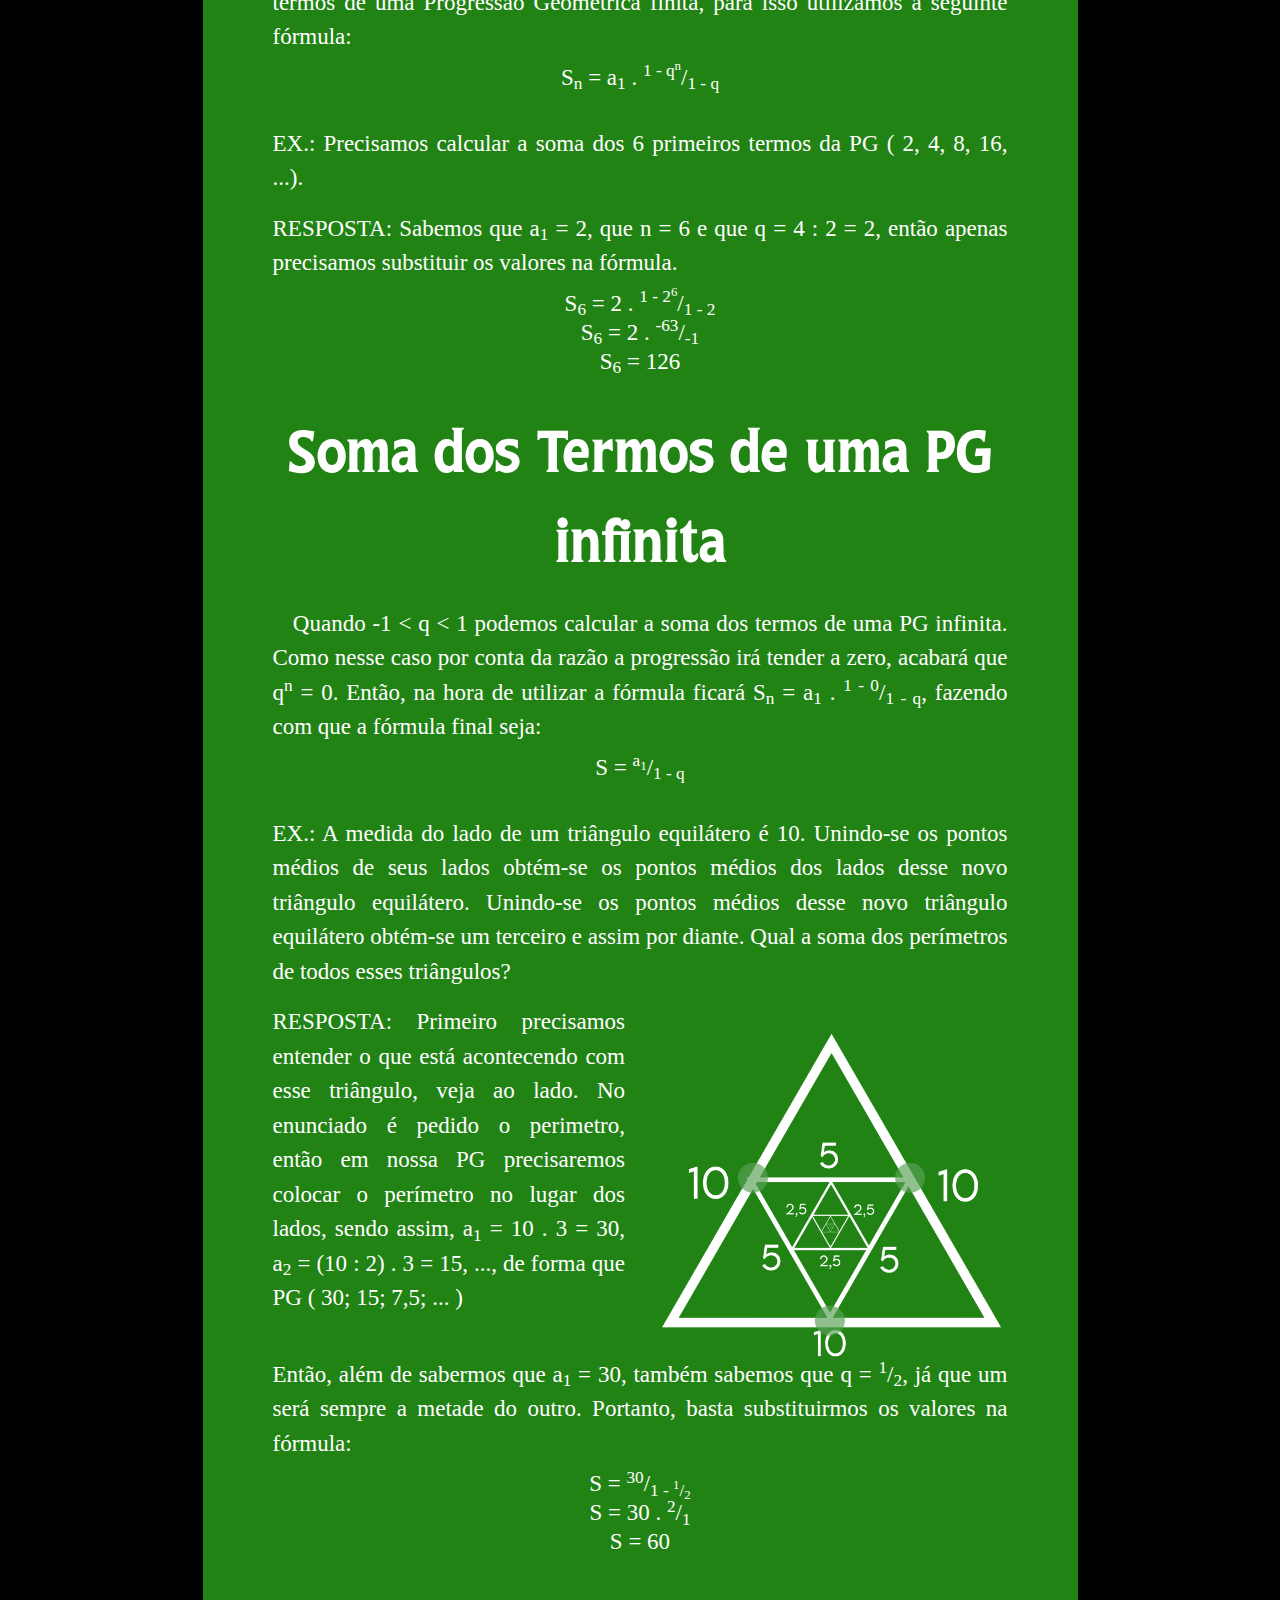
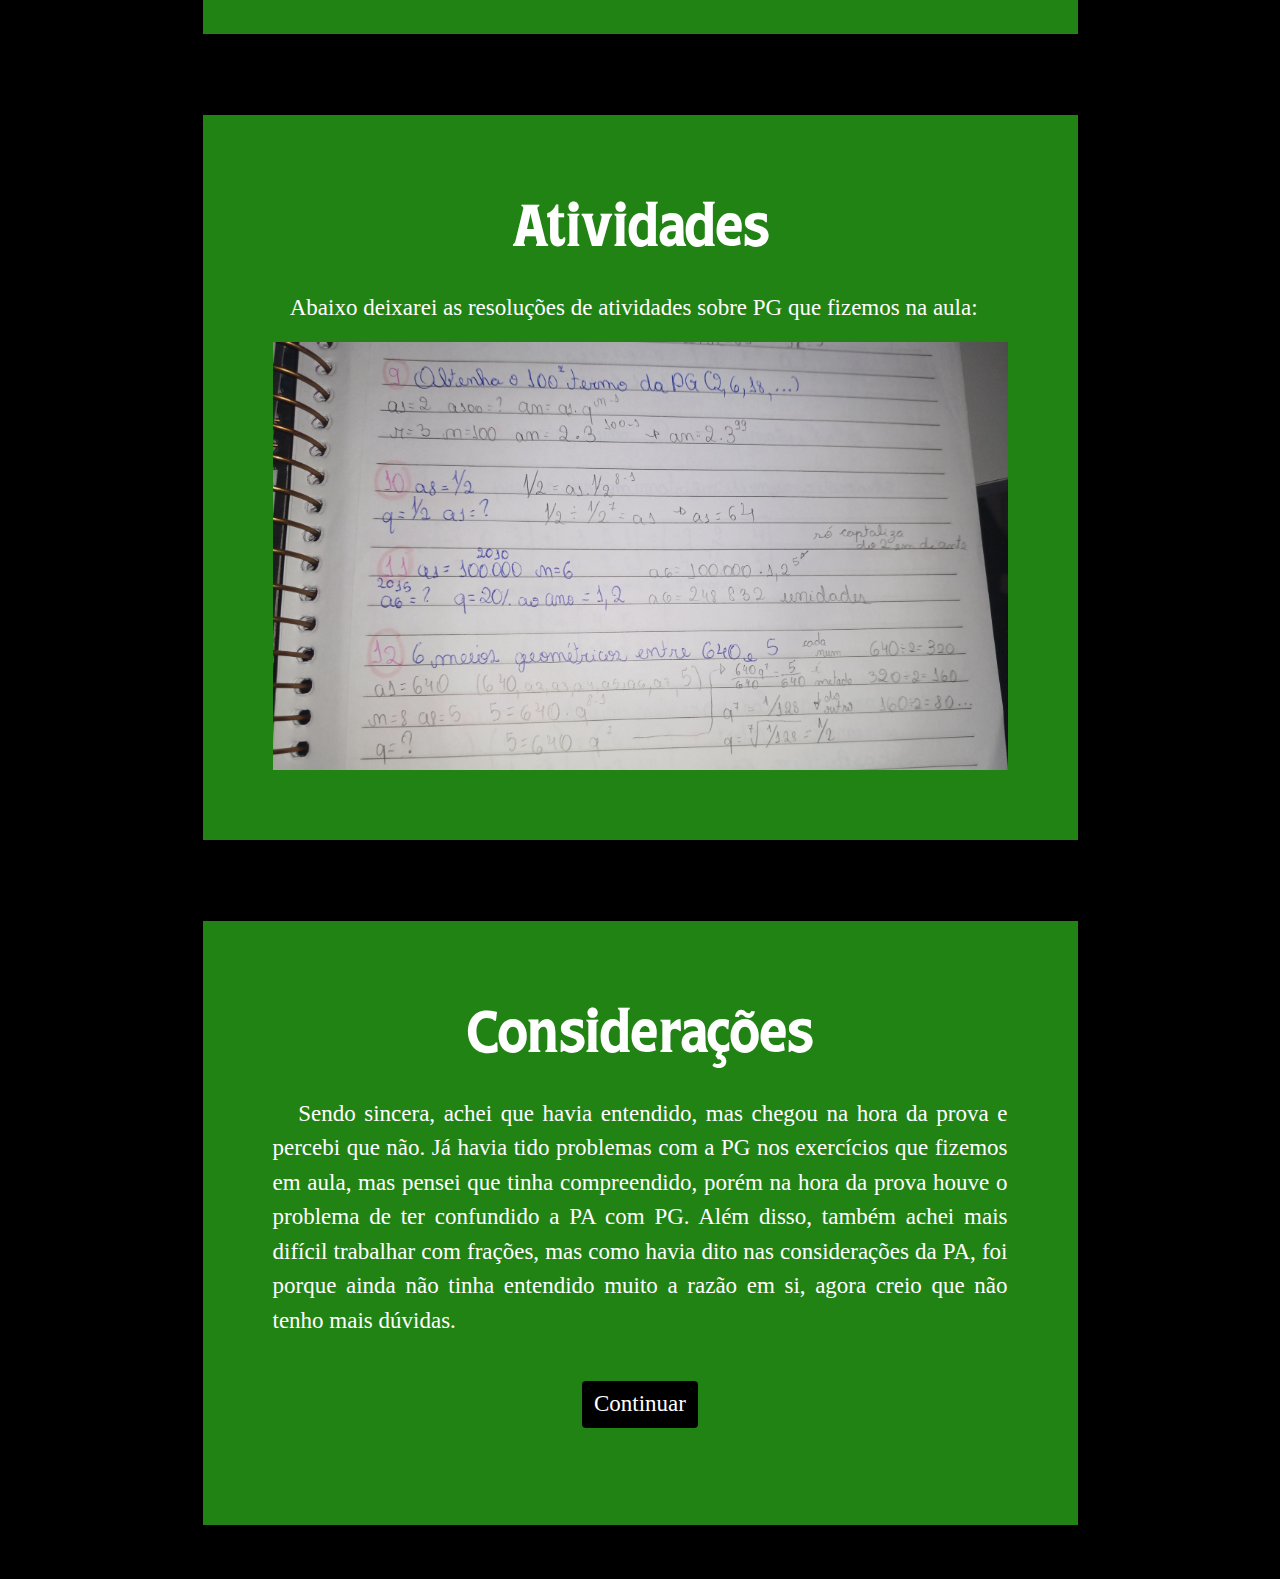
<file: 2ano1trimestre/pg.html>
<!DOCTYPE html>
<html lang="en">
<head>
    <meta charset="UTF-8">
    <meta http-equiv="X-UA-Compatible" content="IE=edge">
    <meta name="viewport" content="width=device-width, initial-scale=1.0">
    <link rel="stylesheet" href="https://maxcdn.bootstrapcdn.com/bootstrap/4.3.1/css/bootstrap.min.css">
    <script src="https://ajax.googleapis.com/ajax/libs/jquery/3.4.1/jquery.min.js"></script>
    <script src="https://cdnjs.cloudflare.com/ajax/libs/popper.js/1.14.7/umd/popper.min.js"></script>
    <script src="https://maxcdn.bootstrapcdn.com/bootstrap/4.3.1/js/bootstrap.min.js"></script>
    <link href="css/mb.css" rel="stylesheet">
    <title>Progressão Geométrica</title>
</head>
<body>
    <div class="container-fluid">
        <nav class="navbar navbar-expand-sm navbar-dark" style="background-color:  rgba(55, 189, 37, 0.822);">
            <a class="navbar-brand" href="../index.html"><img src="../imgs/iconeexpresso.png" width="50" height="50"
                    class="img-fluid"></a>
            <button class="navbar-toggler" type="button" data-toggle="collapse" data-target="#collapsibleNavbar">
                <span class="navbar-toggler-icon"></span>
            </button>
            <div class="collapse navbar-collapse" id="collapsibleNavbar">
                <ul class="navbar-nav">
                    <li class="nav-item">
                        <a class="nav-link" href="bibliotecadameianoite.html"><b>Midnight Library</b></a>
                    </li>
                    <li class="nav-item">
                        <a class="nav-link" href="pa.html"><b>Progressão Aritmética</b></a>
                    </li>
                    <li class="nav-item">
                        <a class="nav-link" href="pg.html"><b>Progressão Geométrica</b></a>
                    </li>
                    <li class="nav-item">
                        <a class="nav-link" href="matrizes.html"><b>Matrizes</b></a>
                    </li>
                    <li class="nav-item">
                        <a class="nav-link" href="determinantes.html"><b>Determinantes</b></a>
                    </li>
                    <li class="nav-item">
                        <a class="nav-link" href="conclusao.html"><b>Conclusão</b></a>
                    </li>
                </ul>
            </div>
        </nav>
    </div>
    <br>
    <br>
    <div class="container-fluid">
        <br>
        <br>
        <br>
        <div class="fundo">
            <p class="titulo">Progressão Geométrica</p>
            <p>&nbsp;&nbsp;&nbsp;Progressão Geométrica (PG), assim como a Progressão Arimética é uma sequência numérica, porém na PG o termo é igual a multiplicação do termo anterior com um número fixo. Esse número fixo será a razão, que na PG será representada por q. Por exemplo, a sequência ( 2, 4, 8, 16, ...) é uma sequência geométrica em que a razão é 2, </p>
            <div class="row">
                <div class="col-sm-6">
                    <p> já que q = a<sub>2</sub> : a<sub>1</sub> = 4 : 2 = 2, e assim acontece sucessivamente, o 4 multiplicado por 2 resulta em 8 e assim por diante.</p>
                </div>
                <div class="col-sm-6">
                    <br>
                    <p class="centro">q = <u>a<sub>2</sub></u> = <u>a<sub>3</sub></u></p>
                    <p class="centro">&nbsp;&nbsp;&nbsp;&nbsp;&nbsp;&nbsp; a<sub>1</sub> &nbsp;&nbsp;&nbsp; a<sub>2</sub></p>
                </div>
            </div>
            <p>&nbsp;&nbsp;&nbsp;Uma progressão geométrica pode ser classificada de acordo com o comportamente da razão quanto a zero:</p>
            <ul>
                <li>Crescente: razão positiva e maior que 1;</li>
                <li>Decrescente: razão negativa e maior que -1;</li>
                <li>Constante: razão é igual a 1;</li>
                <li>Estacionária: razão é igual a 0;</li>
                <li>Alternanten: razão negativa e menor que -1.</li>
            </ul>
        </div>
        <br>
        <br>
        <br>
        <div class="fundo">
            <p class="titulo">Fórmula do Termo Geral</p>
            <p>&nbsp;&nbsp;&nbsp;Para descobrirmos o termo geral de uma PG, assim como na PA também utilizamos uma fórmula. Assim, também conseguiremos descobrir um certo termo de uma progressão geométrica, utilizando a seguinte fórmula:</p>
            <p class="centro">a<sub>n</sub> = a<sub>1</sub> . q<sup>n - 1</sup></p>
            <ul>
                <li>a<sub>n</sub> -> termo geral;</li>
                <li>a<sub>1</sub> -> 1° termo da progressão;</li>
                <li>q -> razão;</li>
                <li>n -> número de termos da progressão ou posição do termo que deseja saber.</li>
            </ul>
            <br>
            <img src="imgs/divider.png" class="img-fluid">
            <br>
            <p>EX.: Qual é o 7° termo da PG ( 2, 6, ...)
            <p>RESPOSTA: Sabemos que a<sub>1</sub> = 2, q = 6 : 2 = 3, n = 7  e precisamos descobrir a<sub>7</sub>, então substituiremos os valores na fórmula do termo geral. </p>
            <p class="centro">a<sub>7</sub> = 2 . 3<sup>7 - 1</sup></p>
            <p class="centro">a<sub>7</sub> = 2 . 729</p>
            <p class="centro">a<sub>7</sub> = 1458</p>
            <br>
            <img src="imgs/divider.png" class="img-fluid">
            <br>
            <p>&nbsp;&nbsp;&nbsp;Também podemos descobrir termos da PG através da razão, como comentado na PA! Veja um exemplo:</p>
            <p>EX.: Qual o valor de x de uma PG ( ( x + 1 ), ( x + 4 ), ( x + 10 ) )?</p>
            <p>RESPOSTA: Primeiro sabemos que a<sub>1</sub> = ( x + 1 ), a<sub>2</sub> = ( x + 4 ) e a<sub>3</sub> = ( x + 10 ). Também sabemos que q = <sup>a<sub>2</sub></sup>/<sub>a<sub>1</sub></sub> = <sup>a<sub>3</sub></sup>/<sub>a<sub>2</sub></sub>, então basta utilizarmos essa razão substituindo os valores.</p>
            <p class="centro"><sup>x + 4</sup>/<sub>x + 1</sub> = <sup>x + 10</sup>/<sub>x + 4</sub></p>
            <p class="centro">( x + 4 ) ( x + 4 ) = ( x + 10 ) ( x + 1 )</p>
            <p class="centro">x<sup>2</sup> + 4x + 4x + 16 = x<sup>2</sup> + x + 10x + 10</p>
            <p class="centro">8x + 16 = 11x + 10</p>
            <p class="centro">6 = 3x</p>
            <p class="centro">x = 2</p>
            <br>
            <img src="imgs/divider.png" class="img-fluid">
            <br>
            <p>&nbsp;&nbsp;&nbsp;A Progressão Geométrica pode ser encontrada em diferentes vestibulares e no Enem, podendo ser em perguntas nas quais precisamos entender o contexto para poder realizar a questão, veja um exemplo de uma questão do Enem de 2020:</p>
            <p>EX.: </p>
            <img src="imgs/questaoenem.png" class="img-fluid">
            <br>
            <p>RESPOSTA: A medida dos lados do quadrado formam uma PG, visto que, cada quadrado tem como lado a metade do outro, PG ( 1, <sup>1</sup>/<sub>2</sub>, <sup>1</sup>/<sub>4</sub>, ..., a<sub>100 )</sub>. Sabemos que a<sub>1</sub> = 1, q = <sup>1</sup>/<sub>2</sub> e n = 100, então utilizaremos a fórmula do termo geral para descobrir o valor de a<sub>100</sub>.</p>
            <p class="centro">a<sub>100</sub> = 1 . ( <sup>1</sup>/<sub>2</sub> )<sup>100 - 1</sup></p>
            <p class="centro">a<sub>100</sub> = ( <sup>1</sup>/<sub>2</sub> )<sup>99</sup></p>
        </div>
        <br>
        <br>
        <br>
        <div class="fundo">
            <p class="titulo">Interpolação Geométrica</p>
            <p>&nbsp;&nbsp;&nbsp;A interpolação geométrica é a inserção de termos em uma progressão geométrica. Assim como na PA, na PG temos os meios k que serão inseridos e os extremos a<sub>1</sub> e a<sub>n</sub>.</p>
            <p>EX.: Interpole 8 meios entre 5 e 2560.</p>
            <p>RESPOSTA: Sabemos que a<sub>1</sub> = 5 e a<sub>n</sub>2560. Como precisamos interpolar 8 termos e já temos 2, então n = 10 a<sub>10</sub> = 2560. Precisamos descobrir o valor de q utilizando a fórmula do termo geral.</p>
            <div class="row">
                <div class="col-sm-6">
                    <p class="centro">a<sub>n</sub> = a<sub>1</sub> . q<sup>n - 1</sup></p>
                    <p class="centro">2560 = 5 . q<sup>9</sup></p>
                    <p class="centro">q<sup>9</sup> = 512</p>
                    <p class="centro">q<sup>9</sup> = 2<sup>9</sup></p>
                    <p class="centro">q = <sup>9√2<sup>9</sup></p>
                    <p class="centro">q = 2</p>
                </div>
                <div class="col-sm-6">
                    <p class="centro">k<sup>1</sup> = 5 . 2 = 10</p>
                    <p class="centro">k<sup>2</sup> = 10 . 2 = 20</p>
                    <p class="centro">k<sup>3</sup> = 20 . 2 = 40</p>
                    <p class="centro">k<sup>4</sup> = 40 . 2 = 80</p>
                    <p class="centro">k<sup>5</sup> = 80 . 2 = 160</p>
                    <p class="centro">k<sup>6</sup> = 160 . 2 = 320</p>
                    <p class="centro">k<sup>7</sup> = 320 . 2 = 640</p>
                    <p class="centro">k<sup>8</sup> = 640 . 2 = 1280</p>
                </div>
            </div>
            <br>
            <p class="centro">PG ( 5, 10, 20, 40, 80, 160, 320, 640, 1280, 2560 )</p>
            
        </div>
        <br>
        <br>
        <br>
        <div class="fundo">
            <p class="titulo">Soma dos Termos de uma PG finita</p>
            <p>&nbsp;&nbsp;&nbsp;Assim como na Progressão Arimética, também podemos calcular a soma dos termos de uma Progressão Geométrica finita, para isso utilizamos a seguinte fórmula:</p>
            <p class="centro">S<sub>n</sub> = a<sub>1</sub> . <sup>1 - q<sup>n</sup></sup>/<sub>1 - q</sub></p>
            <br>
            <p>EX.: Precisamos calcular a soma dos 6 primeiros termos da PG ( 2, 4, 8, 16, ...).</p>
            <p>RESPOSTA: Sabemos que a<sub>1</sub> = 2, que n = 6  e que q = 4 : 2 = 2, então apenas precisamos substituir os valores na fórmula.</p>
            <p class="centro">S<sub>6</sub> = 2 . <sup>1 - 2<sup>6</sup></sup>/<sub>1 - 2</sub></p>
            <p class="centro">S<sub>6</sub> = 2 . <sup>-63</sup>/<sub>-1</sub></p>
            <p class="centro">S<sub>6</sub> = 126</p>
            <br>
            <p class="titulo">Soma dos Termos de uma PG infinita</p>
            <p>&nbsp;&nbsp;&nbsp;Quando -1 < q < 1 podemos calcular a soma dos termos de uma PG infinita. Como nesse caso por conta da razão a progressão irá tender a zero, acabará que q<sup>n</sup> = 0. Então, na hora de utilizar a fórmula ficará S<sub>n</sub> = a<sub>1</sub> . <sup>1 - 0</sup>/<sub>1 - q</sub>, fazendo com que a fórmula final seja:</p>
            <p class="centro">S = <sup>a<sub>1</sub></sup>/<sub>1 - q</sub></p>
            <br>
            <p>EX.: A medida do lado de um triângulo equilátero é 10. Unindo-se os 
                pontos médios de seus lados obtém-se os pontos médios dos lados desse 
                novo triângulo equilátero. Unindo-se os pontos médios desse novo triângulo 
                equilátero obtém-se um terceiro e assim por diante. Qual a soma dos 
                perímetros de todos esses triângulos?</p>
                <div class="row">
                    <div class="col-sm-6">
                        <p>RESPOSTA: Primeiro precisamos entender o que está acontecendo com esse triângulo, veja ao lado. No enunciado é pedido o perimetro, então em nossa PG precisaremos colocar o perímetro no lugar dos lados, sendo assim, a<sub>1</sub> = 10 . 3 = 30, a<sub>2</sub> = (10 : 2) . 3 = 15, ..., de forma que PG ( 30; 15; 7,5; ... )</p>
                    </div>
                    <div class="col-sm-6">
                        <img src="imgs/triangulopg.png" class="img-fluid">
                    </div>
                </div>
            <p>Então, além de sabermos que a<sub>1</sub> = 30, também sabemos que q = <sup>1</sup>/<sub>2</sub>, já que um será sempre a metade do outro. Portanto, basta substituirmos os valores na fórmula:</p>
            <p class="centro">S = <sup>30</sup>/<sub>1 - <sup>1</sup>/<sub>2</sub></sub></p>
            <p class="centro">S = 30 . <sup>2</sup>/<sub>1</sub></p>
            <p class="centro">S = 60</p>
        </div>
        <br>
        <br>
        <br>
        <div class="fundo">
            <p class="titulo">Atividades</p>
            <p>&nbsp;&nbsp;&nbsp;Abaixo deixarei as resoluções de atividades sobre PG que fizemos na aula:</p>
            <img src="imgs/pg.jpg" class="img-fluid">
        </div>
        <br>
        <br>
        <br>
        <div class="fundo">
            <p class="titulo">Considerações</p>
            <p>&nbsp;&nbsp;&nbsp;Sendo sincera, achei que havia entendido, mas chegou na hora da prova e percebi que não. Já havia tido problemas com a PG nos exercícios que fizemos em aula, mas pensei que tinha compreendido, porém na hora da prova houve o problema de ter confundido a PA com PG. Além disso, também achei mais difícil trabalhar com frações, mas como havia dito nas considerações da PA, foi porque ainda não tinha entendido muito a razão em si, agora creio que não tenho mais dúvidas.</p>
            
            <br>
            <center>
                <button type="button" class="btn btn-primary" id="botao"><a href="matrizes.html">Continuar</a></button>
             </center>
            <br>
        </div>
        <br>
        <br>
    </div>
    
</body>
</html>
</file>
<file: css/expresso.css>
body {
    background-color: black;
    background-image: url(../imgs/expresso.jpg);
    background-repeat: no-repeat;
    background-attachment: fixed;
    background-size: cover;
}

#centro {
    justify-content: center;
    text-align: center;
}

.fundo{
    background-color:  rgba(86, 188, 247, 0.692);
    border-radius: 15px;
    padding: 50px;
    width: 65%;
    margin: auto;
    display: flex;
    flex-direction: column;
    justify-content: center;
}

p, li {
    font-family: Georgia, 'Times New Roman', Times, serif;
    color: rgb(0, 0, 0);
    font-size: 25px;
    text-align: justify;
}

.lista {
    font-family: Georgia, 'Times New Roman', Times, serif;
    color: rgb(0, 0, 0);
    font-size: 25px;
    text-align: left;
   
}

a {
    text-decoration: none;
    color: rgb(0, 0, 0);
}
</file>
<file: 2ano1trimestre/css/mb.css>
body {
    background-color: black;
    background-image: url(../imgs/fundoo.jpg);
    background-repeat: no-repeat;
    background-attachment: fixed;
    background-size: cover;
    font-family: Georgia, 'Times New Roman', Times, serif;
    font-size: 18px;
    color: white;
}

#direita {
    text-align: right;
}
@font-face {
    font-family: Grandeux;
    src: url(../../fontes/GrandeuxSerif_PERSONAL_USE_ONLY.otf);
}

.fundo {
    background-color:  rgba(49, 190, 30, 0.692);
    padding: 70px;
    width: 70%;
    margin: auto;
    display: flex;
    flex-direction: column;
    justify-content: center;
}

td {
    font-family: Georgia, 'Times New Roman', Times, serif;
    color: white;
    font-size: 23px;
    text-align: center;
}
p, li {
    font-family: Georgia, 'Times New Roman', Times, serif;
    color: white;
    font-size: 23px;
    text-align: justify;
}

.nav-item {
    font-family: Georgia, 'Times New Roman', Times, serif;
    color: white;
    font-size: 20px;
    text-align: left;
}


.titulo {
    font-family: Grandeux;
    color: white;
    text-align: center;
    font-size: 60px;
}

#botao {
    background-color: rgb(0, 0, 0);
    font-family: Georgia, 'Times New Roman', Times, serif;
    color: white;
    border: rgb(0, 0, 0);
    font-size: 23px;
}  

a {
    text-decoration: none;
    color: white;
}

.centro {
    text-align: center;
    line-height: 13px;
}

.tbcentro {
    margin: 0 auto;
}

table {
    border-top: none;
    border-bottom: none;
    border-left: 1px solid rgb(255, 255, 255);
    border-right: 1px solid rgb(255, 255, 255);
}
</file>
